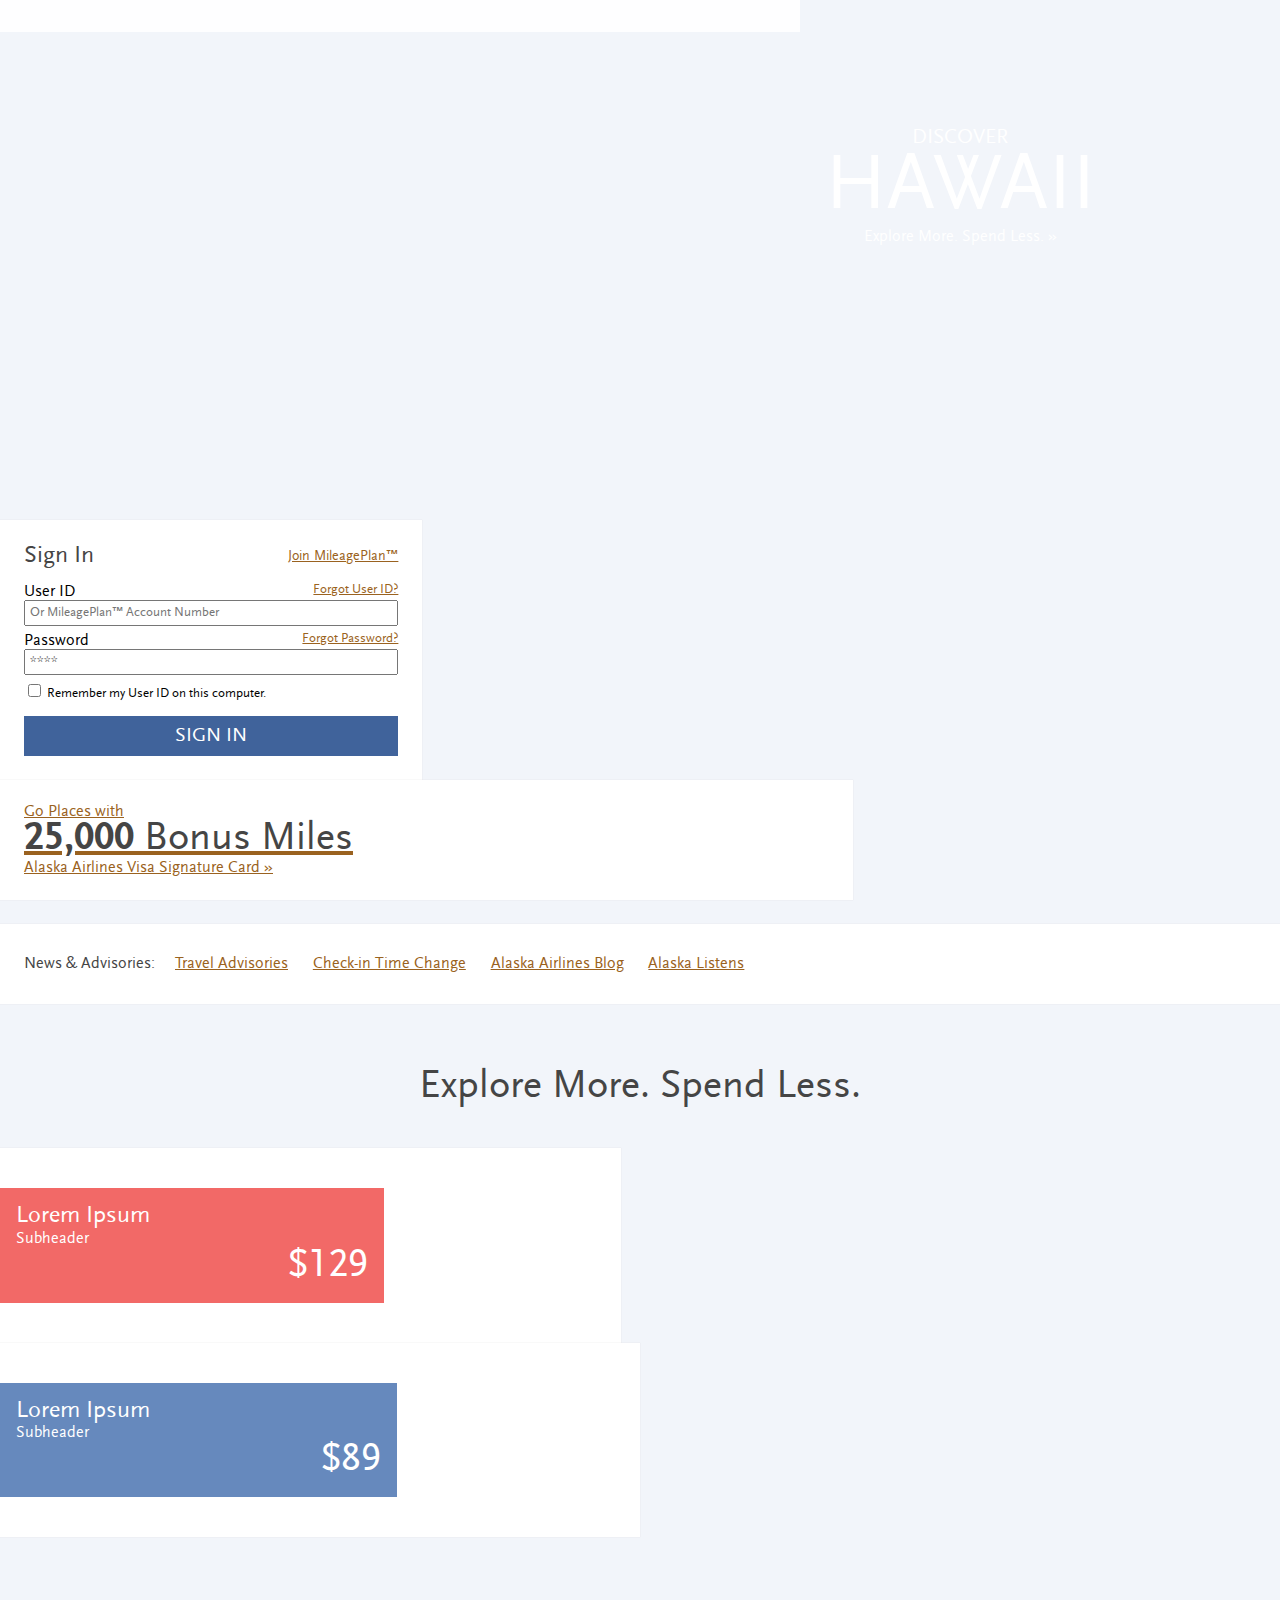
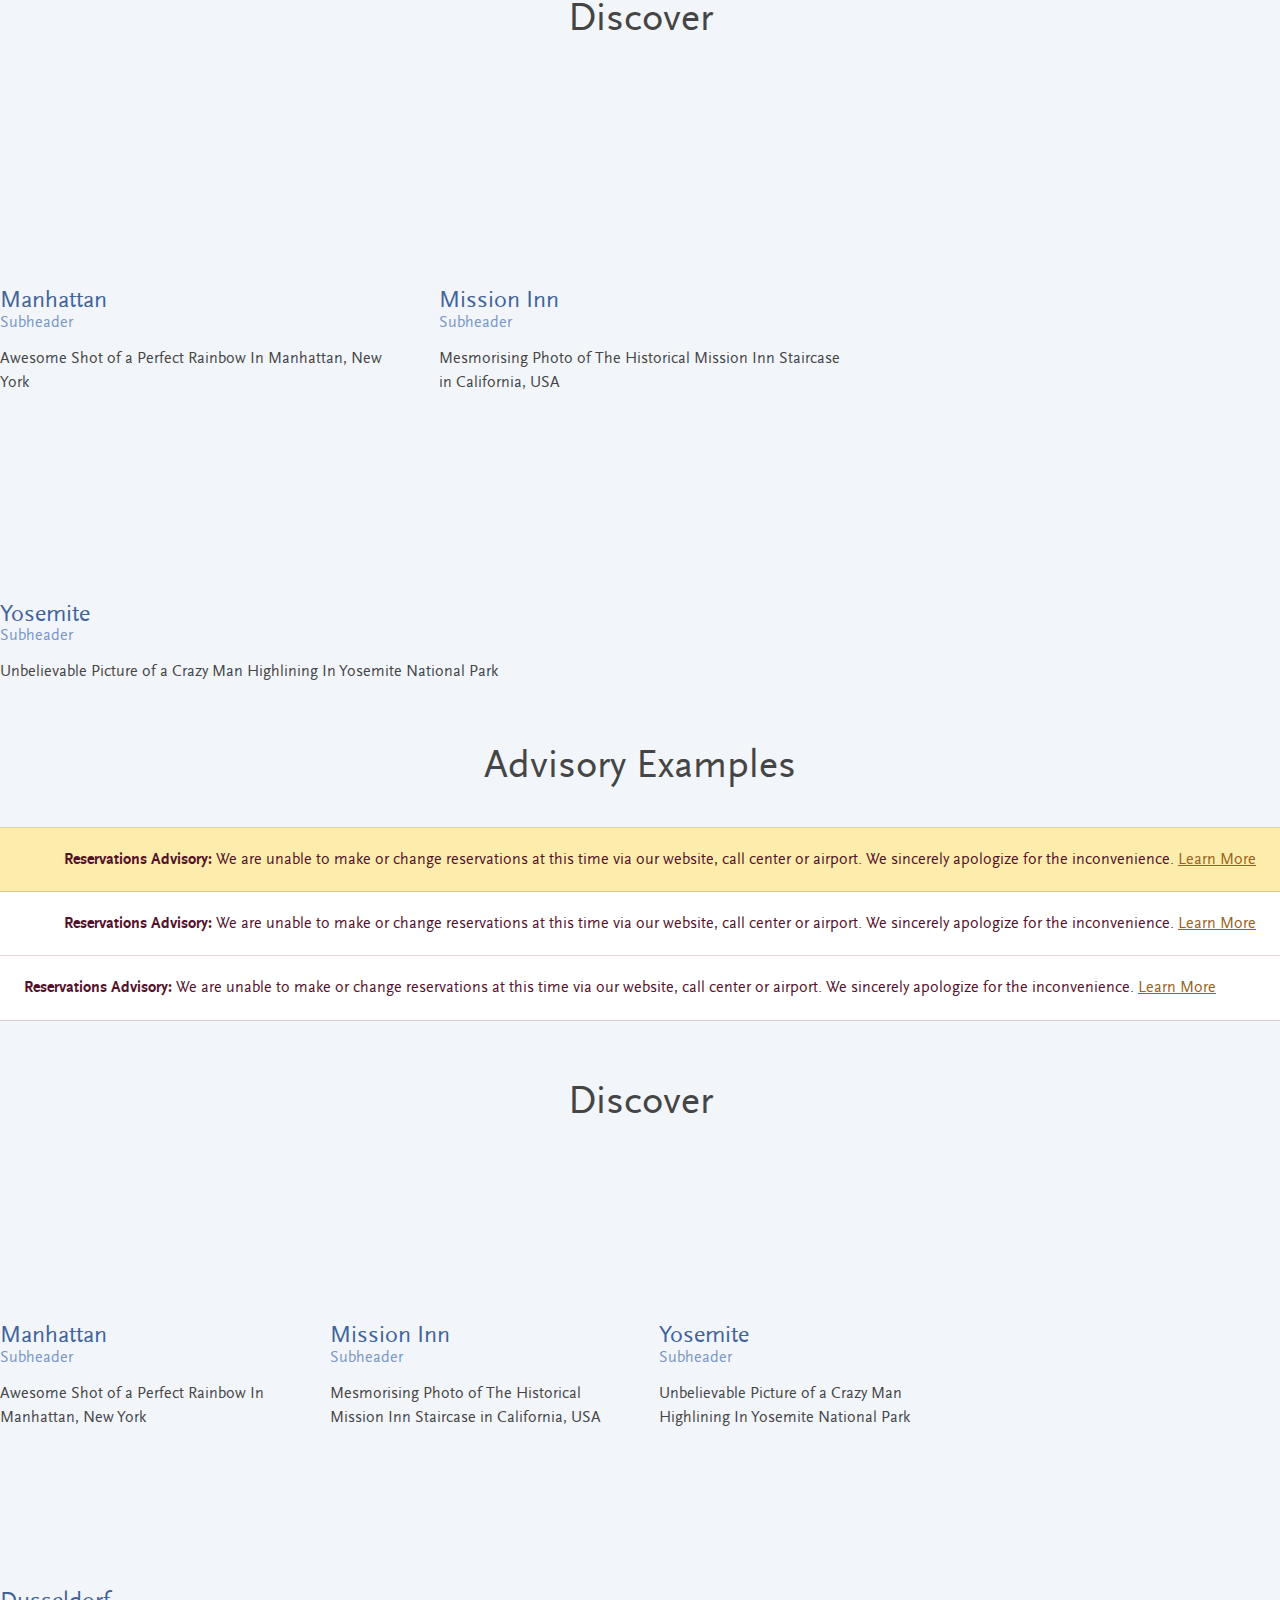
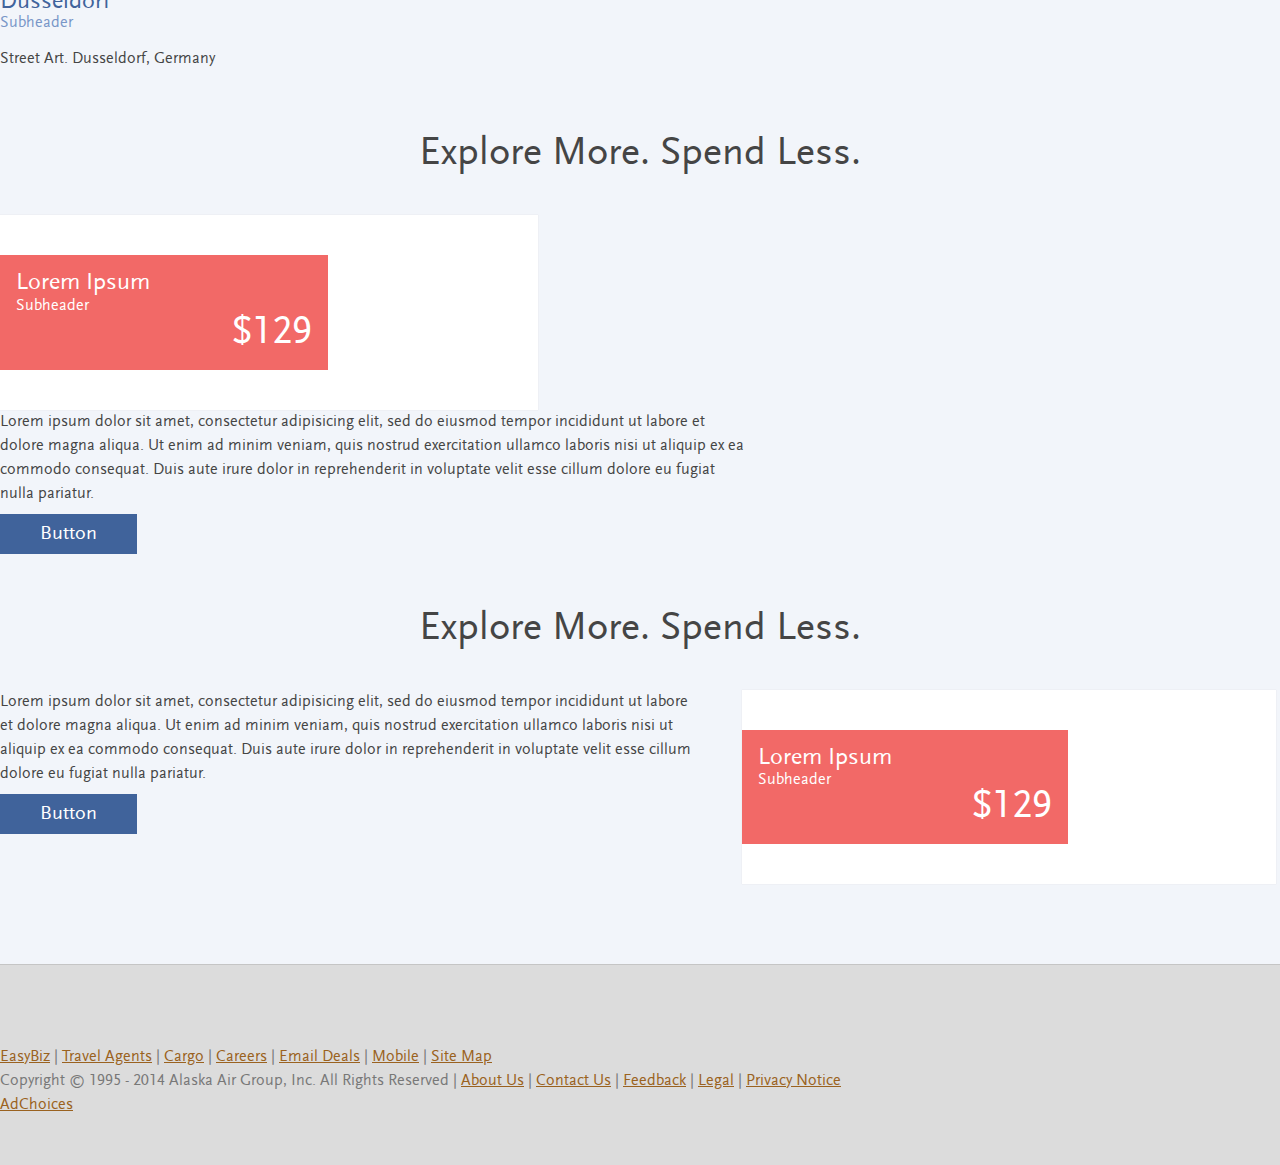
<file: test1.html>
<html lang="en">
<head>
</head>
<body>
<link rel="stylesheet" type="text/css" href="stylesheet.css">

<!--Wrap testing blockquote in "HP-TEST"-->
<div class="HP-TEST"> 
  
  <!-- Second Section-->
  <div class="row">
    <div class="grid grid-12-nomargin">
      <div class="module-hero">
        <div class="grid-60 module-bookingForm"> </div>
        <div class="grid-40 module-textareaWhite">
          <h6>Discover</h6>
          <h2>HAWAII</h2>
          <span>Explore More. Spend Less. &raquo;</span> </div>
      </div>
    </div>
  </div>
  
  <!-- Second Section-->
  <div class="row">
    <div class="grid grid-4">
      <div class="module-whiteContainer">
        <div class="module-MyAccountSignUp"> <a id="signUpLink" title="Sign Up" tabindex="8" href="https://www.alaskaair.com/www2/ssl/myalaskaair/myalaskaair.aspx?CurrentForm=UCMyAccountCreate&amp;lid=MyAccount:Sign Up">Join MileagePlan&trade;</a> </div>
        <h3>Sign In</h3>
        <div class="module-form">
          <form action="https://www.alaskaair.com/www2/ssl/myalaskaair/myalaskaair.aspx?CurrentForm=UCSignInStart" method="post">
            <div class="module-MyAccountUserID">
              <div id="divUserId">
                <label for="UserId" class="left">User ID</label>
                <a class="formhelp" id="forgotIdLink" title="Help Retrieving User ID" tabindex="5" href="https://www.alaskaair.com/myaccount/forgotcredentials/userid" onclick="if(s_gi){var s=s_gi('alaskacom');s.linkTrackVars='prop16';s.linkTrackEvents='None';s.prop16='MyAccount:Forgot User ID';s.tl(this,'o','MyAccount:Forgot User ID');s.prop16='';}as.authentication.forgotUserId(this.href);return false;" class="smallLink right">Forgot User ID?</a> </div>
              <div>
                <input class="module-myAccountInput" id="UserId" maxlength="50" autocorrect="off" tabindex="1" name="UserId" type="text" placeholder="Or MileagePlan&trade; Account Number" value="">
              </div>
            </div>
            <div class="module-MyAccountPassWord">
              <div id="divPassword">
                <label for="Password" class="left">Password</label>
                <a class="formhelp" id="forgotPasswordLink" title="Help Retrieving Password" tabindex="6" href="https://www.alaskaair.com/myaccount/forgotcredentials/password" onclick="if(s_gi){var s=s_gi('alaskacom');s.linkTrackVars='prop16';s.linkTrackEvents='None';s.prop16='MyAccount:Forgot Password';s.tl(this,'o','MyAccount:Forgot Password');s.prop16='';}as.authentication.forgotPassword(this.href);return false;" class="smallLink right">Forgot Password?</a> </div>
              <div>
                <input class="module-myAccountInput" id="Password" maxlength="50" tabindex="2" name="Password" type="password" autocomplete="off" placeholder="****" value="">
              </div>
            </div>
            <div class="module-MyAccountRememberMe">
              <input id="RememberMe" name="RememberMe" type="checkbox" tabindex="4" value="true">
              <label id="RememberMeLabel" for="RememberMe">Remember my User ID on this computer.</label>
              <div class="clear"></div>
            </div>
            <div class="btn-wrapper">
              <input id="myAccoutnSignInButton" class="btn btn-primary" tabindex="7" type="submit" value="SIGN IN">
            </div>
            <input id="signInClient" name="signInClient" type="hidden" value="signInWidget">
            <div class="clear"></div>
          </form>
        </div>
      </div>
    </div>
    <div class="grid grid-8-nomargin">
      <div id="miles" class="module-whiteContainer">
      <div id="milesText">
      <a href="#"><span>Go Places with</span>
      <h2><strong>25,000</strong> Bonus Miles</h2>
      <span>Alaska Airlines Visa Signature Card &raquo</span></a>
      </div>
      </div>
    </div>
  </div>
  <!-- Quick Links-->
  <div class="row">
  <div class="grid grid-moduleWrapper">
    <div class="grid grid-12">
      <div class="module-whiteContainer">
        <ul class="module-horizontalMenu">
          <li>
            <h4>News &amp; Advisories:</h4>
          </li>
          <li><a href="http://www.alaskaair.com/content/travel-info/before-your-trip/travel-tips/travel-advisories.aspx?_z=z?lid=home-page:news-advisories::travel-advisories">Travel Advisories</a></li>
          <li><a href="http://www.alaskaair.com/content/travel-info/at-the-airport/airport-boarding-times.aspx?lid=home-page:news-advisories::check-in-time">Check-in Time Change</a></li>
          <li><a href="http://blog.alaskaair.com/">Alaska Airlines Blog</a></li>
          <li><a href="http://www.alaskalistens.com/">Alaska Listens</a></li>
        </ul>
      </div>
    </div>
  </div>
  </div>
  <!-- Third Section-->
  <div class="row">
  <div class="grid grid-moduleWrapper">
    <h2 class="headlines headlines-centered">Explore More. Spend Less.</h2>
    <div class="grid grid-6">
      <div id="emsl1" class="module-whiteContainer">
        <div class="grid-leftinsidebox">
          <div class="module-emslSalmonContainer module-headlinesInBoxes">
            <h3>Lorem Ipsum</h3>
            <h4>Subheader</h4>
            <div class="grid-modulePrice"> <span class="module-price">$129</span> </div>
          </div>
        </div>
      </div>
    </div>
    <div class="grid grid-6-nomargin">
      <div id="emsl2" class="module-whiteContainer">
        <div class="grid-leftinsidebox">
          <div class="module-emslBlueContainer module-headlinesInBoxes">
            <h3>Lorem Ipsum</h3>
            <h4>Subheader</h4>
            <div class="grid-modulePrice"> <span class="module-price">$89</span> </div>
          </div>
        </div>
      </div>
    </div>
  </div>
  </div>
  <!-- Second Section-->
  <div class="row">
  <div class="grid grid-moduleWrapper">
    <h2 class="headlines headlines-centered">Discover</h2>
    <div class="grid grid-4x3">
      <div id="pic1" class="module-Picturecontainer"></div>
      <div class="module-headlines">
        <h3>Manhattan</h3>
        <h4>Subheader</h4>
      </div>
      <div class="module-content"> Awesome Shot of a Perfect Rainbow In Manhattan, New York</div>
    </div>
    <div class="grid grid-4x3">
      <div id="pic2" class="module-Picturecontainer"></div>
      <div class="module-headlines">
        <h3>Mission Inn</h3>
        <h4>Subheader</h4>
      </div>
      <div class="module-content"> Mesmorising Photo of The Historical Mission Inn Staircase in California, USA </div>
    </div>
    <div class="grid grid-4x3-nomargin">
      <div id="pic3" class="module-Picturecontainer"></div>
      <div class="module-headlines">
        <h3>Yosemite</h3>
        <h4>Subheader</h4>
      </div>
      <div class="module-content"> Unbelievable Picture of a Crazy Man Highlining In Yosemite National Park </div>
    </div>
  </div>
  </div>
  <div class="row">
  <h2 class="headlines headlines-centered">Advisory Examples</h2>
  <!-- Advisory w/bg-->
  <div class="grid grid-moduleWrapper">
    <div class="grid grid-12">
      <div class="module-advisorybgContainer"> <strong>Reservations Advisory:</strong> We are unable to make or change reservations at this time via our website, call center or airport. We sincerely apologize for the inconvenience. <a href="/content/travel-info/before-your-trip/travel-tips/travel-advisories.aspx">Learn More</a> </div>
    </div>
  </div>
  
  <!-- Advisory no-bg-->
  <div class="grid grid-moduleWrapper">
    <div class="grid grid-12">
      <div class="module-advisoryContainer"> <strong>Reservations Advisory:</strong> We are unable to make or change reservations at this time via our website, call center or airport. We sincerely apologize for the inconvenience. <a href="/content/travel-info/before-your-trip/travel-tips/travel-advisories.aspx">Learn More</a> </div>
    </div>
  </div>
  <!-- Advisory no-bg-no-icon-->
  <div class="grid grid-moduleWrapper">
    <div class="grid grid-12">
      <div class="module-advisoryTextContainer"> <strong>Reservations Advisory:</strong> We are unable to make or change reservations at this time via our website, call center or airport. We sincerely apologize for the inconvenience. <a href="/content/travel-info/before-your-trip/travel-tips/travel-advisories.aspx">Learn More</a> </div>
    </div>
  </div>
  </div>
    <!-- Second Section-->
  <div class="row">
  <div class="grid grid-moduleWrapper">
    <h2 class="headlines headlines-centered">Discover</h2>
    <div class="grid grid-3x4">
      <div id="pic1" class="module-Picturecontainer"></div>
      <div class="module-headlines">
        <h3>Manhattan</h3>
        <h4>Subheader</h4>
      </div>
      <div class="module-content"> Awesome Shot of a Perfect Rainbow In Manhattan, New York</div>
    </div>
    <div class="grid grid-3x4">
      <div id="pic2" class="module-Picturecontainer"></div>
      <div class="module-headlines">
        <h3>Mission Inn</h3>
        <h4>Subheader</h4>
      </div>
      <div class="module-content"> Mesmorising Photo of The Historical Mission Inn Staircase in California, USA </div>
    </div>
    <div class="grid grid-3x4">
      <div id="pic3" class="module-Picturecontainer"></div>
      <div class="module-headlines">
        <h3>Yosemite</h3>
        <h4>Subheader</h4>
      </div>
      <div class="module-content"> Unbelievable Picture of a Crazy Man Highlining In Yosemite National Park </div>
    </div>
    <div class="grid grid-3x4-nomargin">
      <div id="pic4" class="module-Picturecontainer"></div>
      <div class="module-headlines">
        <h3>Dusseldorf</h3>
        <h4>Subheader</h4>
      </div>
      <div class="module-content"> Street Art. Dusseldorf, Germany</div>
    </div>
  </div>
  </div>

  <!-- Image with Text on right-->
  <div class="row">
  <div class="grid grid-moduleWrapper">
    <h2 class="headlines headlines-centered">Explore More. Spend Less.</h2>
    <div class="grid grid-5">
      <div id="emsl2" class="module-whiteContainer">
        <div class="grid-leftinsidebox">
          <div class="module-emslSalmonContainer module-headlinesInBoxes">
            <h3>Lorem Ipsum</h3>
            <h4>Subheader</h4>
            <div class="grid-modulePrice"> <span class="module-price">$129</span> </div>
          </div>
        </div>
      </div>
    </div>

    <div class="grid grid-7-nomargin">
        <div class="module-content module-clearContainer">
        Lorem ipsum dolor sit amet, consectetur adipisicing elit, sed do eiusmod
        tempor incididunt ut labore et dolore magna aliqua. Ut enim ad minim veniam,
        quis nostrud exercitation ullamco laboris nisi ut aliquip ex ea commodo
        consequat. Duis aute irure dolor in reprehenderit in voluptate velit esse
        cillum dolore eu fugiat nulla pariatur.
        
          <div class="btn-wrapper"><a class="btn btn-primary" href="#">Button</a></div>
        
      </div>     
    </div>
  </div>
  </div>
  
    <!-- Image with Text on left-->
  <div class="row">
  <div class="grid grid-moduleWrapper">
    <h2 class="headlines headlines-centered">Explore More. Spend Less.</h2>
    <div class="grid grid-7">
        <div class="module-content module-clearContainer">
        Lorem ipsum dolor sit amet, consectetur adipisicing elit, sed do eiusmod
        tempor incididunt ut labore et dolore magna aliqua. Ut enim ad minim veniam,
        quis nostrud exercitation ullamco laboris nisi ut aliquip ex ea commodo
        consequat. Duis aute irure dolor in reprehenderit in voluptate velit esse
        cillum dolore eu fugiat nulla pariatur.
        <div class="row">
          <div class="btn-wrapper"><a class="btn btn-primary" href="#">Button</a></div>
        </div>
      </div>     
    </div>
    <div class="grid grid-5-nomargin">
      <div id="emsl2" class="module-whiteContainer">
        <div class="grid-leftinsidebox">
          <div class="module-emslSalmonContainer module-headlinesInBoxes">
            <h3>Lorem Ipsum</h3>
            <h4>Subheader</h4>
            <div class="grid-modulePrice"> <span class="module-price">$129</span> </div>
          </div>
        </div>
      </div>
    </div>
  </div>
  </div>


  
  <!--Closing div--> 
</div>
<div class="FOOTER-Test">
  <div class="footer">
    <div class="clear"></div>
    <div class="firstRow append-bottom-less"><a href="https://easybiz.alaskaair.com/ssl/signin/cosignin.aspx?CurrentForm=UCCoSignInStart&amp;lid=footer:easyBiz" class="first">EasyBiz</a> | <a href="https://www.alaskaair.com/travel-agent/logon?lid=footer:travelAgent" class="">Travel Agents</a> | <a href="http://www.alaskaair.com/content/cargo/cargo-home.aspx?lid=footer:cargo" class="">Cargo</a> | <a href="http://www.alaskaair.com/content/about-us/careers.aspx?lid=footer:careers" class="">Careers</a> | <a href="https://www.alaskaair.com/www2/ssl/myalaskaair/myalaskaair.aspx?CurrentForm=UCNewsletterSignupStart&amp;lid=footer:emailDeals" class="">Email Deals</a> | <a href="http://www.alaskaair.com/content/gifts-and-products/mobile/mobile-overview.aspx?lid=footer:Mobile" class="">Mobile</a> | <a href="http://www.alaskaair.com/content/site-map.aspx?lid=footer:siteMap" class="">Site Map</a></div>
    <div class="footer-line"><!-- --></div>
    <div class="clear"></div>
    <div class="append-bottom-less"><span class="first">Copyright © 1995 - 2014 Alaska Air Group, Inc. All Rights Reserved</span> | <a href="http://www.alaskaair.com/content/about-us.aspx?lid=footer:about" class="" target="">About Us</a> | <a href="http://www.alaskaair.com/content/about-us/contact-us/online-help.aspx?lid=footer:contactUs" class="" target="">Contact Us</a> | <a href="https://www.alaskaair.com/feedback?lid=footer:feedback" class="" target="_blank">Feedback</a> | <a href="http://www.alaskaair.com/content/legal/consumer-notices.aspx?lid=footer:legal" class="" target="">Legal</a> | <a href="http://www.alaskaair.com/content/legal/privacy-policy.aspx?lid=footer:privacyPolicy" class="privacy" target="">Privacy Notice</a></div>
    <div id="AdChoicesContainer" class="append-bottom-less AdChoicesContainer" style="display:block"><a class="AdChoices" id="_bapw-link" target="_blank" href="#">AdChoices</a></div>
  </div>
</div>
</body>
</html>
</file>
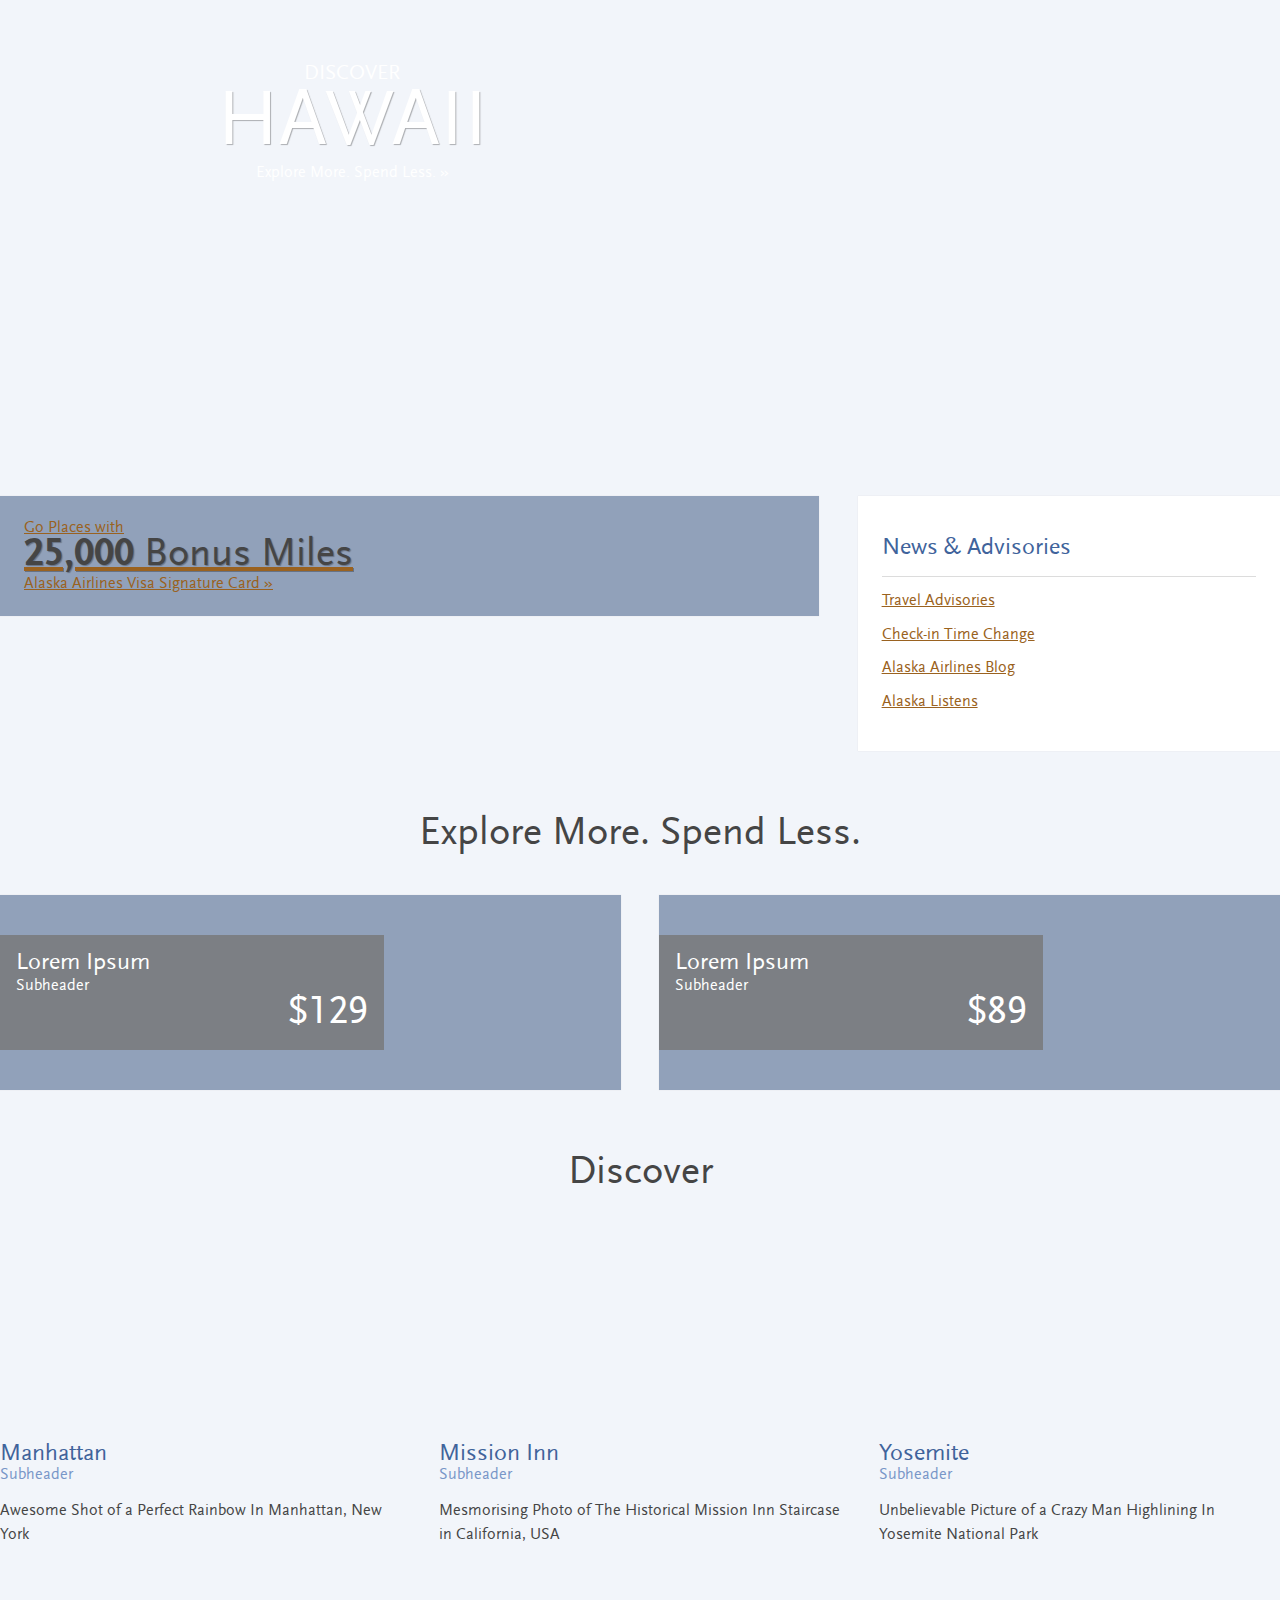
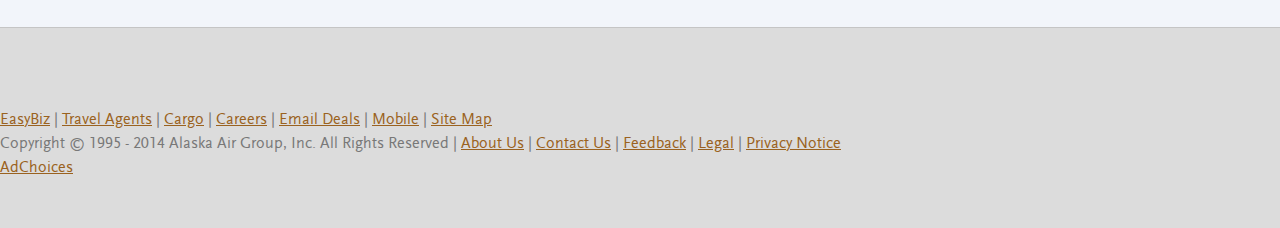
<file: test2.html>
<html lang="en">
<head>
<meta name="viewport" content="width=device-width, initial-size=1">
<link rel="stylesheet" type="text/css" href="stylesheet.css">
</head>
<body>

<!--Wrap testing blockquote in "HP-TEST"-->
<div class="HP-TEST"> 
  
  <!-- Second Section-->
  <div class="row module-hero">  
      <div class="grid grid-7">
      <div class="module-heroText">
      <h6>Discover</h6>
      <h2 class="emphasize">HAWAII</h2>
      <span class="linkText">Explore More. Spend Less. &raquo;</span>
      </div>
    </div>      
    <div class="grid grid-5-last panelGrid">
      <div class="module-bookingForm-right">
        <div class="module-whiteContainer" style="visibility:hidden">
          <div class="module-tealContainer"><a href="#">Book<span class="btn-circle">&gt;</span></a></div>
          <div class="module-tealContainer"><a href="#">Check In<span class="btn-circle">&gt;</span></a></div>
          <div class="module-tealContainer"><a href="#">See more<span class="btn-circle">&gt;</span></a></div>
          <div class="module-tealContainer"><a href="#">See more<span class="btn-circle">&gt;</span></a></div>
          <div class="module-tealContainer"><a href="#">See more<span class="btn-circle">&gt;</span></a></div>
        </div>
      </div>
    </div>

  </div>
  
  
  <!-- Second Section-->
  <div class="row">
    <div class="grid grid-8">
      <div id="miles" class="module-blueContainer">
        <div id="milesText"> <a href="#"><span>Go Places with</span>
          <h2 class="emphasize"><strong>25,000</strong> Bonus Miles</h2>
          <span>Alaska Airlines Visa Signature Card &raquo</span></a> </div>
      </div>
    </div>
    <div class="grid grid-4-last">
      <div class="module-whiteContainer">
        <div class="module-headlines">
          <h3>News & Advisories</h3>
          <hr>
        </div>
        <ul class="module-verticalMenu">
            <li><a href="http://www.alaskaair.com/content/travel-info/before-your-trip/travel-tips/travel-advisories.aspx?_z=z?lid=home-page:news-advisories::travel-advisories">Travel Advisories</a></li>
            <li><a href="http://www.alaskaair.com/content/travel-info/at-the-airport/airport-boarding-times.aspx?lid=home-page:news-advisories::check-in-time">Check-in Time Change</a></li>
            <li><a href="http://blog.alaskaair.com/">Alaska Airlines Blog</a></li>
            <li><a href="http://www.alaskalistens.com/">Alaska Listens</a></li>
        </ul>
      </div>
    </div>
  </div>
  <!-- Third Section-->
  <div class="row">
    <div class="grid grid-moduleWrapper">
      <h2 class="headlines headlines-centered">Explore More. Spend Less.</h2>
      <div class="grid grid-6">
        <div id="emsl1" class="module-blueContainer">
          <div class="grid-leftinsidebox">
            <div class="module-grayContainer module-headlinesInBoxes">
              <h3>Lorem Ipsum</h3>
              <h4>Subheader</h4>
              <div class="grid-modulePrice"> <span class="module-price">$129</span> </div>
            </div>
          </div>
        </div>
      </div>
      <div class="grid grid-6-last">
        <div id="emsl2" class="module-blueContainer">
          <div class="grid-leftinsidebox">
            <div class="module-grayContainer module-headlinesInBoxes">
              <h3>Lorem Ipsum</h3>
              <h4>Subheader</h4>
              <div class="grid-modulePrice"> <span class="module-price">$89</span> </div>
            </div>
          </div>
        </div>
      </div>
    </div>
  </div>

  <!-- Second Section-->
  <div class="row">
    <div class="grid grid-moduleWrapper">
      <h2 class="headlines headlines-centered">Discover</h2>
      <div class="grid grid-4x3">
        <div id="pic1" class="module-Picturecontainer"></div>
        <div class="module-headlines">
          <h3>Manhattan</h3>
          <h4>Subheader</h4>
        </div>
        <div class="module-content"> Awesome Shot of a Perfect Rainbow In Manhattan, New York</div>
      </div>
      <div class="grid grid-4x3">
        <div id="pic2" class="module-Picturecontainer"></div>
        <div class="module-headlines">
          <h3>Mission Inn</h3>
          <h4>Subheader</h4>
        </div>
        <div class="module-content"> Mesmorising Photo of The Historical Mission Inn Staircase in California, USA </div>
      </div>
      <div class="grid grid-4x3-last">
        <div id="pic3" class="module-Picturecontainer"></div>
        <div class="module-headlines">
          <h3>Yosemite</h3>
          <h4>Subheader</h4>
        </div>
        <div class="module-content"> Unbelievable Picture of a Crazy Man Highlining In Yosemite National Park </div>
      </div>
    </div>
  </div>
  
  <!--Closing div--> 
</div>
<div class="FOOTER-Test">
  <div class="footer">
    <div class="clear"></div>
    <div class="firstRow append-bottom-less"><a href="https://easybiz.alaskaair.com/ssl/signin/cosignin.aspx?CurrentForm=UCCoSignInStart&amp;lid=footer:easyBiz" class="first">EasyBiz</a> | <a href="https://www.alaskaair.com/travel-agent/logon?lid=footer:travelAgent" class="">Travel Agents</a> | <a href="http://www.alaskaair.com/content/cargo/cargo-home.aspx?lid=footer:cargo" class="">Cargo</a> | <a href="http://www.alaskaair.com/content/about-us/careers.aspx?lid=footer:careers" class="">Careers</a> | <a href="https://www.alaskaair.com/www2/ssl/myalaskaair/myalaskaair.aspx?CurrentForm=UCNewsletterSignupStart&amp;lid=footer:emailDeals" class="">Email Deals</a> | <a href="http://www.alaskaair.com/content/gifts-and-products/mobile/mobile-overview.aspx?lid=footer:Mobile" class="">Mobile</a> | <a href="http://www.alaskaair.com/content/site-map.aspx?lid=footer:siteMap" class="">Site Map</a></div>
    <div class="footer-line"><!-- --></div>
    <div class="clear"></div>
    <div class="append-bottom-less"><span class="first">Copyright &copy; 1995 - 2014 Alaska Air Group, Inc. All Rights Reserved</span> | <a href="http://www.alaskaair.com/content/about-us.aspx?lid=footer:about" class="" target="">About Us</a> | <a href="http://www.alaskaair.com/content/about-us/contact-us/online-help.aspx?lid=footer:contactUs" class="" target="">Contact Us</a> | <a href="https://www.alaskaair.com/feedback?lid=footer:feedback" class="" target="_blank">Feedback</a> | <a href="http://www.alaskaair.com/content/legal/consumer-notices.aspx?lid=footer:legal" class="" target="">Legal</a> | <a href="http://www.alaskaair.com/content/legal/privacy-policy.aspx?lid=footer:privacyPolicy" class="privacy" target="">Privacy Notice</a></div>
    <div id="AdChoicesContainer" class="append-bottom-less AdChoicesContainer" style="display:block"><a class="AdChoices" id="_bapw-link" target="_blank" href="#">AdChoices</a></div>
  </div>
</div>
</body>
</html>
</file>
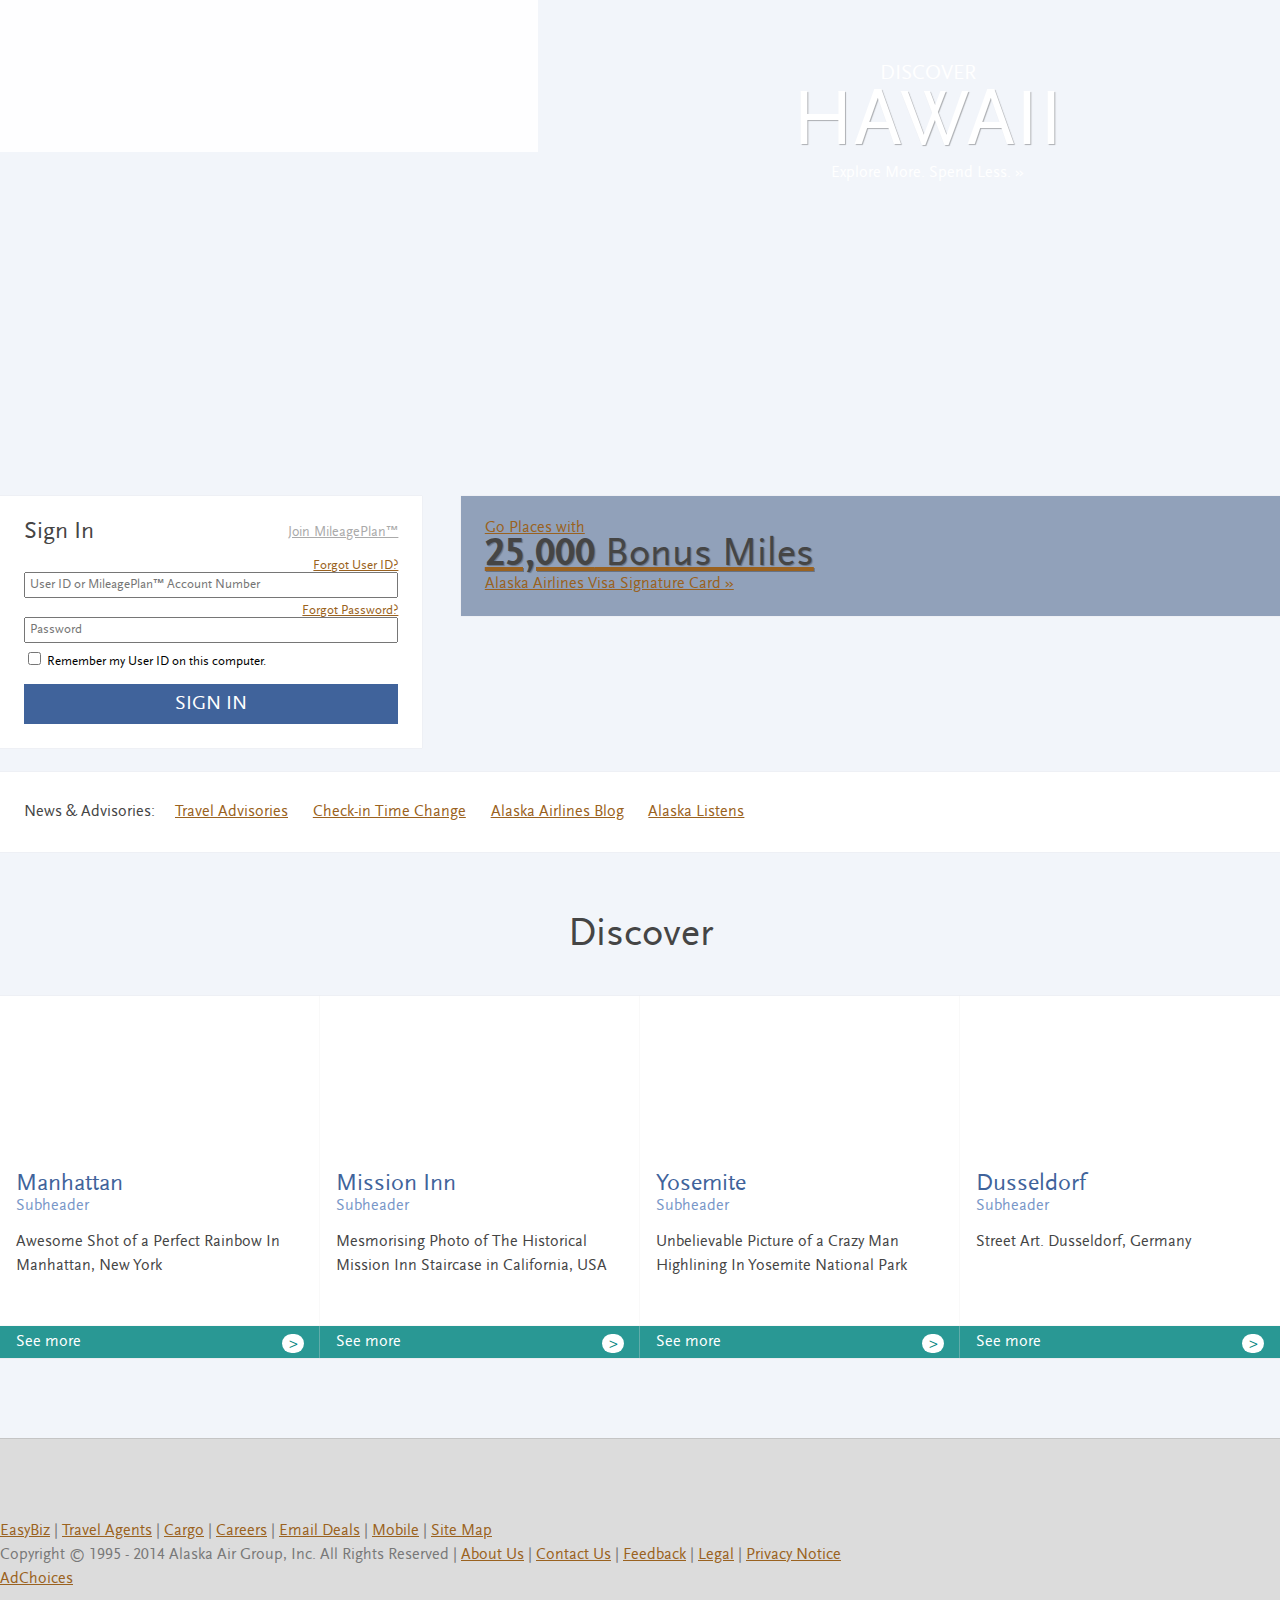
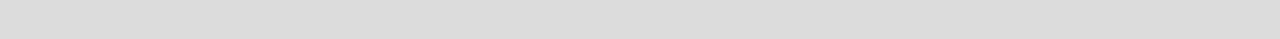
<file: test3.html>
<html lang="en">
<head>
<meta name="viewport" content="width=device-width, initial-size=1">
<link rel="stylesheet" type="text/css" href="stylesheet.css">
</head>
<body>

<!--Wrap testing blockquote in "HP-TEST"-->
<div class="HP-TEST"> 
  
  <!-- Second Section-->
  <div class="row module-hero">       
    <div class="grid grid-5 panelGrid">
      <div class="module-bookingForm">
        <div class="module-whiteContainer" style="visibility:hidden">
          <div class="module-tealContainer"><a href="#">Book<span class="btn-circle">&gt;</span></a></div>
          <div class="module-tealContainer"><a href="#">Check In<span class="btn-circle">&gt;</span></a></div>
          <div class="module-tealContainer"><a href="#">See more<span class="btn-circle">&gt;</span></a></div>
          <div class="module-tealContainer"><a href="#">See more<span class="btn-circle">&gt;</span></a></div>
          <div class="module-tealContainer"><a href="#">See more<span class="btn-circle">&gt;</span></a></div>
        </div>
      </div>
    </div>
    <div class="grid grid-7-last">
      <div class="module-heroText">
      <h6>Discover</h6>
      <h2 class="emphasize">HAWAII</h2>
      <span class="linkText">Explore More. Spend Less. &raquo;</span>
      </div>
    </div> 
  </div>
  
  <!-- Second Section-->
  <div class="row">
    <div class="grid grid-4">
      <div class="module-whiteContainer">
        <div class="module-MyAccountSignUp"> <a id="signUpLink" class="subdued" title="Sign Up" tabindex="8" href="https://www.alaskaair.com/www2/ssl/myalaskaair/myalaskaair.aspx?CurrentForm=UCMyAccountCreate&amp;lid=MyAccount:Sign Up">Join MileagePlan&trade;</a> </div>
        <h3>Sign In</h3>
        <div class="module-form">
          <form action="https://www.alaskaair.com/www2/ssl/myalaskaair/myalaskaair.aspx?CurrentForm=UCSignInStart" method="post">
            <div class="module-MyAccountUserID">
              <div id="divUserId"> 
                <!--<label for="UserId" class="left">User ID</label>--> 
                <a class="formhelp" id="forgotIdLink" title="Help Retrieving User ID" tabindex="5" href="https://www.alaskaair.com/myaccount/forgotcredentials/userid" onclick="if(s_gi){var s=s_gi('alaskacom');s.linkTrackVars='prop16';s.linkTrackEvents='None';s.prop16='MyAccount:Forgot User ID';s.tl(this,'o','MyAccount:Forgot User ID');s.prop16='';}as.authentication.forgotUserId(this.href);return false;" class="smallLink right">Forgot User ID?</a> </div>
              <div>
                <input class="module-myAccountInput" id="UserId" maxlength="50" autocorrect="off" tabindex="1" name="UserId" type="text" placeholder="User ID or MileagePlan&trade; Account Number" value="">
              </div>
            </div>
            <div class="module-MyAccountPassWord">
              <div id="divPassword"> 
                <!--<label for="Password" class="left">Password</label>--> 
                <a class="formhelp" id="forgotPasswordLink" title="Help Retrieving Password" tabindex="6" href="https://www.alaskaair.com/myaccount/forgotcredentials/password" onclick="if(s_gi){var s=s_gi('alaskacom');s.linkTrackVars='prop16';s.linkTrackEvents='None';s.prop16='MyAccount:Forgot Password';s.tl(this,'o','MyAccount:Forgot Password');s.prop16='';}as.authentication.forgotPassword(this.href);return false;" class="smallLink right">Forgot Password?</a> </div>
              <div>
                <input class="module-myAccountInput" id="Password" maxlength="50" tabindex="2" name="Password" type="password" autocomplete="off" placeholder="Password" value="">
              </div>
            </div>
            <div class="module-MyAccountRememberMe">
              <input id="RememberMe" name="RememberMe" type="checkbox" tabindex="4" value="true">
              <label id="RememberMeLabel" for="RememberMe">Remember my User ID on this computer.</label>
              <div class="clear"></div>
            </div>
            <div class="btn-wrapper">
              <input id="myAccoutnSignInButton" class="btn btn-primary" tabindex="7" type="submit" value="SIGN IN">
            </div>
            <input id="signInClient" name="signInClient" type="hidden" value="signInWidget">
            <div class="clear"></div>
          </form>
        </div>
      </div>
    </div>
    <div class="grid grid-8-last">
      <div id="miles" class="module-blueContainer">
        <div id="milesText"> <a href="#"><span>Go Places with</span>
          <h2 class="emphasize"><strong>25,000</strong> Bonus Miles</h2>
          <span>Alaska Airlines Visa Signature Card &raquo</span></a> </div>
      </div>
    </div>
  </div>
  <!-- Quick Links-->
  <div class="row">
    <div class="grid grid-moduleWrapper">
      <div class="grid grid-12">
        <div class="module-whiteContainer">
          <ul class="module-horizontalMenu">
            <li>
              <h4>News &amp; Advisories:</h4>
            </li>
            <li><a href="http://www.alaskaair.com/content/travel-info/before-your-trip/travel-tips/travel-advisories.aspx?_z=z?lid=home-page:news-advisories::travel-advisories">Travel Advisories</a></li>
            <li><a href="http://www.alaskaair.com/content/travel-info/at-the-airport/airport-boarding-times.aspx?lid=home-page:news-advisories::check-in-time">Check-in Time Change</a></li>
            <li><a href="http://blog.alaskaair.com/">Alaska Airlines Blog</a></li>
            <li><a href="http://www.alaskalistens.com/">Alaska Listens</a></li>
          </ul>
        </div>
      </div>
    </div>
  </div>

  <!-- Second Section-->
  <div class="row panelGrid">
    <div class="grid grid-moduleWrapper">
      <h2 class="headlines headlines-centered">Discover</h2>
      <div class="grid grid-3-noMargin">
      <div class="module-whiteContainer">
        <div id="pic1" class="module-Picturecontainer"></div>
        <div class="module-headlines">
          <h3>Manhattan</h3>
          <h4>Subheader</h4>
        </div>
        <div class="module-content"> Awesome Shot of a Perfect Rainbow In Manhattan, New York</div>
        <div class="module-tealContainer"><a href="#">See more<span class="btn-circle">></span></a></div>
      </div>      </div>
      <div class="grid grid-3-noMargin">
      <div class="module-whiteContainer">
        <div id="pic2" class="module-Picturecontainer"></div>
        <div class="module-headlines">
          <h3>Mission Inn</h3>
          <h4>Subheader</h4>
        </div>
        <div class="module-content"> Mesmorising Photo of The Historical Mission Inn Staircase in California, USA </div>
        <div class="module-tealContainer"><a href="#">See more<span class="btn-circle">></span></a></div>
      </div>      </div>
      <div class="grid grid-3-noMargin">
      <div class="module-whiteContainer">
        <div id="pic3" class="module-Picturecontainer"></div>
        <div class="module-headlines">
          <h3>Yosemite</h3>
          <h4>Subheader</h4>
        </div>
        <div class="module-content"> Unbelievable Picture of a Crazy Man Highlining In Yosemite National Park </div>
        <div class="module-tealContainer"><a href="#">See more<span class="btn-circle">></span></a></div>
      </div>      </div>
      <div class="grid grid-3-noMargin">
      <div class="module-whiteContainer">
        <div id="pic4" class="module-Picturecontainer"></div>
        <div class="module-headlines">
          <h3>Dusseldorf</h3>
          <h4>Subheader</h4>
        </div>
        <div class="module-content"> Street Art. Dusseldorf, Germany</div>
        <div class="module-tealContainer"><a href="#">See more<span class="btn-circle">></span></a></div>
      </div>      </div>
    </div>
  </div>

  
  <!--Closing div--> 
</div>
<div class="FOOTER-Test">
  <div class="footer">
    <div class="clear"></div>
    <div class="firstRow append-bottom-less"><a href="https://easybiz.alaskaair.com/ssl/signin/cosignin.aspx?CurrentForm=UCCoSignInStart&amp;lid=footer:easyBiz" class="first">EasyBiz</a> | <a href="https://www.alaskaair.com/travel-agent/logon?lid=footer:travelAgent" class="">Travel Agents</a> | <a href="http://www.alaskaair.com/content/cargo/cargo-home.aspx?lid=footer:cargo" class="">Cargo</a> | <a href="http://www.alaskaair.com/content/about-us/careers.aspx?lid=footer:careers" class="">Careers</a> | <a href="https://www.alaskaair.com/www2/ssl/myalaskaair/myalaskaair.aspx?CurrentForm=UCNewsletterSignupStart&amp;lid=footer:emailDeals" class="">Email Deals</a> | <a href="http://www.alaskaair.com/content/gifts-and-products/mobile/mobile-overview.aspx?lid=footer:Mobile" class="">Mobile</a> | <a href="http://www.alaskaair.com/content/site-map.aspx?lid=footer:siteMap" class="">Site Map</a></div>
    <div class="footer-line"><!-- --></div>
    <div class="clear"></div>
    <div class="append-bottom-less"><span class="first">Copyright © 1995 - 2014 Alaska Air Group, Inc. All Rights Reserved</span> | <a href="http://www.alaskaair.com/content/about-us.aspx?lid=footer:about" class="" target="">About Us</a> | <a href="http://www.alaskaair.com/content/about-us/contact-us/online-help.aspx?lid=footer:contactUs" class="" target="">Contact Us</a> | <a href="https://www.alaskaair.com/feedback?lid=footer:feedback" class="" target="_blank">Feedback</a> | <a href="http://www.alaskaair.com/content/legal/consumer-notices.aspx?lid=footer:legal" class="" target="">Legal</a> | <a href="http://www.alaskaair.com/content/legal/privacy-policy.aspx?lid=footer:privacyPolicy" class="privacy" target="">Privacy Notice</a></div>
    <div id="AdChoicesContainer" class="append-bottom-less AdChoicesContainer" style="display:block"><a class="AdChoices" id="_bapw-link" target="_blank" href="#">AdChoices</a></div>
  </div>
</div>
</body>
</html>
</file>
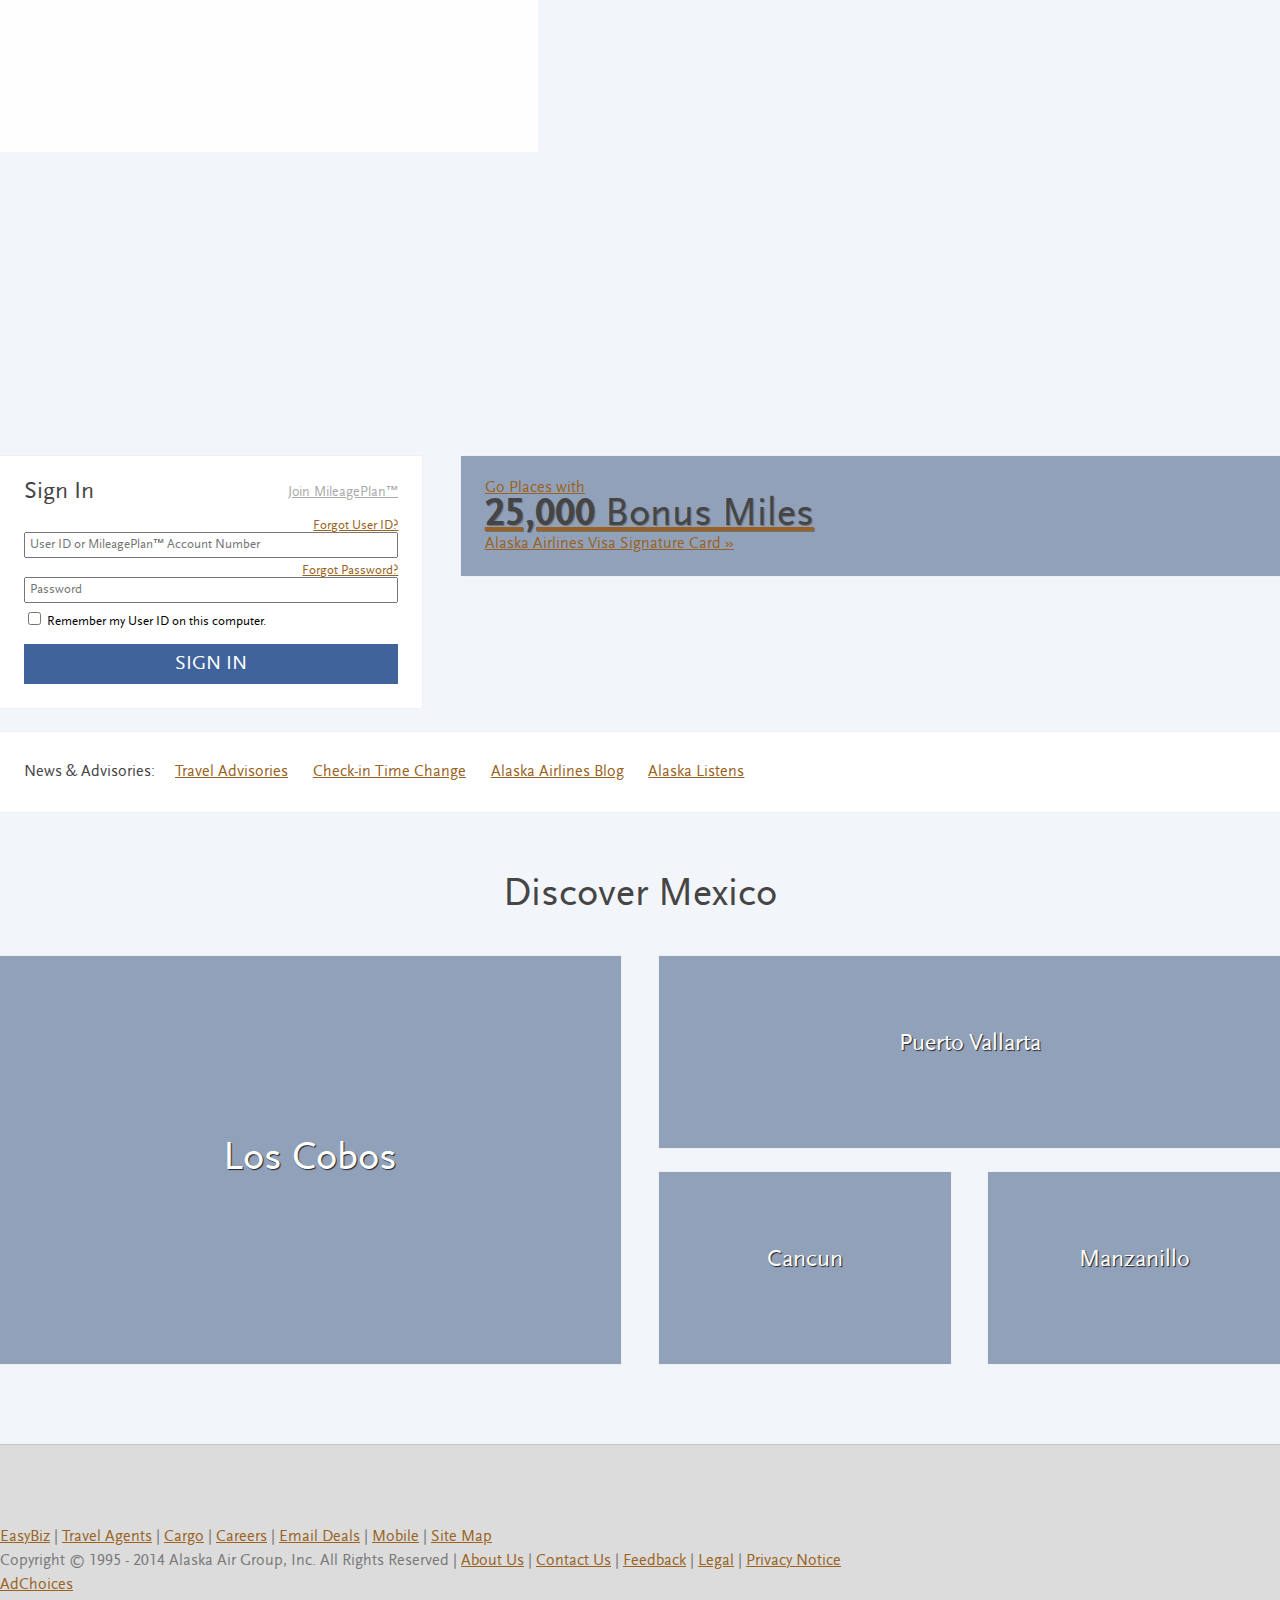
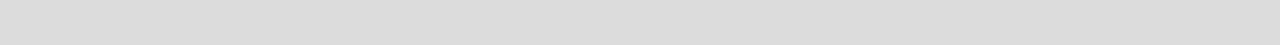
<file: test4.html>
<html lang="en">
<head>
<meta name="viewport" content="width=device-width, initial-size=1">
<link rel="stylesheet" type="text/css" href="stylesheet.css">
</head>
<body>

<!--Wrap testing blockquote in "HP-TEST"-->
<div class="HP-TEST"> 
  
  <!-- Second Section-->
  <div class="row module-hero-seattle">       
    <div class="grid grid-5 panelGrid">
      <div class="module-bookingForm">
        <div class="module-whiteContainer" style="visibility:hidden">
          <div class="module-tealContainer"><a href="#">Book<span class="btn-circle">&gt;</span></a></div>
          <div class="module-tealContainer"><a href="#">Check In<span class="btn-circle">&gt;</span></a></div>
          <div class="module-tealContainer"><a href="#">See more<span class="btn-circle">&gt;</span></a></div>
          <div class="module-tealContainer"><a href="#">See more<span class="btn-circle">&gt;</span></a></div>
          <div class="module-tealContainer"><a href="#">See more<span class="btn-circle">&gt;</span></a></div>
        </div>
      </div>
    </div>
    <div class="grid grid-7-last" style="visibility:hidden">
      <div class="module-heroText">
      <h6>Discover</h6>
      <h2 class="emphasize">HAWAII</h2>
      <span class="linkText">Explore More. Spend Less. &raquo;</span>
      </div>
    </div> 
  </div>
  
  <!-- Second Section-->
  <div class="row">
    <div class="grid grid-4">
      <div class="module-whiteContainer">
        <div class="module-MyAccountSignUp"> <a id="signUpLink" class="subdued" title="Sign Up" tabindex="8" href="https://www.alaskaair.com/www2/ssl/myalaskaair/myalaskaair.aspx?CurrentForm=UCMyAccountCreate&amp;lid=MyAccount:Sign Up">Join MileagePlan&trade;</a> </div>
        <h3>Sign In</h3>
        <div class="module-form">
          <form action="https://www.alaskaair.com/www2/ssl/myalaskaair/myalaskaair.aspx?CurrentForm=UCSignInStart" method="post">
            <div class="module-MyAccountUserID">
              <div id="divUserId"> 
                <!--<label for="UserId" class="left">User ID</label>--> 
                <a class="formhelp" id="forgotIdLink" title="Help Retrieving User ID" tabindex="5" href="https://www.alaskaair.com/myaccount/forgotcredentials/userid" onclick="if(s_gi){var s=s_gi('alaskacom');s.linkTrackVars='prop16';s.linkTrackEvents='None';s.prop16='MyAccount:Forgot User ID';s.tl(this,'o','MyAccount:Forgot User ID');s.prop16='';}as.authentication.forgotUserId(this.href);return false;" class="smallLink right">Forgot User ID?</a> </div>
              <div>
                <input class="module-myAccountInput" id="UserId" maxlength="50" autocorrect="off" tabindex="1" name="UserId" type="text" placeholder="User ID or MileagePlan&trade; Account Number" value="">
              </div>
            </div>
            <div class="module-MyAccountPassWord">
              <div id="divPassword"> 
                <!--<label for="Password" class="left">Password</label>--> 
                <a class="formhelp" id="forgotPasswordLink" title="Help Retrieving Password" tabindex="6" href="https://www.alaskaair.com/myaccount/forgotcredentials/password" onclick="if(s_gi){var s=s_gi('alaskacom');s.linkTrackVars='prop16';s.linkTrackEvents='None';s.prop16='MyAccount:Forgot Password';s.tl(this,'o','MyAccount:Forgot Password');s.prop16='';}as.authentication.forgotPassword(this.href);return false;" class="smallLink right">Forgot Password?</a> </div>
              <div>
                <input class="module-myAccountInput" id="Password" maxlength="50" tabindex="2" name="Password" type="password" autocomplete="off" placeholder="Password" value="">
              </div>
            </div>
            <div class="module-MyAccountRememberMe">
              <input id="RememberMe" name="RememberMe" type="checkbox" tabindex="4" value="true">
              <label id="RememberMeLabel" for="RememberMe">Remember my User ID on this computer.</label>
              <div class="clear"></div>
            </div>
            <div class="btn-wrapper">
              <input id="myAccoutnSignInButton" class="btn btn-primary" tabindex="7" type="submit" value="SIGN IN">
            </div>
            <input id="signInClient" name="signInClient" type="hidden" value="signInWidget">
            <div class="clear"></div>
          </form>
        </div>
      </div>
    </div>
    <div class="grid grid-8-last">
      <div id="miles" class="module-blueContainer">
        <div id="milesText"> <a href="#"><span>Go Places with</span>
          <h2 class="emphasize"><strong>25,000</strong> Bonus Miles</h2>
          <span>Alaska Airlines Visa Signature Card &raquo</span></a> </div>
      </div>
    </div>
  </div>
  <!-- Quick Links-->
  <div class="row">
    <div class="grid grid-moduleWrapper">
      <div class="grid grid-12">
        <div class="module-whiteContainer">
          <ul class="module-horizontalMenu">
            <li>
              <h4>News &amp; Advisories:</h4>
            </li>
            <li><a href="http://www.alaskaair.com/content/travel-info/before-your-trip/travel-tips/travel-advisories.aspx?_z=z?lid=home-page:news-advisories::travel-advisories">Travel Advisories</a></li>
            <li><a href="http://www.alaskaair.com/content/travel-info/at-the-airport/airport-boarding-times.aspx?lid=home-page:news-advisories::check-in-time">Check-in Time Change</a></li>
            <li><a href="http://blog.alaskaair.com/">Alaska Airlines Blog</a></li>
            <li><a href="http://www.alaskalistens.com/">Alaska Listens</a></li>
          </ul>
        </div>
      </div>
    </div>
  </div>

  <!-- Third Section-->
  <div class="row">
    <h2 class="headlines headlines-centered">Discover Mexico</h2>
    <div class="grid grid-6">
      <div id="emsl5" class="module-blueContainer">
        <div class="module-discover layout-discoverText"> <a href ="#">
          <h2 class="headlines-centered">Los Cobos</h2>
          </a> </div>
      </div>
    </div>
    <div class="grid grid-6-last"> 
      <!-- Third Section-->
      <div class="row">
        <div class="module-pictureWrapper">
          <div id="emsl6" class="module-blueContainer">
            <div class="module-discover-grid layout-discoverText"> <a href ="#">
              <h3 class="headlines-centered">Puerto Vallarta</h3>
              </a> </div>
          </div>
        </div>
        <div class="row">
          <div class="grid grid-6">
            <div id="emsl7" class="module-blueContainer">
              <div class="module-discover-grid layout-discoverText"> <a href ="#">
                <h3 class="headlines-centered">Cancun</h3>
                </a> </div>
            </div>
          </div>
          <div class="grid grid-6-last">
            <div id="emsl8" class="module-blueContainer">
              <div class="module-discover-grid layout-discoverText"> <a href ="#">
                <h3 class="headlines-centered">Manzanillo</h3>
                </a> </div>
            </div>
          </div>
        </div>
      </div>
    </div>
  </div>
  
  <!--Closing div--> 
</div>
<div class="FOOTER-Test">
  <div class="footer">
    <div class="clear"></div>
    <div class="firstRow append-bottom-less"><a href="https://easybiz.alaskaair.com/ssl/signin/cosignin.aspx?CurrentForm=UCCoSignInStart&amp;lid=footer:easyBiz" class="first">EasyBiz</a> | <a href="https://www.alaskaair.com/travel-agent/logon?lid=footer:travelAgent" class="">Travel Agents</a> | <a href="http://www.alaskaair.com/content/cargo/cargo-home.aspx?lid=footer:cargo" class="">Cargo</a> | <a href="http://www.alaskaair.com/content/about-us/careers.aspx?lid=footer:careers" class="">Careers</a> | <a href="https://www.alaskaair.com/www2/ssl/myalaskaair/myalaskaair.aspx?CurrentForm=UCNewsletterSignupStart&amp;lid=footer:emailDeals" class="">Email Deals</a> | <a href="http://www.alaskaair.com/content/gifts-and-products/mobile/mobile-overview.aspx?lid=footer:Mobile" class="">Mobile</a> | <a href="http://www.alaskaair.com/content/site-map.aspx?lid=footer:siteMap" class="">Site Map</a></div>
    <div class="footer-line"><!-- --></div>
    <div class="clear"></div>
    <div class="append-bottom-less"><span class="first">Copyright © 1995 - 2014 Alaska Air Group, Inc. All Rights Reserved</span> | <a href="http://www.alaskaair.com/content/about-us.aspx?lid=footer:about" class="" target="">About Us</a> | <a href="http://www.alaskaair.com/content/about-us/contact-us/online-help.aspx?lid=footer:contactUs" class="" target="">Contact Us</a> | <a href="https://www.alaskaair.com/feedback?lid=footer:feedback" class="" target="_blank">Feedback</a> | <a href="http://www.alaskaair.com/content/legal/consumer-notices.aspx?lid=footer:legal" class="" target="">Legal</a> | <a href="http://www.alaskaair.com/content/legal/privacy-policy.aspx?lid=footer:privacyPolicy" class="privacy" target="">Privacy Notice</a></div>
    <div id="AdChoicesContainer" class="append-bottom-less AdChoicesContainer" style="display:block"><a class="AdChoices" id="_bapw-link" target="_blank" href="#">AdChoices</a></div>
  </div>
</div>
</body>
</html>
</file>
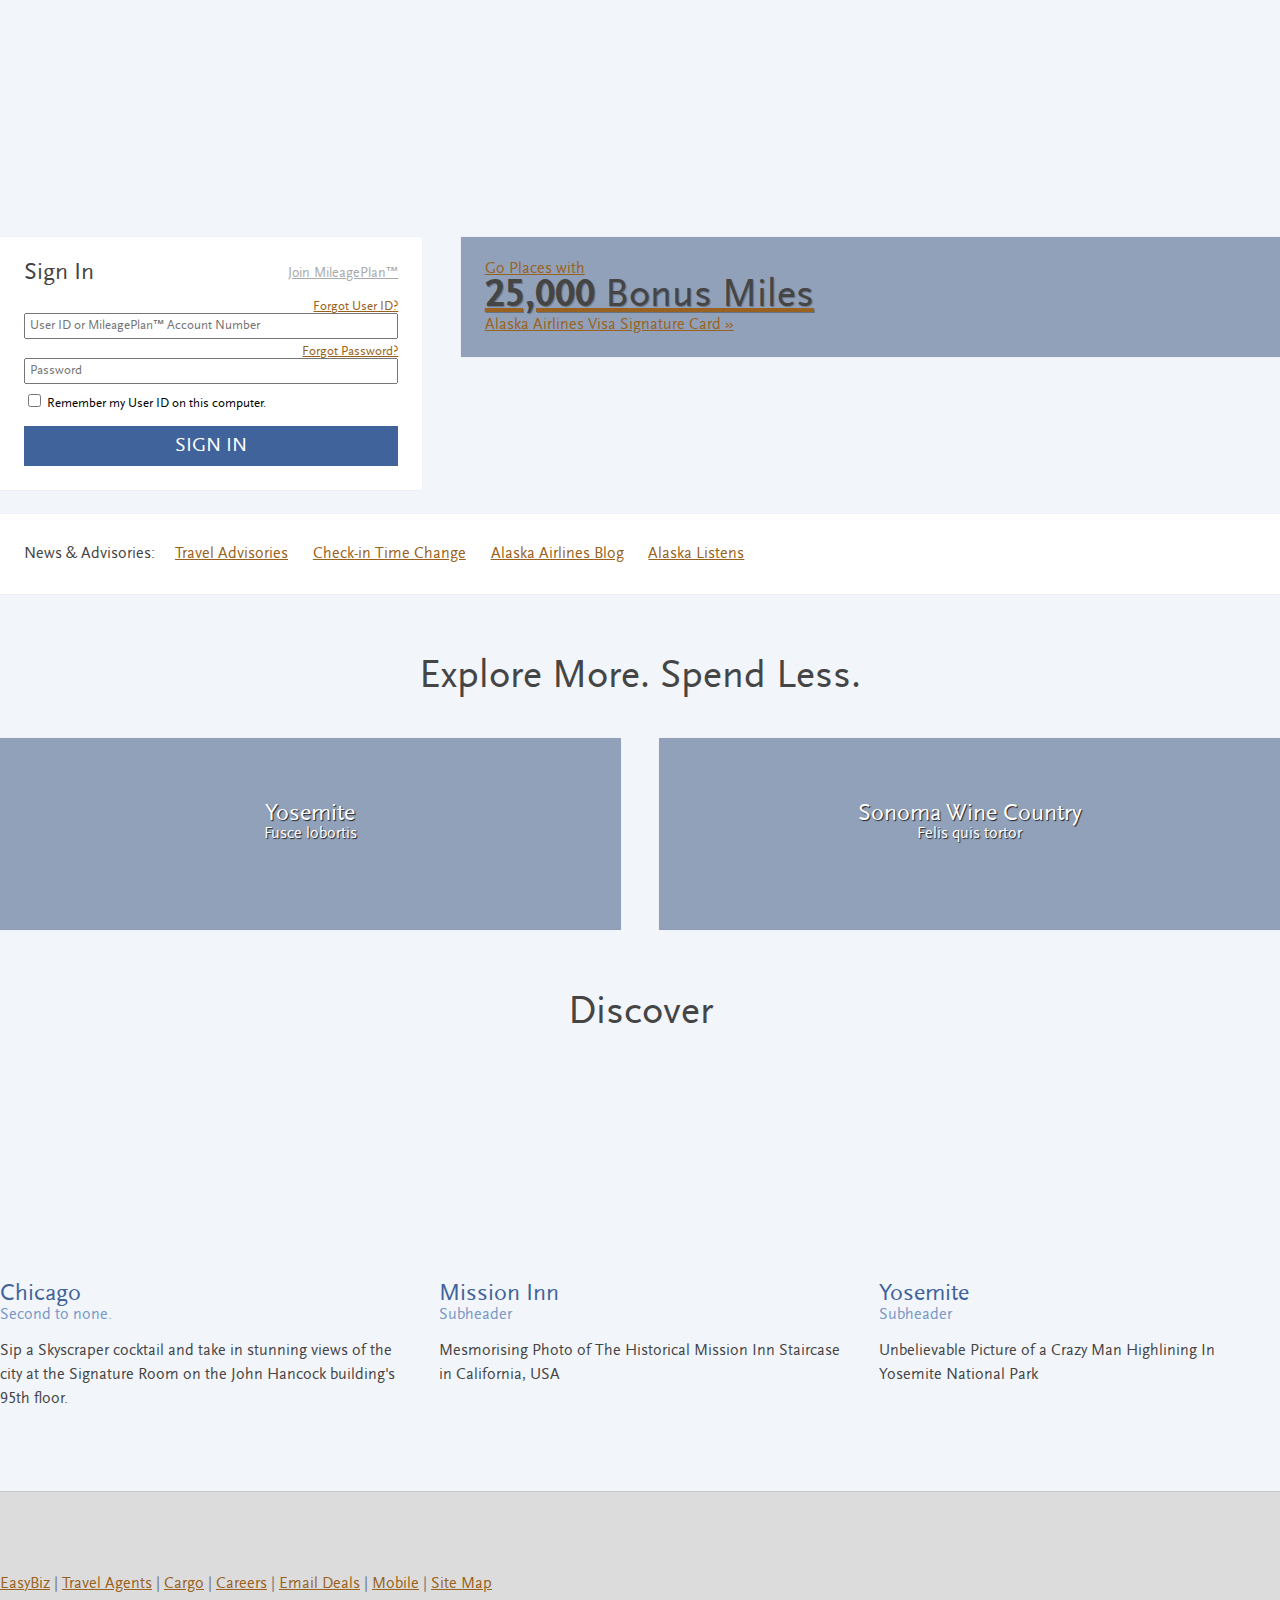
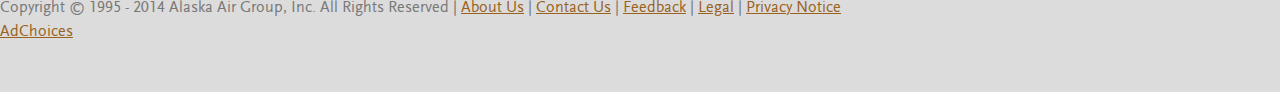
<file: test5.html>
<html lang="en">
<head>
<meta name="viewport" content="width=device-width, initial-size=1">
<link rel="stylesheet" type="text/css" href="stylesheet.css">
</head>
<body>

<!--Wrap testing blockquote in "HP-TEST"-->
<div class="HP-TEST"> 
  
  <!-- Second Section-->
  <div class="row module-hero-seattle-right">
  <div class="grid grid-7" style="visibility:hidden">
      <div class="module-heroText">
      <h6>Discover</h6>
      <h2 class="emphasize">HAWAII</h2>
      <span class="linkText">Explore More. Spend Less. &raquo;</span>
      </div>
    </div>        
    <div class="grid grid-5-last panelGrid">
      <div class="module-bookingForm-right">
        <div class="module-whiteContainer" style="visibility:hidden">
          <div class="module-tealContainer"><a href="#">Book<span class="btn-circle">&gt;</span></a></div>
          <div class="module-tealContainer"><a href="#">Check In<span class="btn-circle">&gt;</span></a></div>
          <div class="module-tealContainer"><a href="#">See more<span class="btn-circle">&gt;</span></a></div>
          <div class="module-tealContainer"><a href="#">See more<span class="btn-circle">&gt;</span></a></div>
          <div class="module-tealContainer"><a href="#">See more<span class="btn-circle">&gt;</span></a></div>
        </div>
      </div>
    </div>
  </div>
  
  <!-- Second Section-->
  <div class="row">
    <div class="grid grid-4">
      <div class="module-whiteContainer">
        <div class="module-MyAccountSignUp"> <a id="signUpLink" class="subdued" title="Sign Up" tabindex="8" href="https://www.alaskaair.com/www2/ssl/myalaskaair/myalaskaair.aspx?CurrentForm=UCMyAccountCreate&amp;lid=MyAccount:Sign Up">Join MileagePlan&trade;</a> </div>
        <h3>Sign In</h3>
        <div class="module-form">
          <form action="https://www.alaskaair.com/www2/ssl/myalaskaair/myalaskaair.aspx?CurrentForm=UCSignInStart" method="post">
            <div class="module-MyAccountUserID">
              <div id="divUserId"> 
                <!--<label for="UserId" class="left">User ID</label>--> 
                <a class="formhelp" id="forgotIdLink" title="Help Retrieving User ID" tabindex="5" href="https://www.alaskaair.com/myaccount/forgotcredentials/userid" onclick="if(s_gi){var s=s_gi('alaskacom');s.linkTrackVars='prop16';s.linkTrackEvents='None';s.prop16='MyAccount:Forgot User ID';s.tl(this,'o','MyAccount:Forgot User ID');s.prop16='';}as.authentication.forgotUserId(this.href);return false;" class="smallLink right">Forgot User ID?</a> </div>
              <div>
                <input class="module-myAccountInput" id="UserId" maxlength="50" autocorrect="off" tabindex="1" name="UserId" type="text" placeholder="User ID or MileagePlan&trade; Account Number" value="">
              </div>
            </div>
            <div class="module-MyAccountPassWord">
              <div id="divPassword"> 
                <!--<label for="Password" class="left">Password</label>--> 
                <a class="formhelp" id="forgotPasswordLink" title="Help Retrieving Password" tabindex="6" href="https://www.alaskaair.com/myaccount/forgotcredentials/password" onclick="if(s_gi){var s=s_gi('alaskacom');s.linkTrackVars='prop16';s.linkTrackEvents='None';s.prop16='MyAccount:Forgot Password';s.tl(this,'o','MyAccount:Forgot Password');s.prop16='';}as.authentication.forgotPassword(this.href);return false;" class="smallLink right">Forgot Password?</a> </div>
              <div>
                <input class="module-myAccountInput" id="Password" maxlength="50" tabindex="2" name="Password" type="password" autocomplete="off" placeholder="Password" value="">
              </div>
            </div>
            <div class="module-MyAccountRememberMe">
              <input id="RememberMe" name="RememberMe" type="checkbox" tabindex="4" value="true">
              <label id="RememberMeLabel" for="RememberMe">Remember my User ID on this computer.</label>
              <div class="clear"></div>
            </div>
            <div class="btn-wrapper">
              <input id="myAccoutnSignInButton" class="btn btn-primary" tabindex="7" type="submit" value="SIGN IN">
            </div>
            <input id="signInClient" name="signInClient" type="hidden" value="signInWidget">
            <div class="clear"></div>
          </form>
        </div>
      </div>
    </div>
    <div class="grid grid-8-last">
      <div id="miles" class="module-blueContainer">
        <div id="milesText"> <a href="#"><span>Go Places with</span>
          <h2 class="emphasize"><strong>25,000</strong> Bonus Miles</h2>
          <span>Alaska Airlines Visa Signature Card &raquo</span></a> </div>
      </div>
    </div>
  </div>
  <!-- Quick Links-->
  <div class="row">
    <div class="grid grid-moduleWrapper">
      <div class="grid grid-12">
        <div class="module-whiteContainer">
          <ul class="module-horizontalMenu">
            <li>
              <h4>News &amp; Advisories:</h4>
            </li>
            <li><a href="http://www.alaskaair.com/content/travel-info/before-your-trip/travel-tips/travel-advisories.aspx?_z=z?lid=home-page:news-advisories::travel-advisories">Travel Advisories</a></li>
            <li><a href="http://www.alaskaair.com/content/travel-info/at-the-airport/airport-boarding-times.aspx?lid=home-page:news-advisories::check-in-time">Check-in Time Change</a></li>
            <li><a href="http://blog.alaskaair.com/">Alaska Airlines Blog</a></li>
            <li><a href="http://www.alaskalistens.com/">Alaska Listens</a></li>
          </ul>
        </div>
      </div>
    </div>
  </div>

  <!-- Third Section-->
  <div class="row">
    <div class="grid grid-moduleWrapper">
      <h2 class="headlines headlines-centered">Explore More. Spend Less.</h2>
      <div class="grid grid-6">
        <div id="emsl3" class="module-blueContainer">
          <div class="module-discover layout-discoverText"> <a href ="#">
            <h3 class="headlines-centered">Yosemite</h3>
            <h4 class="headlines-centered">Fusce lobortis</h4>
            </a> </div>
        </div>
      </div>
      <div class="grid grid-6-last">
        <div id="emsl4" class="module-blueContainer">
          <div class="module-discover layout-discoverText"> <a href ="#">
            <h3 class="headlines-centered">Sonoma Wine Country</h3>
            <h4 class="headlines-centered">Felis quis tortor</h4>
            </a> </div>
        </div>
      </div>
    </div>
  </div>

  <!-- Second Section-->
  <div class="row">
    <div class="grid grid-moduleWrapper">
      <h2 class="headlines headlines-centered">Discover</h2>
      <div class="grid grid-4x3">
        <div id="pic1" class="module-Picturecontainer"></div>
        <div class="module-headlines">
          <h3>Chicago</h3>
          <h4>Second to none.</h4>
        </div>
        <div class="module-content"> Sip a Skyscraper cocktail and take in stunning views of the city at the Signature Room on the John Hancock building's 95th floor.</div>
      </div>
      <div class="grid grid-4x3">
        <div id="pic2" class="module-Picturecontainer"></div>
        <div class="module-headlines">
          <h3>Mission Inn</h3>
          <h4>Subheader</h4>
        </div>
        <div class="module-content"> Mesmorising Photo of The Historical Mission Inn Staircase in California, USA </div>
      </div>
      <div class="grid grid-4x3-last">
        <div id="pic3" class="module-Picturecontainer"></div>
        <div class="module-headlines">
          <h3>Yosemite</h3>
          <h4>Subheader</h4>
        </div>
        <div class="module-content"> Unbelievable Picture of a Crazy Man Highlining In Yosemite National Park </div>
      </div>
    </div>
  </div>
  
  <!--Closing div--> 
</div>
<div class="FOOTER-Test">
  <div class="footer">
    <div class="clear"></div>
    <div class="firstRow append-bottom-less"><a href="https://easybiz.alaskaair.com/ssl/signin/cosignin.aspx?CurrentForm=UCCoSignInStart&amp;lid=footer:easyBiz" class="first">EasyBiz</a> | <a href="https://www.alaskaair.com/travel-agent/logon?lid=footer:travelAgent" class="">Travel Agents</a> | <a href="http://www.alaskaair.com/content/cargo/cargo-home.aspx?lid=footer:cargo" class="">Cargo</a> | <a href="http://www.alaskaair.com/content/about-us/careers.aspx?lid=footer:careers" class="">Careers</a> | <a href="https://www.alaskaair.com/www2/ssl/myalaskaair/myalaskaair.aspx?CurrentForm=UCNewsletterSignupStart&amp;lid=footer:emailDeals" class="">Email Deals</a> | <a href="http://www.alaskaair.com/content/gifts-and-products/mobile/mobile-overview.aspx?lid=footer:Mobile" class="">Mobile</a> | <a href="http://www.alaskaair.com/content/site-map.aspx?lid=footer:siteMap" class="">Site Map</a></div>
    <div class="footer-line"><!-- --></div>
    <div class="clear"></div>
    <div class="append-bottom-less"><span class="first">Copyright © 1995 - 2014 Alaska Air Group, Inc. All Rights Reserved</span> | <a href="http://www.alaskaair.com/content/about-us.aspx?lid=footer:about" class="" target="">About Us</a> | <a href="http://www.alaskaair.com/content/about-us/contact-us/online-help.aspx?lid=footer:contactUs" class="" target="">Contact Us</a> | <a href="https://www.alaskaair.com/feedback?lid=footer:feedback" class="" target="_blank">Feedback</a> | <a href="http://www.alaskaair.com/content/legal/consumer-notices.aspx?lid=footer:legal" class="" target="">Legal</a> | <a href="http://www.alaskaair.com/content/legal/privacy-policy.aspx?lid=footer:privacyPolicy" class="privacy" target="">Privacy Notice</a></div>
    <div id="AdChoicesContainer" class="append-bottom-less AdChoicesContainer" style="display:block"><a class="AdChoices" id="_bapw-link" target="_blank" href="#">AdChoices</a></div>
  </div>
</div>
</body>
</html>
</file>
<file: stylesheet.css>
@font-face {
  font-family: 'ScalaSansSC';
  src: url("scalasanssccomp-bold-webfont-eot.eot");
  src: url("scalasanssccomp-bold-webfont-eot.eot?#iefix") format("embedded-opentype"), url("scalasanssccomp-bold-webfont-woff.woff") format("woff"), url("scalasanssccomp-bold-webfont-ttf.ttf") format("truetype"), url("scalasanssccomp-bold-webfont-svg.svg#scalasanssccomp-boldregular") format("svg");
  font-weight: bold;
  font-style: normal; }
@font-face {
  font-family: 'ScalaSans';
  src: url("scalasanscomp-bold-webfont-eot.eot");
  src: url("scalasanscomp-bold-webfont-eot.eot?#iefix") format("embedded-opentype"), url("scalasanscomp-bold-webfont-woff.woff") format("woff"), url("scalasanscomp-bold-webfont-ttf.ttf") format("truetype"), url("scalasanscomp-bold-webfont-svg.svg#scalasanscomp-boldregular") format("svg");
  font-weight: bold;
  font-style: normal; }
@font-face {
  font-family: 'ScalaSansSC';
  src: url("scalasanssccomp-webfont-eot.eot");
  src: url("scalasanssccomp-webfont-eot.eot?#iefix") format("embedded-opentype"), url("scalasanssccomp-webfont-woff.woff") format("woff"), url("scalasanssccomp-webfont-ttf.ttf") format("truetype"), url("scalasanssccomp-webfont-svg.svg#scalasanssccompregular") format("svg");
  font-weight: normal;
  font-style: normal; }
@font-face {
  font-family: 'ScalaSans';
  src: url("scalasanscomp-webfont-eot.eot");
  src: url("scalasanscomp-webfont-eot.eot?#iefix") format("embedded-opentype"), url("scalasanscomp-webfont-woff.woff") format("woff"), url("scalasanscomp-webfont-ttf.ttf") format("truetype"), url("scalasanscomp-webfont-svg.svg#scalasanscompregular") format("svg");
  font-weight: normal;
  font-style: normal; }
/*!
 *  Font Awesome 4.1.0 by @davegandy - http://fontawesome.io - @fontawesome
 *  License - http://fontawesome.io/license (Font: SIL OFL 1.1, CSS: MIT License)
 */
@font-face {
  font-family: 'FontAwesome';
  src: url("webfonts/fontawesome-webfont.eot?v=4.1.0");
  src: url("webfonts/fontawesome-webfont.eot?#iefix&v=4.1.0") format("embedded-opentype"), url("webfonts/fontawesome-webfont.woff?v=4.1.0") format("woff"), url("webfonts/fontawesome-webfont.ttf?v=4.1.0") format("truetype"), url("webfonts/fontawesome-webfont.svg?v=4.1.0#fontawesomeregular") format("svg");
  font-weight: normal;
  font-style: normal; }
.fa {
  display: inline-block;
  font-family: FontAwesome;
  font-style: normal;
  font-weight: normal;
  line-height: 1;
  -webkit-font-smoothing: antialiased;
  -moz-osx-font-smoothing: grayscale; }

.fa-lg {
  font-size: 1.33333333em;
  line-height: .75em;
  vertical-align: -15%; }

.fa-2x {
  font-size: 2em; }

.fa-3x {
  font-size: 3em; }

.fa-4x {
  font-size: 4em; }

.fa-5x {
  font-size: 5em; }

.fa-fw {
  width: 1.28571429em;
  text-align: center; }

.fa-ul {
  padding-left: 0;
  margin-left: 2.14285714em;
  list-style-type: none; }

.fa-ul > li {
  position: relative; }

.fa-li {
  position: absolute;
  left: -2.14285714em;
  width: 2.14285714em;
  top: .14285714em;
  text-align: center; }

.fa-li.fa-lg {
  left: -1.85714286em; }

.fa-border {
  padding: .2em .25em .15em;
  border: solid .08em #eee;
  border-radius: .1em; }

.pull-right {
  float: right; }

.pull-left {
  float: left; }

.fa.pull-left {
  margin-right: .3em; }

.fa.pull-right {
  margin-left: .3em; }

.fa-spin {
  -webkit-animation: spin 2s infinite linear;
  -moz-animation: spin 2s infinite linear;
  -o-animation: spin 2s infinite linear;
  animation: spin 2s infinite linear; }

@-moz-keyframes spin {
  0% {
    -moz-transform: rotate(0deg); }

  100% {
    -moz-transform: rotate(359deg); } }
@-webkit-keyframes spin {
  0% {
    -webkit-transform: rotate(0deg); }

  100% {
    -webkit-transform: rotate(359deg); } }
@-o-keyframes spin {
  0% {
    -o-transform: rotate(0deg); }

  100% {
    -o-transform: rotate(359deg); } }
@keyframes spin {
  0% {
    -webkit-transform: rotate(0deg);
    transform: rotate(0deg); }

  100% {
    -webkit-transform: rotate(359deg);
    transform: rotate(359deg); } }
.fa-rotate-90 {
  filter: progid:DXImageTransform.Microsoft.BasicImage(rotation=1);
  -webkit-transform: rotate(90deg);
  -moz-transform: rotate(90deg);
  -ms-transform: rotate(90deg);
  -o-transform: rotate(90deg);
  transform: rotate(90deg); }

.fa-rotate-180 {
  filter: progid:DXImageTransform.Microsoft.BasicImage(rotation=2);
  -webkit-transform: rotate(180deg);
  -moz-transform: rotate(180deg);
  -ms-transform: rotate(180deg);
  -o-transform: rotate(180deg);
  transform: rotate(180deg); }

.fa-rotate-270 {
  filter: progid:DXImageTransform.Microsoft.BasicImage(rotation=3);
  -webkit-transform: rotate(270deg);
  -moz-transform: rotate(270deg);
  -ms-transform: rotate(270deg);
  -o-transform: rotate(270deg);
  transform: rotate(270deg); }

.fa-flip-horizontal {
  filter: progid:DXImageTransform.Microsoft.BasicImage(rotation=0, mirror=1);
  -webkit-transform: scale(-1, 1);
  -moz-transform: scale(-1, 1);
  -ms-transform: scale(-1, 1);
  -o-transform: scale(-1, 1);
  transform: scale(-1, 1); }

.fa-flip-vertical {
  filter: progid:DXImageTransform.Microsoft.BasicImage(rotation=2, mirror=1);
  -webkit-transform: scale(1, -1);
  -moz-transform: scale(1, -1);
  -ms-transform: scale(1, -1);
  -o-transform: scale(1, -1);
  transform: scale(1, -1); }

.fa-stack {
  position: relative;
  display: inline-block;
  width: 2em;
  height: 2em;
  line-height: 2em;
  vertical-align: middle; }

.fa-stack-1x, .fa-stack-2x {
  position: absolute;
  left: 0;
  width: 100%;
  text-align: center; }

.fa-stack-1x {
  line-height: inherit; }

.fa-stack-2x {
  font-size: 2em; }

.fa-inverse {
  color: #fff; }

.fa-glass:before {
  content: "\f000"; }

.fa-music:before {
  content: "\f001"; }

.fa-search:before {
  content: "\f002"; }

.fa-envelope-o:before {
  content: "\f003"; }

.fa-heart:before {
  content: "\f004"; }

.fa-star:before {
  content: "\f005"; }

.fa-star-o:before {
  content: "\f006"; }

.fa-user:before {
  content: "\f007"; }

.fa-film:before {
  content: "\f008"; }

.fa-th-large:before {
  content: "\f009"; }

.fa-th:before {
  content: "\f00a"; }

.fa-th-list:before {
  content: "\f00b"; }

.fa-check:before {
  content: "\f00c"; }

.fa-times:before {
  content: "\f00d"; }

.fa-search-plus:before {
  content: "\f00e"; }

.fa-search-minus:before {
  content: "\f010"; }

.fa-power-off:before {
  content: "\f011"; }

.fa-signal:before {
  content: "\f012"; }

.fa-gear:before, .fa-cog:before {
  content: "\f013"; }

.fa-trash-o:before {
  content: "\f014"; }

.fa-home:before {
  content: "\f015"; }

.fa-file-o:before {
  content: "\f016"; }

.fa-clock-o:before {
  content: "\f017"; }

.fa-road:before {
  content: "\f018"; }

.fa-download:before {
  content: "\f019"; }

.fa-arrow-circle-o-down:before {
  content: "\f01a"; }

.fa-arrow-circle-o-up:before {
  content: "\f01b"; }

.fa-inbox:before {
  content: "\f01c"; }

.fa-play-circle-o:before {
  content: "\f01d"; }

.fa-rotate-right:before, .fa-repeat:before {
  content: "\f01e"; }

.fa-refresh:before {
  content: "\f021"; }

.fa-list-alt:before {
  content: "\f022"; }

.fa-lock:before {
  content: "\f023"; }

.fa-flag:before {
  content: "\f024"; }

.fa-headphones:before {
  content: "\f025"; }

.fa-volume-off:before {
  content: "\f026"; }

.fa-volume-down:before {
  content: "\f027"; }

.fa-volume-up:before {
  content: "\f028"; }

.fa-qrcode:before {
  content: "\f029"; }

.fa-barcode:before {
  content: "\f02a"; }

.fa-tag:before {
  content: "\f02b"; }

.fa-tags:before {
  content: "\f02c"; }

.fa-book:before {
  content: "\f02d"; }

.fa-bookmark:before {
  content: "\f02e"; }

.fa-print:before {
  content: "\f02f"; }

.fa-camera:before {
  content: "\f030"; }

.fa-font:before {
  content: "\f031"; }

.fa-bold:before {
  content: "\f032"; }

.fa-italic:before {
  content: "\f033"; }

.fa-text-height:before {
  content: "\f034"; }

.fa-text-width:before {
  content: "\f035"; }

.fa-align-left:before {
  content: "\f036"; }

.fa-align-center:before {
  content: "\f037"; }

.fa-align-right:before {
  content: "\f038"; }

.fa-align-justify:before {
  content: "\f039"; }

.fa-list:before {
  content: "\f03a"; }

.fa-dedent:before, .fa-outdent:before {
  content: "\f03b"; }

.fa-indent:before {
  content: "\f03c"; }

.fa-video-camera:before {
  content: "\f03d"; }

.fa-photo:before, .fa-image:before, .fa-picture-o:before {
  content: "\f03e"; }

.fa-pencil:before {
  content: "\f040"; }

.fa-map-marker:before {
  content: "\f041"; }

.fa-adjust:before {
  content: "\f042"; }

.fa-tint:before {
  content: "\f043"; }

.fa-edit:before, .fa-pencil-square-o:before {
  content: "\f044"; }

.fa-share-square-o:before {
  content: "\f045"; }

.fa-check-square-o:before {
  content: "\f046"; }

.fa-arrows:before {
  content: "\f047"; }

.fa-step-backward:before {
  content: "\f048"; }

.fa-fast-backward:before {
  content: "\f049"; }

.fa-backward:before {
  content: "\f04a"; }

.fa-play:before {
  content: "\f04b"; }

.fa-pause:before {
  content: "\f04c"; }

.fa-stop:before {
  content: "\f04d"; }

.fa-forward:before {
  content: "\f04e"; }

.fa-fast-forward:before {
  content: "\f050"; }

.fa-step-forward:before {
  content: "\f051"; }

.fa-eject:before {
  content: "\f052"; }

.fa-chevron-left:before {
  content: "\f053"; }

.fa-chevron-right:before {
  content: "\f054"; }

.fa-plus-circle:before {
  content: "\f055"; }

.fa-minus-circle:before {
  content: "\f056"; }

.fa-times-circle:before {
  content: "\f057"; }

.fa-check-circle:before {
  content: "\f058"; }

.fa-question-circle:before {
  content: "\f059"; }

.fa-info-circle:before {
  content: "\f05a"; }

.fa-crosshairs:before {
  content: "\f05b"; }

.fa-times-circle-o:before {
  content: "\f05c"; }

.fa-check-circle-o:before {
  content: "\f05d"; }

.fa-ban:before {
  content: "\f05e"; }

.fa-arrow-left:before {
  content: "\f060"; }

.fa-arrow-right:before {
  content: "\f061"; }

.fa-arrow-up:before {
  content: "\f062"; }

.fa-arrow-down:before {
  content: "\f063"; }

.fa-mail-forward:before, .fa-share:before {
  content: "\f064"; }

.fa-expand:before {
  content: "\f065"; }

.fa-compress:before {
  content: "\f066"; }

.fa-plus:before {
  content: "\f067"; }

.fa-minus:before {
  content: "\f068"; }

.fa-asterisk:before {
  content: "\f069"; }

.fa-exclamation-circle:before {
  content: "\f06a"; }

.fa-gift:before {
  content: "\f06b"; }

.fa-leaf:before {
  content: "\f06c"; }

.fa-fire:before {
  content: "\f06d"; }

.fa-eye:before {
  content: "\f06e"; }

.fa-eye-slash:before {
  content: "\f070"; }

.fa-warning:before, .fa-exclamation-triangle:before {
  content: "\f071"; }

.fa-plane:before {
  content: "\f072"; }

.fa-calendar:before {
  content: "\f073"; }

.fa-random:before {
  content: "\f074"; }

.fa-comment:before {
  content: "\f075"; }

.fa-magnet:before {
  content: "\f076"; }

.fa-chevron-up:before {
  content: "\f077"; }

.fa-chevron-down:before {
  content: "\f078"; }

.fa-retweet:before {
  content: "\f079"; }

.fa-shopping-cart:before {
  content: "\f07a"; }

.fa-folder:before {
  content: "\f07b"; }

.fa-folder-open:before {
  content: "\f07c"; }

.fa-arrows-v:before {
  content: "\f07d"; }

.fa-arrows-h:before {
  content: "\f07e"; }

.fa-bar-chart-o:before {
  content: "\f080"; }

.fa-twitter-square:before {
  content: "\f081"; }

.fa-facebook-square:before {
  content: "\f082"; }

.fa-camera-retro:before {
  content: "\f083"; }

.fa-key:before {
  content: "\f084"; }

.fa-gears:before, .fa-cogs:before {
  content: "\f085"; }

.fa-comments:before {
  content: "\f086"; }

.fa-thumbs-o-up:before {
  content: "\f087"; }

.fa-thumbs-o-down:before {
  content: "\f088"; }

.fa-star-half:before {
  content: "\f089"; }

.fa-heart-o:before {
  content: "\f08a"; }

.fa-sign-out:before {
  content: "\f08b"; }

.fa-linkedin-square:before {
  content: "\f08c"; }

.fa-thumb-tack:before {
  content: "\f08d"; }

.fa-external-link:before {
  content: "\f08e"; }

.fa-sign-in:before {
  content: "\f090"; }

.fa-trophy:before {
  content: "\f091"; }

.fa-github-square:before {
  content: "\f092"; }

.fa-upload:before {
  content: "\f093"; }

.fa-lemon-o:before {
  content: "\f094"; }

.fa-phone:before {
  content: "\f095"; }

.fa-square-o:before {
  content: "\f096"; }

.fa-bookmark-o:before {
  content: "\f097"; }

.fa-phone-square:before {
  content: "\f098"; }

.fa-twitter:before {
  content: "\f099"; }

.fa-facebook:before {
  content: "\f09a"; }

.fa-github:before {
  content: "\f09b"; }

.fa-unlock:before {
  content: "\f09c"; }

.fa-credit-card:before {
  content: "\f09d"; }

.fa-rss:before {
  content: "\f09e"; }

.fa-hdd-o:before {
  content: "\f0a0"; }

.fa-bullhorn:before {
  content: "\f0a1"; }

.fa-bell:before {
  content: "\f0f3"; }

.fa-certificate:before {
  content: "\f0a3"; }

.fa-hand-o-right:before {
  content: "\f0a4"; }

.fa-hand-o-left:before {
  content: "\f0a5"; }

.fa-hand-o-up:before {
  content: "\f0a6"; }

.fa-hand-o-down:before {
  content: "\f0a7"; }

.fa-arrow-circle-left:before {
  content: "\f0a8"; }

.fa-arrow-circle-right:before {
  content: "\f0a9"; }

.fa-arrow-circle-up:before {
  content: "\f0aa"; }

.fa-arrow-circle-down:before {
  content: "\f0ab"; }

.fa-globe:before {
  content: "\f0ac"; }

.fa-wrench:before {
  content: "\f0ad"; }

.fa-tasks:before {
  content: "\f0ae"; }

.fa-filter:before {
  content: "\f0b0"; }

.fa-briefcase:before {
  content: "\f0b1"; }

.fa-arrows-alt:before {
  content: "\f0b2"; }

.fa-group:before, .fa-users:before {
  content: "\f0c0"; }

.fa-chain:before, .fa-link:before {
  content: "\f0c1"; }

.fa-cloud:before {
  content: "\f0c2"; }

.fa-flask:before {
  content: "\f0c3"; }

.fa-cut:before, .fa-scissors:before {
  content: "\f0c4"; }

.fa-copy:before, .fa-files-o:before {
  content: "\f0c5"; }

.fa-paperclip:before {
  content: "\f0c6"; }

.fa-save:before, .fa-floppy-o:before {
  content: "\f0c7"; }

.fa-square:before {
  content: "\f0c8"; }

.fa-navicon:before, .fa-reorder:before, .fa-bars:before {
  content: "\f0c9"; }

.fa-list-ul:before {
  content: "\f0ca"; }

.fa-list-ol:before {
  content: "\f0cb"; }

.fa-strikethrough:before {
  content: "\f0cc"; }

.fa-underline:before {
  content: "\f0cd"; }

.fa-table:before {
  content: "\f0ce"; }

.fa-magic:before {
  content: "\f0d0"; }

.fa-truck:before {
  content: "\f0d1"; }

.fa-pinterest:before {
  content: "\f0d2"; }

.fa-pinterest-square:before {
  content: "\f0d3"; }

.fa-google-plus-square:before {
  content: "\f0d4"; }

.fa-google-plus:before {
  content: "\f0d5"; }

.fa-money:before {
  content: "\f0d6"; }

.fa-caret-down:before {
  content: "\f0d7"; }

.fa-caret-up:before {
  content: "\f0d8"; }

.fa-caret-left:before {
  content: "\f0d9"; }

.fa-caret-right:before {
  content: "\f0da"; }

.fa-columns:before {
  content: "\f0db"; }

.fa-unsorted:before, .fa-sort:before {
  content: "\f0dc"; }

.fa-sort-down:before, .fa-sort-desc:before {
  content: "\f0dd"; }

.fa-sort-up:before, .fa-sort-asc:before {
  content: "\f0de"; }

.fa-envelope:before {
  content: "\f0e0"; }

.fa-linkedin:before {
  content: "\f0e1"; }

.fa-rotate-left:before, .fa-undo:before {
  content: "\f0e2"; }

.fa-legal:before, .fa-gavel:before {
  content: "\f0e3"; }

.fa-dashboard:before, .fa-tachometer:before {
  content: "\f0e4"; }

.fa-comment-o:before {
  content: "\f0e5"; }

.fa-comments-o:before {
  content: "\f0e6"; }

.fa-flash:before, .fa-bolt:before {
  content: "\f0e7"; }

.fa-sitemap:before {
  content: "\f0e8"; }

.fa-umbrella:before {
  content: "\f0e9"; }

.fa-paste:before, .fa-clipboard:before {
  content: "\f0ea"; }

.fa-lightbulb-o:before {
  content: "\f0eb"; }

.fa-exchange:before {
  content: "\f0ec"; }

.fa-cloud-download:before {
  content: "\f0ed"; }

.fa-cloud-upload:before {
  content: "\f0ee"; }

.fa-user-md:before {
  content: "\f0f0"; }

.fa-stethoscope:before {
  content: "\f0f1"; }

.fa-suitcase:before {
  content: "\f0f2"; }

.fa-bell-o:before {
  content: "\f0a2"; }

.fa-coffee:before {
  content: "\f0f4"; }

.fa-cutlery:before {
  content: "\f0f5"; }

.fa-file-text-o:before {
  content: "\f0f6"; }

.fa-building-o:before {
  content: "\f0f7"; }

.fa-hospital-o:before {
  content: "\f0f8"; }

.fa-ambulance:before {
  content: "\f0f9"; }

.fa-medkit:before {
  content: "\f0fa"; }

.fa-fighter-jet:before {
  content: "\f0fb"; }

.fa-beer:before {
  content: "\f0fc"; }

.fa-h-square:before {
  content: "\f0fd"; }

.fa-plus-square:before {
  content: "\f0fe"; }

.fa-angle-double-left:before {
  content: "\f100"; }

.fa-angle-double-right:before {
  content: "\f101"; }

.fa-angle-double-up:before {
  content: "\f102"; }

.fa-angle-double-down:before {
  content: "\f103"; }

.fa-angle-left:before {
  content: "\f104"; }

.fa-angle-right:before {
  content: "\f105"; }

.fa-angle-up:before {
  content: "\f106"; }

.fa-angle-down:before {
  content: "\f107"; }

.fa-desktop:before {
  content: "\f108"; }

.fa-laptop:before {
  content: "\f109"; }

.fa-tablet:before {
  content: "\f10a"; }

.fa-mobile-phone:before, .fa-mobile:before {
  content: "\f10b"; }

.fa-circle-o:before {
  content: "\f10c"; }

.fa-quote-left:before {
  content: "\f10d"; }

.fa-quote-right:before {
  content: "\f10e"; }

.fa-spinner:before {
  content: "\f110"; }

.fa-circle:before {
  content: "\f111"; }

.fa-mail-reply:before, .fa-reply:before {
  content: "\f112"; }

.fa-github-alt:before {
  content: "\f113"; }

.fa-folder-o:before {
  content: "\f114"; }

.fa-folder-open-o:before {
  content: "\f115"; }

.fa-smile-o:before {
  content: "\f118"; }

.fa-frown-o:before {
  content: "\f119"; }

.fa-meh-o:before {
  content: "\f11a"; }

.fa-gamepad:before {
  content: "\f11b"; }

.fa-keyboard-o:before {
  content: "\f11c"; }

.fa-flag-o:before {
  content: "\f11d"; }

.fa-flag-checkered:before {
  content: "\f11e"; }

.fa-terminal:before {
  content: "\f120"; }

.fa-code:before {
  content: "\f121"; }

.fa-mail-reply-all:before, .fa-reply-all:before {
  content: "\f122"; }

.fa-star-half-empty:before, .fa-star-half-full:before, .fa-star-half-o:before {
  content: "\f123"; }

.fa-location-arrow:before {
  content: "\f124"; }

.fa-crop:before {
  content: "\f125"; }

.fa-code-fork:before {
  content: "\f126"; }

.fa-unlink:before, .fa-chain-broken:before {
  content: "\f127"; }

.fa-question:before {
  content: "\f128"; }

.fa-info:before {
  content: "\f129"; }

.fa-exclamation:before {
  content: "\f12a"; }

.fa-superscript:before {
  content: "\f12b"; }

.fa-subscript:before {
  content: "\f12c"; }

.fa-eraser:before {
  content: "\f12d"; }

.fa-puzzle-piece:before {
  content: "\f12e"; }

.fa-microphone:before {
  content: "\f130"; }

.fa-microphone-slash:before {
  content: "\f131"; }

.fa-shield:before {
  content: "\f132"; }

.fa-calendar-o:before {
  content: "\f133"; }

.fa-fire-extinguisher:before {
  content: "\f134"; }

.fa-rocket:before {
  content: "\f135"; }

.fa-maxcdn:before {
  content: "\f136"; }

.fa-chevron-circle-left:before {
  content: "\f137"; }

.fa-chevron-circle-right:before {
  content: "\f138"; }

.fa-chevron-circle-up:before {
  content: "\f139"; }

.fa-chevron-circle-down:before {
  content: "\f13a"; }

.fa-html5:before {
  content: "\f13b"; }

.fa-css3:before {
  content: "\f13c"; }

.fa-anchor:before {
  content: "\f13d"; }

.fa-unlock-alt:before {
  content: "\f13e"; }

.fa-bullseye:before {
  content: "\f140"; }

.fa-ellipsis-h:before {
  content: "\f141"; }

.fa-ellipsis-v:before {
  content: "\f142"; }

.fa-rss-square:before {
  content: "\f143"; }

.fa-play-circle:before {
  content: "\f144"; }

.fa-ticket:before {
  content: "\f145"; }

.fa-minus-square:before {
  content: "\f146"; }

.fa-minus-square-o:before {
  content: "\f147"; }

.fa-level-up:before {
  content: "\f148"; }

.fa-level-down:before {
  content: "\f149"; }

.fa-check-square:before {
  content: "\f14a"; }

.fa-pencil-square:before {
  content: "\f14b"; }

.fa-external-link-square:before {
  content: "\f14c"; }

.fa-share-square:before {
  content: "\f14d"; }

.fa-compass:before {
  content: "\f14e"; }

.fa-toggle-down:before, .fa-caret-square-o-down:before {
  content: "\f150"; }

.fa-toggle-up:before, .fa-caret-square-o-up:before {
  content: "\f151"; }

.fa-toggle-right:before, .fa-caret-square-o-right:before {
  content: "\f152"; }

.fa-euro:before, .fa-eur:before {
  content: "\f153"; }

.fa-gbp:before {
  content: "\f154"; }

.fa-dollar:before, .fa-usd:before {
  content: "\f155"; }

.fa-rupee:before, .fa-inr:before {
  content: "\f156"; }

.fa-cny:before, .fa-rmb:before, .fa-yen:before, .fa-jpy:before {
  content: "\f157"; }

.fa-ruble:before, .fa-rouble:before, .fa-rub:before {
  content: "\f158"; }

.fa-won:before, .fa-krw:before {
  content: "\f159"; }

.fa-bitcoin:before, .fa-btc:before {
  content: "\f15a"; }

.fa-file:before {
  content: "\f15b"; }

.fa-file-text:before {
  content: "\f15c"; }

.fa-sort-alpha-asc:before {
  content: "\f15d"; }

.fa-sort-alpha-desc:before {
  content: "\f15e"; }

.fa-sort-amount-asc:before {
  content: "\f160"; }

.fa-sort-amount-desc:before {
  content: "\f161"; }

.fa-sort-numeric-asc:before {
  content: "\f162"; }

.fa-sort-numeric-desc:before {
  content: "\f163"; }

.fa-thumbs-up:before {
  content: "\f164"; }

.fa-thumbs-down:before {
  content: "\f165"; }

.fa-youtube-square:before {
  content: "\f166"; }

.fa-youtube:before {
  content: "\f167"; }

.fa-xing:before {
  content: "\f168"; }

.fa-xing-square:before {
  content: "\f169"; }

.fa-youtube-play:before {
  content: "\f16a"; }

.fa-dropbox:before {
  content: "\f16b"; }

.fa-stack-overflow:before {
  content: "\f16c"; }

.fa-instagram:before {
  content: "\f16d"; }

.fa-flickr:before {
  content: "\f16e"; }

.fa-adn:before {
  content: "\f170"; }

.fa-bitbucket:before {
  content: "\f171"; }

.fa-bitbucket-square:before {
  content: "\f172"; }

.fa-tumblr:before {
  content: "\f173"; }

.fa-tumblr-square:before {
  content: "\f174"; }

.fa-long-arrow-down:before {
  content: "\f175"; }

.fa-long-arrow-up:before {
  content: "\f176"; }

.fa-long-arrow-left:before {
  content: "\f177"; }

.fa-long-arrow-right:before {
  content: "\f178"; }

.fa-apple:before {
  content: "\f179"; }

.fa-windows:before {
  content: "\f17a"; }

.fa-android:before {
  content: "\f17b"; }

.fa-linux:before {
  content: "\f17c"; }

.fa-dribbble:before {
  content: "\f17d"; }

.fa-skype:before {
  content: "\f17e"; }

.fa-foursquare:before {
  content: "\f180"; }

.fa-trello:before {
  content: "\f181"; }

.fa-female:before {
  content: "\f182"; }

.fa-male:before {
  content: "\f183"; }

.fa-gittip:before {
  content: "\f184"; }

.fa-sun-o:before {
  content: "\f185"; }

.fa-moon-o:before {
  content: "\f186"; }

.fa-archive:before {
  content: "\f187"; }

.fa-bug:before {
  content: "\f188"; }

.fa-vk:before {
  content: "\f189"; }

.fa-weibo:before {
  content: "\f18a"; }

.fa-renren:before {
  content: "\f18b"; }

.fa-pagelines:before {
  content: "\f18c"; }

.fa-stack-exchange:before {
  content: "\f18d"; }

.fa-arrow-circle-o-right:before {
  content: "\f18e"; }

.fa-arrow-circle-o-left:before {
  content: "\f190"; }

.fa-toggle-left:before, .fa-caret-square-o-left:before {
  content: "\f191"; }

.fa-dot-circle-o:before {
  content: "\f192"; }

.fa-wheelchair:before {
  content: "\f193"; }

.fa-vimeo-square:before {
  content: "\f194"; }

.fa-turkish-lira:before, .fa-try:before {
  content: "\f195"; }

.fa-plus-square-o:before {
  content: "\f196"; }

.fa-space-shuttle:before {
  content: "\f197"; }

.fa-slack:before {
  content: "\f198"; }

.fa-envelope-square:before {
  content: "\f199"; }

.fa-wordpress:before {
  content: "\f19a"; }

.fa-openid:before {
  content: "\f19b"; }

.fa-institution:before, .fa-bank:before, .fa-university:before {
  content: "\f19c"; }

.fa-mortar-board:before, .fa-graduation-cap:before {
  content: "\f19d"; }

.fa-yahoo:before {
  content: "\f19e"; }

.fa-google:before {
  content: "\f1a0"; }

.fa-reddit:before {
  content: "\f1a1"; }

.fa-reddit-square:before {
  content: "\f1a2"; }

.fa-stumbleupon-circle:before {
  content: "\f1a3"; }

.fa-stumbleupon:before {
  content: "\f1a4"; }

.fa-delicious:before {
  content: "\f1a5"; }

.fa-digg:before {
  content: "\f1a6"; }

.fa-pied-piper-square:before, .fa-pied-piper:before {
  content: "\f1a7"; }

.fa-pied-piper-alt:before {
  content: "\f1a8"; }

.fa-drupal:before {
  content: "\f1a9"; }

.fa-joomla:before {
  content: "\f1aa"; }

.fa-language:before {
  content: "\f1ab"; }

.fa-fax:before {
  content: "\f1ac"; }

.fa-building:before {
  content: "\f1ad"; }

.fa-child:before {
  content: "\f1ae"; }

.fa-paw:before {
  content: "\f1b0"; }

.fa-spoon:before {
  content: "\f1b1"; }

.fa-cube:before {
  content: "\f1b2"; }

.fa-cubes:before {
  content: "\f1b3"; }

.fa-behance:before {
  content: "\f1b4"; }

.fa-behance-square:before {
  content: "\f1b5"; }

.fa-steam:before {
  content: "\f1b6"; }

.fa-steam-square:before {
  content: "\f1b7"; }

.fa-recycle:before {
  content: "\f1b8"; }

.fa-automobile:before, .fa-car:before {
  content: "\f1b9"; }

.fa-cab:before, .fa-taxi:before {
  content: "\f1ba"; }

.fa-tree:before {
  content: "\f1bb"; }

.fa-spotify:before {
  content: "\f1bc"; }

.fa-deviantart:before {
  content: "\f1bd"; }

.fa-soundcloud:before {
  content: "\f1be"; }

.fa-database:before {
  content: "\f1c0"; }

.fa-file-pdf-o:before {
  content: "\f1c1"; }

.fa-file-word-o:before {
  content: "\f1c2"; }

.fa-file-excel-o:before {
  content: "\f1c3"; }

.fa-file-powerpoint-o:before {
  content: "\f1c4"; }

.fa-file-photo-o:before, .fa-file-picture-o:before, .fa-file-image-o:before {
  content: "\f1c5"; }

.fa-file-zip-o:before, .fa-file-archive-o:before {
  content: "\f1c6"; }

.fa-file-sound-o:before, .fa-file-audio-o:before {
  content: "\f1c7"; }

.fa-file-movie-o:before, .fa-file-video-o:before {
  content: "\f1c8"; }

.fa-file-code-o:before {
  content: "\f1c9"; }

.fa-vine:before {
  content: "\f1ca"; }

.fa-codepen:before {
  content: "\f1cb"; }

.fa-jsfiddle:before {
  content: "\f1cc"; }

.fa-life-bouy:before, .fa-life-saver:before, .fa-support:before, .fa-life-ring:before {
  content: "\f1cd"; }

.fa-circle-o-notch:before {
  content: "\f1ce"; }

.fa-ra:before, .fa-rebel:before {
  content: "\f1d0"; }

.fa-ge:before, .fa-empire:before {
  content: "\f1d1"; }

.fa-git-square:before {
  content: "\f1d2"; }

.fa-git:before {
  content: "\f1d3"; }

.fa-hacker-news:before {
  content: "\f1d4"; }

.fa-tencent-weibo:before {
  content: "\f1d5"; }

.fa-qq:before {
  content: "\f1d6"; }

.fa-wechat:before, .fa-weixin:before {
  content: "\f1d7"; }

.fa-send:before, .fa-paper-plane:before {
  content: "\f1d8"; }

.fa-send-o:before, .fa-paper-plane-o:before {
  content: "\f1d9"; }

.fa-history:before {
  content: "\f1da"; }

.fa-circle-thin:before {
  content: "\f1db"; }

.fa-header:before {
  content: "\f1dc"; }

.fa-paragraph:before {
  content: "\f1dd"; }

.fa-sliders:before {
  content: "\f1de"; }

.fa-share-alt:before {
  content: "\f1e0"; }

.fa-share-alt-square:before {
  content: "\f1e1"; }

.fa-bomb:before {
  content: "\f1e2"; }

/* asicons */
@font-face {
  font-family: "asicons";
  src: url("https://fontastic.s3.amazonaws.com/tUrLZaJKE2Y9qso8kdx4yQ/fonts/1406835961.eot");
  src: url("https://fontastic.s3.amazonaws.com/tUrLZaJKE2Y9qso8kdx4yQ/fonts/1406835961.eot?#iefix") format("embedded-opentype"), url("https://fontastic.s3.amazonaws.com/tUrLZaJKE2Y9qso8kdx4yQ/fonts/1406835961.woff") format("woff"), url("https://fontastic.s3.amazonaws.com/tUrLZaJKE2Y9qso8kdx4yQ/fonts/1406835961.ttf") format("truetype"), url("https://fontastic.s3.amazonaws.com/tUrLZaJKE2Y9qso8kdx4yQ/fonts/1406835961.svg#1406835961") format("svg");
  font-weight: normal;
  font-style: normal; }
[data-icon]:before {
  font-family: "asicons" !important;
  content: attr(data-icon);
  font-style: normal !important;
  font-weight: normal !important;
  font-variant: normal !important;
  text-transform: none !important;
  speak: none;
  line-height: 1;
  -webkit-font-smoothing: antialiased;
  -moz-osx-font-smoothing: grayscale; }

[class^="icon-"]:before,
[class*=" icon-"]:before {
  font-family: "asicons" !important;
  font-style: normal !important;
  font-weight: normal !important;
  font-variant: normal !important;
  text-transform: none !important;
  speak: none;
  line-height: 1;
  -webkit-font-smoothing: antialiased;
  -moz-osx-font-smoothing: grayscale; }

.icon-bicycle:before {
  content: "a"; }

.icon-50lb:before {
  content: "b"; }

.icon-60m:before {
  content: "c"; }

.icon-airport:before {
  content: "d"; }

.icon-alerts:before {
  content: "e"; }

.icon-award-chart:before {
  content: "f"; }

.icon-before-trip:before {
  content: "g"; }

.icon-all-partners:before {
  content: "h"; }

.icon-flyandbuy:before {
  content: "i"; }

.icon-first-class:before {
  content: "j"; }

.icon-doneate-miles:before {
  content: "l"; }

.icon-company-store:before {
  content: "m"; }

.icon-our-aircraft:before {
  content: "n"; }

.icon-schedules:before {
  content: "o"; }

.icon-shop-share:before {
  content: "k"; }

.icon-traveler-profile:before {
  content: "p"; }

.icon-trip-protection:before {
  content: "q"; }

.icon-group-travel:before {
  content: "r"; }

.icon-help-desk:before {
  content: "s"; }

.icon-map-pin:before {
  content: "t"; }

.icon-member-benefits:before {
  content: "u"; }

.icon-bike:before {
  content: "v"; }

.icon-buy-share:before {
  content: "w"; }

.icon-mileage-plan:before {
  content: "x"; }

.icon-mobile:before {
  content: "y"; }

.icon-cargo:before {
  content: "z"; }

.icon-carry-on:before {
  content: "A"; }

.icon-my-account:before {
  content: "B"; }

.icon-my-site:before {
  content: "C"; }

.icon-checked-bags:before {
  content: "D"; }

.icon-checked-bags-25:before {
  content: "E"; }

.icon-bullet-train:before {
  content: "F"; }

.icon-bus-terminal-two:before {
  content: "G"; }

.icon-ship:before {
  content: "H"; }

.icon-star-two:before {
  content: "K"; }

.icon-star-half:before {
  content: "L"; }

.icon-star-half-1:before {
  content: "M"; }

.icon-star:before {
  content: "N"; }

.icon-torso-female:before {
  content: "I"; }

.icon-torso:before {
  content: "J"; }

.icon-user:before {
  content: "P"; }

.icon-user-add:before {
  content: "Q"; }

.icon-users:before {
  content: "R"; }

.icon-zoo:before {
  content: "S"; }

.icon-waste-basket:before {
  content: "T"; }

.icon-warehouse:before {
  content: "U"; }

.icon-triangle-stroked:before {
  content: "V"; }

.icon-water:before {
  content: "W"; }

.icon-town-hall:before {
  content: "X"; }

.icon-toilets:before {
  content: "Y"; }

.icon-theatre:before {
  content: "Z"; }

.icon-tennis:before {
  content: "0"; }

.icon-telephone:before {
  content: "1"; }

.icon-swimming:before {
  content: "2"; }

.icon-star-1:before {
  content: "3"; }

.icon-square-stroked:before {
  content: "4"; }

.icon-rail:before {
  content: "5"; }

.icon-religious-jewish:before {
  content: "6"; }

.icon-rail-above:before {
  content: "7"; }

.icon-rail-underground:before {
  content: "8"; }

.icon-roadblock:before {
  content: "!"; }

.icon-restaurant:before {
  content: "9"; }

.icon-school:before {
  content: "\""; }

.icon-shop:before {
  content: "#"; }

.icon-skiing:before {
  content: "$"; }

.icon-soccer:before {
  content: "%"; }

.icon-slaughterhouse:before {
  content: "&"; }

.icon-prison:before {
  content: "'"; }

.icon-police:before {
  content: "("; }

.icon-pitch:before {
  content: ")"; }

.icon-parking-garage:before {
  content: "*"; }

.icon-fire-station:before {
  content: "+"; }

.icon-fuel:before {
  content: ","; }

.icon-golf:before {
  content: "-"; }

.icon-disability:before {
  content: "."; }

.icon-bicycle-1:before {
  content: "/"; }

.icon-facebook:before {
  content: ":"; }

.icon-facebook-square:before {
  content: ";"; }

.icon-linkedin-square:before {
  content: "<"; }

.icon-linkedin:before {
  content: "="; }

.icon-like:before {
  content: ">"; }

.icon-quote-right:before {
  content: "?"; }

.icon-quote-left:before {
  content: "@"; }

.icon-rss-two:before {
  content: "["; }

.icon-rss:before {
  content: "]"; }

.icon-youtube:before {
  content: "^"; }

.icon-youtube-play:before {
  content: "_"; }

.icon-youtube-square:before {
  content: "`"; }

.icon-user-1:before {
  content: "{"; }

.icon-twitter:before {
  content: "|"; }

.icon-twitter-square:before {
  content: "}"; }

.icon-unlock:before {
  content: "~"; }

.icon-ticket:before {
  content: "\\"; }

.icon-talk-chat-2:before {
  content: "\e000"; }

.icon-road:before {
  content: "\e001"; }

.icon-right:before {
  content: "\e002"; }

.icon-retweet:before {
  content: "\e003"; }

.icon-remove:before {
  content: "\e004"; }

.icon-refresh:before {
  content: "\e005"; }

.icon-repeat-redo:before {
  content: "\e006"; }

.icon-reply-all:before {
  content: "\e007"; }

.icon-reply-mail:before {
  content: "\e008"; }

.icon-save-disk:before {
  content: "\e009"; }

.icon-search-find:before {
  content: "\e00a"; }

.icon-shield:before {
  content: "\e00c"; }

.icon-share-square:before {
  content: "\e00d"; }

.icon-share-square-1:before {
  content: "\e00e"; }

.icon-screen-desktop:before {
  content: "\e00f"; }

.icon-science-laboratory:before {
  content: "\e010"; }

.icon-smiley-frown:before {
  content: "\e011"; }

.icon-smiley-meh:before {
  content: "\e012"; }

.icon-sort-alpha:before {
  content: "\e013"; }

.icon-sort-alpha-two:before {
  content: "\e014"; }

.icon-sort-amount:before {
  content: "\e015"; }

.icon-sort-amount-two:before {
  content: "\e016"; }

.icon-sort-numeric:before {
  content: "\e017"; }

.icon-sort-numeric-two:before {
  content: "\e018"; }

.icon-spinner:before {
  content: "\e019"; }

.icon-square:before {
  content: "\e01a"; }

.icon-square-line:before {
  content: "\e01b"; }

.icon-tablet:before {
  content: "\e01d"; }

.icon-table:before {
  content: "\e01e"; }

.icon-sun:before {
  content: "\e01f"; }

.icon-stop:before {
  content: "\e020"; }

.icon-step-backward:before {
  content: "\e021"; }

.icon-step-forward:before {
  content: "\e022"; }

.icon-tachometer:before {
  content: "\e023"; }

.icon-tag:before {
  content: "\e024"; }

.icon-tag-2:before {
  content: "\e025"; }

.icon-tags:before {
  content: "\e026"; }

.icon-talk-chat:before {
  content: "\e027"; }

.icon-thumbnails:before {
  content: "\e028"; }

.icon-thumbnails-large:before {
  content: "\e029"; }

.icon-unlike:before {
  content: "\e02a"; }

.icon-undo:before {
  content: "\e02b"; }

.icon-umbrella:before {
  content: "\e02c"; }

.icon-tumblr-square:before {
  content: "\e02d"; }

.icon-tumblr:before {
  content: "\e02e"; }

.icon-truck:before {
  content: "\e02f"; }

.icon-trello:before {
  content: "\e030"; }

.icon-trash-bin:before {
  content: "\e031"; }

.icon-tint:before {
  content: "\e032"; }

.icon-unlock-2:before {
  content: "\e033"; }

.icon-upload:before {
  content: "\e034"; }

.icon-video-camera:before {
  content: "\e035"; }

.icon-volume-down:before {
  content: "\e036"; }

.icon-volume-down-1:before {
  content: "\e037"; }

.icon-volume-up:before {
  content: "\e038"; }

.icon-weibo:before {
  content: "\e039"; }

.icon-window-list:before {
  content: "\e03a"; }

.icon-windows:before {
  content: "\e03b"; }

.icon-zoom-out:before {
  content: "\e03c"; }

.icon-zoom-in:before {
  content: "\e03d"; }

.icon-wrench:before {
  content: "\e03e"; }

.icon-smile:before {
  content: "\e03f"; }

.icon-skype:before {
  content: "\e040"; }

.icon-sitemap:before {
  content: "\e041"; }

.icon-signal:before {
  content: "\e042"; }

.icon-rocket:before {
  content: "\e043"; }

.icon-resize-down:before {
  content: "\e044"; }

.icon-resize-expand:before {
  content: "\e045"; }

.icon-power-off:before {
  content: "\e046"; }

.icon-renren:before {
  content: "\e047"; }

.icon-present-gift:before {
  content: "\e048"; }

.icon-prize-award:before {
  content: "\e049"; }

.icon-ptint:before {
  content: "\e04a"; }

.icon-puzzle:before {
  content: "\e04b"; }

.icon-question:before {
  content: "\e04c"; }

.icon-question-1:before {
  content: "\e04d"; }

.icon-random:before {
  content: "\e04e"; }

.icon-plus-circle:before {
  content: "\e04f"; }

.icon-plus:before {
  content: "\e050"; }

.icon-play-circle:before {
  content: "\e051"; }

.icon-play:before {
  content: "\e052"; }

.icon-plane-airport:before {
  content: "\e053"; }

.icon-pinterest-square:before {
  content: "\e054"; }

.icon-pinterest:before {
  content: "\e055"; }

.icon-pin-map-2:before {
  content: "\e056"; }

.icon-pin-map:before {
  content: "\e057"; }

.icon-photo:before {
  content: "\e058"; }

.icon-phone-mobile:before {
  content: "\e059"; }

.icon-pencil-square:before {
  content: "\e05a"; }

.icon-pencil:before {
  content: "\e05b"; }

.icon-plus-square:before {
  content: "\e05c"; }

.icon-paper-clip:before {
  content: "\e05d"; }

.icon-pause:before {
  content: "\e05e"; }

.icon-outdent:before {
  content: "\e05f"; }

.icon-music-note:before {
  content: "\e060"; }

.icon-moon-sleep:before {
  content: "\e061"; }

.icon-money-banknote:before {
  content: "\e062"; }

.icon-minus-square:before {
  content: "\e063"; }

.icon-minus-square-1:before {
  content: "\e064"; }

.icon-minus-line:before {
  content: "\e065"; }

.icon-minus-circle:before {
  content: "\e066"; }

.icon-minus:before {
  content: "\e067"; }

.icon-mic-no:before {
  content: "\e068"; }

.icon-list-2:before {
  content: "\e069"; }

.icon-list-bullet:before {
  content: "\e06a"; }

.icon-list-number:before {
  content: "\e06b"; }

.icon-location-arrow:before {
  content: "\e06c"; }

.icon-lock:before {
  content: "\e06d"; }

.icon-log-in:before {
  content: "\e06e"; }

.icon-log-out:before {
  content: "\e06f"; }

.icon-magic-wand:before {
  content: "\e070"; }

.icon-magnet:before {
  content: "\e071"; }

.icon-mail-forward:before {
  content: "\e072"; }

.icon-male:before {
  content: "\e073"; }

.icon-mic:before {
  content: "\e074"; }

.icon-list:before {
  content: "\e075"; }

.icon-link-broken:before {
  content: "\e076"; }

.icon-link:before {
  content: "\e077"; }

.icon-like-filled:before {
  content: "\e078"; }

.icon-lightbulb:before {
  content: "\e079"; }

.icon-letter-mail:before {
  content: "\e07a"; }

.icon-information:before {
  content: "\e07b"; }

.icon-information-circle:before {
  content: "\e07c"; }

.icon-instagram:before {
  content: "\e07d"; }

.icon-keyboard:before {
  content: "\e07e"; }

.icon-italic:before {
  content: "\e07f"; }

.icon-laptop:before {
  content: "\e080"; }

.icon-left:before {
  content: "\e081"; }

.icon-left-circle:before {
  content: "\e082"; }

.icon-legal:before {
  content: "\e083"; }

.icon-hospital-square-two:before {
  content: "\e084"; }

.icon-hospital-square:before {
  content: "\e085"; }

.icon-home:before {
  content: "\e086"; }

.icon-heart-empty:before {
  content: "\e087"; }

.icon-heart:before {
  content: "\e088"; }

.icon-headphone:before {
  content: "\e089"; }

.icon-hand-up:before {
  content: "\e08a"; }

.icon-hand-right:before {
  content: "\e08b"; }

.icon-hand-down:before {
  content: "\e08c"; }

.icon-group:before {
  content: "\e08d"; }

.icon-google-plus:before {
  content: "\e08e"; }

.icon-google-plus-1:before {
  content: "\e08f"; }

.icon-globe-world:before {
  content: "\e090"; }

.icon-glass:before {
  content: "\e091"; }

.icon-gittip:before {
  content: "\e092"; }

.icon-gears-setting:before {
  content: "\e093"; }

.icon-gamepad:before {
  content: "\e094"; }

.icon-foursquare:before {
  content: "\e095"; }

.icon-forward:before {
  content: "\e096"; }

.icon-font:before {
  content: "\e097"; }

.icon-folder-open:before {
  content: "\e098"; }

.icon-files:before {
  content: "\e099"; }

.icon-fire:before {
  content: "\e09a"; }

.icon-flag:before {
  content: "\e09b"; }

.icon-flag-1:before {
  content: "\e09c"; }

.icon-flash:before {
  content: "\e09d"; }

.icon-exclamation-circle:before {
  content: "\e09e"; }

.icon-exclamation-triangle:before {
  content: "\e09f"; }

.icon-fighter-jet:before {
  content: "\e0a0"; }

.icon-folder3:before {
  content: "\e0a1"; }

.icon-folder2:before {
  content: "\e0a2"; }

.icon-folder:before {
  content: "\e0a3"; }

.icon-flickr:before {
  content: "\e0a4"; }

.icon-flag-goal:before {
  content: "\e0a5"; }

.icon-building:before {
  content: "\e0a6"; }

.icon-check-mark-circle:before {
  content: "\e0a7"; }

.icon-close-delete:before {
  content: "\e0a8"; }

.icon-cloud:before {
  content: "\e0a9"; }

.icon-check-mark-circle-two:before {
  content: "\e0aa"; }

.icon-check-square:before {
  content: "\e0ab"; }

.icon-cloud-download:before {
  content: "\e0ac"; }

.icon-cloud-upload:before {
  content: "\e0ad"; }

.icon-chevron-down:before {
  content: "\e0ae"; }

.icon-chevron-down-circle:before {
  content: "\e0af"; }

.icon-chevron-left:before {
  content: "\e0b0"; }

.icon-chevron-right:before {
  content: "\e0b1"; }

.icon-cog-gear:before {
  content: "\e0b2"; }

.icon-columns:before {
  content: "\e0b3"; }

.icon-chevron-up:before {
  content: "\e0b4"; }

.icon-chevron-up-circle:before {
  content: "\e0b5"; }

.icon-circle:before {
  content: "\e0b6"; }

.icon-circle-line:before {
  content: "\e0b7"; }

.icon-clipboard:before {
  content: "\e0b8"; }

.icon-clock:before {
  content: "\e0b9"; }

.icon-crosshair-aim:before {
  content: "\e0ba"; }

.icon-crop:before {
  content: "\e0bb"; }

.icon-contrast:before {
  content: "\e0bc"; }

.icon-compass:before {
  content: "\e0bd"; }

.icon-download:before {
  content: "\e0be"; }

.icon-dollar:before {
  content: "\e0bf"; }

.icon-document:before {
  content: "\e0c0"; }

.icon-cup:before {
  content: "\e0c1"; }

.icon-eye:before {
  content: "\e0c2"; }

.icon-camera-retro:before {
  content: "\e0c3"; }

.icon-camera:before {
  content: "\e0c4"; }

.icon-female:before {
  content: "\e0c5"; }

.icon-dropbox:before {
  content: "\e0c6"; }

.icon-dribble:before {
  content: "\e0c7"; }

.icon-exclamation:before {
  content: "\e0c8"; }

.icon-dislike:before {
  content: "\e0c9"; }

.icon-delete-circle:before {
  content: "\e0ca"; }

.icon-denied-block:before {
  content: "\e0cb"; }

.icon-cutlery:before {
  content: "\e0cc"; }

.icon-cursor-move:before {
  content: "\e0cd"; }

.icon-cursor-move-two:before {
  content: "\e0ce"; }

.icon-ellipsis-2:before {
  content: "\e0d0"; }

.icon-ellipsis:before {
  content: "\e0d1"; }

.icon-fast-forward:before {
  content: "\e0d2"; }

.icon-fast-backward:before {
  content: "\e0d3"; }

.icon-calendar:before {
  content: "\e0d4"; }

.icon-call-phone:before {
  content: "\e0d5"; }

.icon-call-phone-square:before {
  content: "\e0d6"; }

.icon-caret-up-down:before {
  content: "\e0d7"; }

.icon-caret-left:before {
  content: "\e0d8"; }

.icon-caret-right:before {
  content: "\e0d9"; }

.icon-caret-square-right:before {
  content: "\e0da"; }

.icon-caret-square-down:before {
  content: "\e0db"; }

.icon-caret-square-up:before {
  content: "\e0dc"; }

.icon-caret-up:before {
  content: "\e0dd"; }

.icon-caret-up-two:before {
  content: "\e0de"; }

.icon-certificate:before {
  content: "\e0df"; }

.icon-chat-bubble:before {
  content: "\e0e0"; }

.icon-chat-bubble-two:before {
  content: "\e0e1"; }

.icon-check-mark:before {
  content: "\e0e2"; }

.icon-check-mark-2:before {
  content: "\e0e3"; }

.icon-briefcase-case:before {
  content: "\e0e4"; }

.icon-caret-down-two:before {
  content: "\e0e5"; }

.icon-caret-down:before {
  content: "\e0e6"; }

.icon-calendar-1:before {
  content: "\e0e7"; }

.icon-bullseye:before {
  content: "\e0e8"; }

.icon-bullhorn:before {
  content: "\e0e9"; }

.icon-briefcase-case-two:before {
  content: "\e0ea"; }

.icon-android:before {
  content: "\e0eb"; }

.icon-apple:before {
  content: "\e0ec"; }

.icon-box-inbox:before {
  content: "\e0ed"; }

.icon-bookmark:before {
  content: "\e0ee"; }

.icon-book:before {
  content: "\e0ef"; }

.icon-bitbucket-square:before {
  content: "\e0f0"; }

.icon-bitbucket:before {
  content: "\e0f1"; }

.icon-bell-two:before {
  content: "\e0f2"; }

.icon-bell:before {
  content: "\e0f3"; }

.icon-beer:before {
  content: "\e0f4"; }

.icon-bar-chart:before {
  content: "\e0f5"; }

.icon-arrow-circle-up-line:before {
  content: "\e0f6"; }

.icon-arrow-down:before {
  content: "\e0f7"; }

.icon-arrow-down-1:before {
  content: "\e0f8"; }

.icon-arrow-horizontal:before {
  content: "\e0f9"; }

.icon-arrow-left:before {
  content: "\e0fa"; }

.icon-arrow-left-1:before {
  content: "\e0fb"; }

.icon-arrow-right:before {
  content: "\e0fc"; }

.icon-arrow-right-1:before {
  content: "\e0fd"; }

.icon-arrow-up:before {
  content: "\e0fe"; }

.icon-arrow-up-1:before {
  content: "\e0ff"; }

.icon-arrow-vertical:before {
  content: "\e100"; }

.icon-asterisk:before {
  content: "\e101"; }

.icon-backward:before {
  content: "\e102"; }

.icon-arrow-circle-up:before {
  content: "\e103"; }

.icon-arrow-circle-right-line:before {
  content: "\e104"; }

.icon-arrow-circle-right:before {
  content: "\e105"; }

.icon-arrow-circle-left:before {
  content: "\e106"; }

.icon-arrow-circle-down-line:before {
  content: "\e107"; }

.icon-arrow-circle-down:before {
  content: "\e108"; }

.icon-archive:before {
  content: "\e109"; }

.icon-angle-up:before {
  content: "\e10a"; }

.icon-angle-right:before {
  content: "\e10b"; }

.icon-angle-left:before {
  content: "\e10c"; }

.icon-angle-down:before {
  content: "\e10d"; }

.icon-angle-double-up:before {
  content: "\e10e"; }

.icon-align-center:before {
  content: "\e10f"; }

.icon-align-justify:before {
  content: "\e110"; }

.icon-align-justify-1:before {
  content: "\e111"; }

.icon-align-left:before {
  content: "\e112"; }

.icon-align-right:before {
  content: "\e113"; }

.icon-anchor:before {
  content: "\e114"; }

.icon-angle-double-down:before {
  content: "\e115"; }

.icon-angle-double-left:before {
  content: "\e116"; }

.icon-angle-double-right:before {
  content: "\e117"; }

.icon-email-envelope:before {
  content: "\e118"; }

.icon-eject:before {
  content: "\e119"; }

.icon-external-link-sqaure:before {
  content: "\e11a"; }

.icon-external-link:before {
  content: "\e11b"; }

.icon-file:before {
  content: "\e11c"; }

.icon-file-document:before {
  content: "\e11d"; }

.icon-file-text:before {
  content: "\e11e"; }

.icon-fire-extinguisher:before {
  content: "\e11f"; }

.icon-paypal:before {
  content: "\e120"; }

.icon-skype-1:before {
  content: "\e121"; }

.icon-water-1:before {
  content: "\e122"; }

.icon-cloud-1:before {
  content: "\e123"; }

.icon-cloud-2:before {
  content: "\e124"; }

.icon-cloudapp:before {
  content: "\e125"; }

.icon-flight:before {
  content: "\e126"; }

.icon-credit-card:before {
  content: "\e127"; }

.icon-shopping-cart-1:before {
  content: "\e128"; }

.icon-web:before {
  content: "O"; }

.icon-picasa:before {
  content: "\e00b"; }

.icon-wordpress-alt:before {
  content: "\e129"; }

.icon-wordpress:before {
  content: "\e12a"; }

.icon-zynga:before {
  content: "\e12b"; }

.icon-wind-rain:before {
  content: "\e12c"; }

.icon-snow-2:before {
  content: "\e12d"; }

.icon-rain-black-2:before {
  content: "\e12e"; }

.icon-wind-cloud:before {
  content: "\e12f"; }

.icon-wind-rain-black:before {
  content: "\e130"; }

.icon-rain-2:before {
  content: "\e131"; }

.icon-fog-sunrise:before {
  content: "\e132"; }

.icon-fog:before {
  content: "\e133"; }

.icon-hail-black:before {
  content: "\e134"; }

.icon-cloud-2-1:before {
  content: "\e135"; }

.icon-celcius:before {
  content: "\e136"; }

.icon-wind:before {
  content: "\e137"; }

.icon-wind-black:before {
  content: "\e138"; }

.icon-rain-black-1:before {
  content: "\e139"; }

.icon-cloud-1-1:before {
  content: "\e13a"; }

.icon-hail:before {
  content: "\e13b"; }

.icon-farenheit:before {
  content: "\e13c"; }

.icon-fog-sun:before {
  content: "\e13d"; }

.icon-fog-moon:before {
  content: "\e13e"; }

.icon-fog-cloud:before {
  content: "\e13f"; }

.icon-compass-1:before {
  content: "\e140"; }

.icon-cloud-sun:before {
  content: "\e141"; }

.icon-cloud-sun-black:before {
  content: "\e142"; }

.icon-cloud-moon:before {
  content: "\e143"; }

.icon-cloud-moon-black:before {
  content: "\e144"; }

.icon-cloud-black-2:before {
  content: "\e145"; }

.icon-cloud-black-1:before {
  content: "\e146"; }

.icon-lightning-1:before {
  content: "\e147"; }

.icon-lightning-2:before {
  content: "\e148"; }

.icon-lightning-4:before {
  content: "\e14a"; }

.icon-lightning-black-1:before {
  content: "\e14b"; }

.icon-lightning-black-2:before {
  content: "\e14c"; }

.icon-moon:before {
  content: "\e14d"; }

.icon-moon-black:before {
  content: "\e14e"; }

.icon-n-a:before {
  content: "\e14f"; }

.icon-rain-1:before {
  content: "\e150"; }

.icon-thermometer:before {
  content: "\e151"; }

.icon-sunrise:before {
  content: "\e152"; }

.icon-sun-1:before {
  content: "\e153"; }

.icon-sun-half:before {
  content: "\e154"; }

.icon-sun-black:before {
  content: "\e155"; }

.icon-snow-1:before {
  content: "\e156"; }

.icon-snow-black-2:before {
  content: "\e157"; }

.icon-snow-black-1:before {
  content: "\e158"; }

.icon-snow-4:before {
  content: "\e159"; }

.icon-snow-3:before {
  content: "\e15a"; }

.icon-quotes-circled:before {
  content: "\e15b"; }

.icon-dashboard:before {
  content: "\e15c"; }

.icon-zap:before {
  content: "\e15d"; }

.icon-mark-map:before {
  content: "\e15e"; }

.icon-car-front:before {
  content: ":"; }

.icon-car-side:before {
  content: ";"; }

.icon-android:before {
  content: "<"; }

.icon-apple:before {
  content: "="; }

.icon-arrow-circle-up:before {
  content: ">"; }

.icon-arrow-circle-right-line:before {
  content: "?"; }

.icon-arrow-circle-right:before {
  content: "@"; }

.icon-arrow-circle-left:before {
  content: "["; }

.icon-arrow-circle-down-line:before {
  content: "]"; }

.icon-arrow-circle-down:before {
  content: "^"; }

.icon-archive:before {
  content: "_"; }

.icon-angle-up:before {
  content: "`"; }

.icon-angle-right:before {
  content: "{"; }

.icon-angle-left:before {
  content: "|"; }

.icon-angle-down:before {
  content: "}"; }

.icon-angle-double-up:before {
  content: "~"; }

.icon-align-center:before {
  content: "\\"; }

.icon-align-justify:before {
  content: "\e000"; }

.icon-align-justify-1:before {
  content: "\e001"; }

.icon-align-left:before {
  content: "\e002"; }

.icon-align-right:before {
  content: "\e003"; }

.icon-anchor:before {
  content: "\e004"; }

.icon-angle-double-down:before {
  content: "\e005"; }

.icon-angle-double-left:before {
  content: "\e006"; }

.icon-angle-double-right:before {
  content: "\e007"; }

.icon-backward:before {
  content: "\e008"; }

.icon-asterisk:before {
  content: "\e009"; }

.icon-arrow-vertical:before {
  content: "\e00a"; }

.icon-arrow-up:before {
  content: "\e00b"; }

.icon-arrow-up-1:before {
  content: "\e00c"; }

.icon-arrow-right:before {
  content: "\e00d"; }

.icon-arrow-right-1:before {
  content: "\e00e"; }

.icon-arrow-left:before {
  content: "\e00f"; }

.icon-arrow-left-1:before {
  content: "\e010"; }

.icon-arrow-horizontal:before {
  content: "\e011"; }

.icon-arrow-down:before {
  content: "\e012"; }

.icon-arrow-down-1:before {
  content: "\e013"; }

.icon-arrow-circle-up-line:before {
  content: "\e014"; }

.icon-bar-chart:before {
  content: "\e015"; }

.icon-barcode:before {
  content: "\e016"; }

.icon-beer:before {
  content: "\e017"; }

.icon-bell:before {
  content: "\e018"; }

.icon-bell-two:before {
  content: "\e019"; }

.icon-bitbucket:before {
  content: "\e01a"; }

.icon-bitbucket-square:before {
  content: "\e01b"; }

.icon-bitcoin:before {
  content: "\e01c"; }

.icon-bitcoin:before {
  content: "\e01c"; }

.icon-bold:before {
  content: "\e01d"; }

.icon-book:before {
  content: "\e01e"; }

.icon-bookmark:before {
  content: "\e01f"; }

.icon-box-inbox:before {
  content: "\e020"; }

.icon-briefcase-case:before {
  content: "\e021"; }

.icon-caret-down-two:before {
  content: "\e022"; }

.icon-caret-down:before {
  content: "\e023"; }

.icon-camera-retro:before {
  content: "\e024"; }

.icon-camera:before {
  content: "\e025"; }

.icon-call-phone-square:before {
  content: "\e026"; }

.icon-call-phone:before {
  content: "\e027"; }

.icon-calendar:before {
  content: "\e028"; }

.icon-calendar-1:before {
  content: "\e029"; }

.icon-bullseye:before {
  content: "\e02a"; }

.icon-bullhorn:before {
  content: "\e02b"; }

.icon-building:before {
  content: "\e02c"; }

.icon-bug:before {
  content: "\e02d"; }

.icon-briefcase-case-two:before {
  content: "\e02e"; }

.icon-caret-left:before {
  content: "\e02f"; }

.icon-caret-right:before {
  content: "\e030"; }

.icon-caret-square-down:before {
  content: "\e031"; }

.icon-caret-square-right:before {
  content: "\e032"; }

.icon-caret-square-up:before {
  content: "\e033"; }

.icon-caret-up:before {
  content: "\e034"; }

.icon-caret-up-down:before {
  content: "\e035"; }

.icon-caret-up-two:before {
  content: "\e036"; }

.icon-certificate:before {
  content: "\e037"; }

.icon-chat-bubble:before {
  content: "\e038"; }

.icon-chat-bubble-two:before {
  content: "\e039"; }

.icon-check-mark:before {
  content: "\e03a"; }

.icon-check-mark-2:before {
  content: "\e03b"; }

.icon-clock:before {
  content: "\e03c"; }

.icon-clipboard:before {
  content: "\e03d"; }

.icon-circle-line:before {
  content: "\e03e"; }

.icon-circle:before {
  content: "\e03f"; }

.icon-chevron-up-circle:before {
  content: "\e040"; }

.icon-chevron-up:before {
  content: "\e041"; }

.icon-chevron-right:before {
  content: "\e042"; }

.icon-chevron-left:before {
  content: "\e043"; }

.icon-chevron-down-circle:before {
  content: "\e044"; }

.icon-chevron-down:before {
  content: "\e045"; }

.icon-check-square:before {
  content: "\e046"; }

.icon-check-mark-circle-two:before {
  content: "\e047"; }

.icon-check-mark-circle:before {
  content: "\e048"; }

.icon-close-delete:before {
  content: "\e049"; }

.icon-cloud:before {
  content: "\e04a"; }

.icon-cloud-download:before {
  content: "\e04b"; }

.icon-cloud-upload:before {
  content: "\e04c"; }

.icon-code:before {
  content: "\e04d"; }

.icon-code-fork:before {
  content: "\e04e"; }

.icon-cog-gear:before {
  content: "\e04f"; }

.icon-columns:before {
  content: "\e050"; }

.icon-compass:before {
  content: "\e051"; }

.icon-contrast:before {
  content: "\e052"; }

.icon-crop:before {
  content: "\e053"; }

.icon-crosshair-aim:before {
  content: "\e054"; }

.icon-download:before {
  content: "\e055"; }

.icon-exclamation-triangle:before {
  content: "\e056"; }

.icon-exclamation-circle:before {
  content: "\e057"; }

.icon-dollar:before {
  content: "\e058"; }

.icon-document:before {
  content: "\e059"; }

.icon-exclamation:before {
  content: "\e05a"; }

.icon-exchange:before {
  content: "\e05b"; }

.icon-doctor:before {
  content: "\e05c"; }

.icon-dislike:before {
  content: "\e05d"; }

.icon-euro:before {
  content: "\e05e"; }

.icon-email-envelope:before {
  content: "\e05f"; }

.icon-denied-block:before {
  content: "\e060"; }

.icon-delete-circle:before {
  content: "\e061"; }

.icon-ellipsis-2:before {
  content: "\e062"; }

.icon-ellipsis:before {
  content: "\e063"; }

.icon-cutlery:before {
  content: "\e064"; }

.icon-cut-scissor:before {
  content: "\e065"; }

.icon-eject:before {
  content: "\e066"; }

.icon-edit-write:before {
  content: "\e067"; }

.icon-cursor-move-two:before {
  content: "\e068"; }

.icon-cursor-move:before {
  content: "\e069"; }

.icon-earser:before {
  content: "\e06a"; }

.icon-dropbox:before {
  content: "\e06b"; }

.icon-cup:before {
  content: "\e06c"; }

.icon-css3:before {
  content: "\e06d"; }

.icon-dribble:before {
  content: "\e06e"; }

.icon-external-link:before {
  content: "\e06f"; }

.icon-external-link-sqaure:before {
  content: "\e070"; }

.icon-files:before {
  content: "\e071"; }

.icon-filmstrip:before {
  content: "\e072"; }

.icon-folder-open:before {
  content: "\e073"; }

.icon-font:before {
  content: "\e074"; }

.icon-fontawesome-webfont:before {
  content: "\e075"; }

.icon-filter:before {
  content: "\e076"; }

.icon-eye:before {
  content: "\e077"; }

.icon-eye-slash-close:before {
  content: "\e078"; }

.icon-fire:before {
  content: "\e079"; }

.icon-forward:before {
  content: "\e07a"; }

.icon-foursquare:before {
  content: "\e07b"; }

.icon-fire-extinguisher:before {
  content: "\e07c"; }

.icon-facebook:before {
  content: "\e07d"; }

.icon-facebook-square:before {
  content: "\e07e"; }

.icon-flag:before {
  content: "\e07f"; }

.icon-gamepad:before {
  content: "\e080"; }

.icon-gears-setting:before {
  content: "\e081"; }

.icon-flag-1:before {
  content: "\e082"; }

.icon-fast-backward:before {
  content: "\e083"; }

.icon-fast-forward:before {
  content: "\e084"; }

.icon-flag-goal:before {
  content: "\e085"; }

.icon-github:before {
  content: "\e086"; }

.icon-github-square:before {
  content: "\e087"; }

.icon-flash:before {
  content: "\e088"; }

.icon-female:before {
  content: "\e089"; }

.icon-fighter-jet:before {
  content: "\e08a"; }

.icon-flickr:before {
  content: "\e08b"; }

.icon-gittip:before {
  content: "\e08c"; }

.icon-globe-world:before {
  content: "\e08d"; }

.icon-folder:before {
  content: "\e08e"; }

.icon-file:before {
  content: "\e08f"; }

.icon-file-document:before {
  content: "\e090"; }

.icon-folder2:before {
  content: "\e091"; }

.icon-glass:before {
  content: "\e092"; }

.icon-google-plus:before {
  content: "\e093"; }

.icon-folder3:before {
  content: "\e094"; }

.icon-file-text:before {
  content: "\e095"; }

.icon-hospital-square-two:before {
  content: "\e096"; }

.icon-legal:before {
  content: "\e097"; }

.icon-list:before {
  content: "\e098"; }

.icon-mic:before {
  content: "\e099"; }

.icon-pencil:before {
  content: "\e09a"; }

.icon-plus-square:before {
  content: "\e09b"; }

.icon-refresh:before {
  content: "\e09c"; }

.icon-random:before {
  content: "\e09d"; }

.icon-plus-circle:before {
  content: "\e09e"; }

.icon-pause:before {
  content: "\e09f"; }

.icon-maxcdn:before {
  content: "\e0a0"; }

.icon-linux:before {
  content: "\e0a1"; }

.icon-left-circle:before {
  content: "\e0a2"; }

.icon-hospital-square:before {
  content: "\e0a3"; }

.icon-hospital:before {
  content: "\e0a4"; }

.icon-left:before {
  content: "\e0a5"; }

.icon-linkedin-square:before {
  content: "\e0a6"; }

.icon-male:before {
  content: "\e0a7"; }

.icon-paper-clip:before {
  content: "\e0a8"; }

.icon-plus:before {
  content: "\e0a9"; }

.icon-quote-right:before {
  content: "\e0aa"; }

.icon-rocket:before {
  content: "\e0ab"; }

.icon-quote-left:before {
  content: "\e0ac"; }

.icon-play-circle:before {
  content: "\e0ad"; }

.icon-outdent:before {
  content: "\e0ae"; }

.icon-mail-forward:before {
  content: "\e0af"; }

.icon-linkedin:before {
  content: "\e0b0"; }

.icon-leaf:before {
  content: "\e0b1"; }

.icon-home:before {
  content: "\e0b2"; }

.icon-heart-empty:before {
  content: "\e0b3"; }

.icon-laptop:before {
  content: "\e0b4"; }

.icon-link-broken:before {
  content: "\e0b5"; }

.icon-magnet:before {
  content: "\e0b6"; }

.icon-music-note:before {
  content: "\e0b7"; }

.icon-play:before {
  content: "\e0b8"; }

.icon-question:before {
  content: "\e0b9"; }

.icon-question-1:before {
  content: "\e0ba"; }

.icon-plane-airport:before {
  content: "\e0bb"; }

.icon-moon-sleep:before {
  content: "\e0bc"; }

.icon-magic-wand:before {
  content: "\e0bd"; }

.icon-link:before {
  content: "\e0be"; }

.icon-keyboard:before {
  content: "\e0bf"; }

.icon-heart:before {
  content: "\e0c0"; }

.icon-headphone:before {
  content: "\e0c1"; }

.icon-key:before {
  content: "\e0c2"; }

.icon-like-filled:before {
  content: "\e0c3"; }

.icon-log-out:before {
  content: "\e0c4"; }

.icon-money-banknote:before {
  content: "\e0c5"; }

.icon-minus-square:before {
  content: "\e0c6"; }

.icon-log-in:before {
  content: "\e0c7"; }

.icon-like:before {
  content: "\e0c8"; }

.icon-italic:before {
  content: "\e0c9"; }

.icon-harddrive:before {
  content: "\e0ca"; }

.icon-hand-up:before {
  content: "\e0cb"; }

.icon-instagram:before {
  content: "\e0cc"; }

.icon-lightbulb:before {
  content: "\e0cd"; }

.icon-lock:before {
  content: "\e0ce"; }

.icon-location-arrow:before {
  content: "\e0cf"; }

.icon-level-up:before {
  content: "\e0d0"; }

.icon-information-circle:before {
  content: "\e0d1"; }

.icon-hand-right:before {
  content: "\e0d2"; }

.icon-hand-down:before {
  content: "\e0d3"; }

.icon-group:before {
  content: "\e0d4"; }

.icon-google-plus-1:before {
  content: "\e0d5"; }

.icon-html5:before {
  content: "\e0d6"; }

.icon-indent:before {
  content: "\e0d7"; }

.icon-information:before {
  content: "\e0d8"; }

.icon-level-down:before {
  content: "\e0d9"; }

.icon-letter-mail:before {
  content: "\e0da"; }

.icon-lemon:before {
  content: "\e0db"; }

.icon-list-2:before {
  content: "\e0dc"; }

.icon-list-bullet:before {
  content: "\e0dd"; }

.icon-list-number:before {
  content: "\e0cf"; }

.icon-minus-circle:before {
  content: "\e0de"; }

.icon-mic-no:before {
  content: "\e0df"; }

.icon-minus-line:before {
  content: "\e0e0"; }

.icon-minus-square-1:before {
  content: "\e0e1"; }

.icon-location-arrow:before {
  content: "\e0e2"; }

.icon-minus:before {
  content: "\e0e3"; }

.icon-pencil-square:before {
  content: "\e0e4"; }

.icon-phone-mobile:before {
  content: "\e0e5"; }

.icon-photo:before {
  content: "\e0e6"; }

.icon-pin-map:before {
  content: "\e0e7"; }

.icon-pin-map-2:before {
  content: "\e0e8"; }

.icon-pinterest:before {
  content: "\e0e9"; }

.icon-pinterest-square:before {
  content: "\e0ea"; }

.icon-qrcode:before {
  content: "\e0eb"; }

.icon-puzzle:before {
  content: "\e0ec"; }

.icon-ptint:before {
  content: "\e0ed"; }

.icon-prize-award:before {
  content: "\e0ee"; }

.icon-power-off:before {
  content: "\e0ef"; }

.icon-pound:before {
  content: "\e0f0"; }

.icon-present-gift:before {
  content: "\e0f1"; }

.icon-remove:before {
  content: "\e0f2"; }

.icon-rupee:before {
  content: "\e0f3"; }

.icon-smiley-frown:before {
  content: "\e0f4"; }

.icon-smiley-meh:before {
  content: "\e0f5"; }

.icon-save-disk:before {
  content: "\e0f6"; }

.icon-renren:before {
  content: "\e0f7"; }

.icon-repeat-redo:before {
  content: "\e0f8"; }

.icon-science-laboratory:before {
  content: "\e0f9"; }

.icon-sort-alpha:before {
  content: "\e0fa"; }

.icon-sort-alpha-two:before {
  content: "\e0fb"; }

.icon-screen-desktop:before {
  content: "\e0fc"; }

.icon-reply-all:before {
  content: "\e0fd"; }

.icon-reply-mail:before {
  content: "\e0fe"; }

.icon-resize-down:before {
  content: "\e0ff"; }

.icon-resize-expand:before {
  content: "\e100"; }

.icon-retweet:before {
  content: "\e101"; }

.icon-right:before {
  content: "\e102"; }

.icon-road:before {
  content: "\e103"; }

.icon-rss:before {
  content: "\e104"; }

.icon-rss-two:before {
  content: "\e105"; }

.icon-smile:before {
  content: "\e106"; }

.icon-skype:before {
  content: "\e107"; }

.icon-sitemap:before {
  content: "\e108"; }

.icon-shopping-cart:before {
  content: "\e109"; }

.icon-shield:before {
  content: "\e10a"; }

.icon-share-square:before {
  content: "\e10b"; }

.icon-share-square-1:before {
  content: "\e10c"; }

.icon-search-find:before {
  content: "\e10d"; }

.icon-zoom-out:before {
  content: "\e10e"; }

.icon-zoom-in:before {
  content: "\e10f"; }

.icon-yuan:before {
  content: "\e110"; }

.icon-youtube-square:before {
  content: "\e111"; }

.icon-youtube:before {
  content: "\e112"; }

.icon-youtube-play:before {
  content: "\e113"; }

.icon-yen:before {
  content: "\e114"; }

.icon-xing-square:before {
  content: "\e115"; }

.icon-xing:before {
  content: "\e116"; }

.icon-unlock-2:before {
  content: "\e117"; }

.icon-upload:before {
  content: "\e118"; }

.icon-user-1:before {
  content: "\e119"; }

.icon-video-camera:before {
  content: "\e11a"; }

.icon-vk:before {
  content: "\e11b"; }

.icon-volume-down:before {
  content: "\e11c"; }

.icon-volume-down-1:before {
  content: "\e11d"; }

.icon-volume-up:before {
  content: "\e11e"; }

.icon-weibo:before {
  content: "\e11f"; }

.icon-window-list:before {
  content: "\e120"; }

.icon-windows:before {
  content: "\e121"; }

.icon-won:before {
  content: "\e122"; }

.icon-wrench:before {
  content: "\e123"; }

.icon-unlock:before {
  content: "\e124"; }

.icon-unlike:before {
  content: "\e125"; }

.icon-undo:before {
  content: "\e126"; }

.icon-umbrella:before {
  content: "\e127"; }

.icon-underline:before {
  content: "\e128"; }

.icon-twitter-square:before {
  content: "\e129"; }

.icon-twitter:before {
  content: "\e12a"; }

.icon-tumblr-square:before {
  content: "\e12b"; }

.icon-tumblr:before {
  content: "\e12c"; }

.icon-truck:before {
  content: "\e12d"; }

.icon-trello:before {
  content: "\e12e"; }

.icon-trash-bin:before {
  content: "\e12f"; }

.icon-tint:before {
  content: "\e130"; }

.icon-tachometer:before {
  content: "\e131"; }

.icon-tag:before {
  content: "\e132"; }

.icon-tag-2:before {
  content: "\e133"; }

.icon-tags:before {
  content: "\e134"; }

.icon-talk-chat:before {
  content: "\e135"; }

.icon-step-forward:before {
  content: "\e136"; }

.icon-step-backward:before {
  content: "\e137"; }

.icon-sort-amount:before {
  content: "\e138"; }

.icon-sort-amount-two:before {
  content: "\e139"; }

.icon-stethoscope:before {
  content: "\e13a"; }

.icon-talk-chat-2:before {
  content: "\e13b"; }

.icon-tasks:before {
  content: "\e13c"; }

.icon-stop:before {
  content: "\e13d"; }

.icon-sort-numeric:before {
  content: "\e13e"; }

.icon-sort-numeric-two:before {
  content: "\e13f"; }

.icon-strikethrough:before {
  content: "\e140"; }

.icon-terminal:before {
  content: "\e141"; }

.icon-text-height:before {
  content: "\e142"; }

.icon-subscript:before {
  content: "\e143"; }

.icon-spinner:before {
  content: "\e144"; }

.icon-square:before {
  content: "\e145"; }

.icon-square-line:before {
  content: "\e146"; }

.icon-stackoverflow:before {
  content: "\e147"; }

.icon-table:before {
  content: "\e148"; }

.icon-tablet:before {
  content: "\e149"; }

.icon-ticket:before {
  content: "\e14a"; }

.icon-thumbnails:before {
  content: "\e14a"; }

.icon-thumbnails-large:before {
  content: "\e14b"; }

.icon-ticket:before {
  content: "\e14c"; }

.icon-text-width:before {
  content: "\e14d"; }

.icon-sun:before {
  content: "\e14e"; }

.icon-superscript:before {
  content: "\e14f"; }

.icon-adjust:before {
  content: "\e150"; }

.icon-air:before {
  content: "\e151"; }

.icon-address:before {
  content: "\e152"; }

.icon-signal:before {
  content: "\e153"; }

[class^="icon-"], [class*=" icon-"] {
  height: 16px;
  width: 16px;
  display: inline-block;
  fill: currentColor; }

/*RESET
See how much of this we can remove
div, span, applet, object, iframe, h1, h2, h3, h4, h5, h6, p, blockquote, pre, a, abbr, acronym, address, big, cite, code, del,dfn, em, img, ins, kbd, q, s, samp, small, strike, strong, sub, sup, tt, var, b, u, i, center, dl, dt, dd, ol, ul, li, fieldset, form, label, legend, table, caption, tbody, tfoot, thead, tr, th, td, article, aside, canvas, details, embed, figure, figcaption, footer, header, hgroup, menu, nav, output, ruby, section, summary, time, mark, audio, video {
margin: 0;
padding: 0;
border: 0;
font-size: 100%;
font: inherit;
vertical-align: baseline;
}
*/
/* HTML5 display-role reset for older browsers */
article, aside, details, figcaption, figure, footer, header, hgroup, menu, nav, section {
  display: block; }

ol, ul {
  list-style: none;
  margin: 0;
  padding: 0; }

blockquote:before, blockquote:after, q:before, q:after {
  content: '';
  content: none; }

table {
  border-collapse: collapse;
  border-spacing: 0; }

form {
  margin: 0; }

p {
  line-height: 1.5em;
  margin: .75em 0; }

a img {
  border: 0px; }

/* Variables Used */
/* Main Colors Used  #3498db */
/* Grayscale Colors Used */
/* AS.com Colors Used */
body {
  background-color: #f2f5fa;
  margin: 0 auto;
  font-family: ScalaSans, Helvetica, sans-serif;
  font-size: 16px;
  padding: 0;
  border: 0; }

a {
  color: #9a6220; }

a:hover {
  color: #4770a2; }

.subdued {
  color: #aaaaaa; }

@media all and (max-width: 66em) {
  .footer {
    padding: 0 1em; } }
/* makes all image links have a glow effect when tabbing through the screen */
a.imagelinks:focus {
  box-shadow: 0px 0px 5px #aaaaaa; }

input {
  font-family: ScalaSans, Helvetica, sans-serif; }

button {
  font-family: ScalaSans, Helvetica, sans-serif;
  text-transform: uppercase; }

fieldset {
  border: none;
  padding: 0px; }

blockquote {
  border-right: 1px solid gainsboro;
  border-left: 0.5em solid #f26664;
  padding: 1em;
  margin: 1em;
  display: inline-block;
  color: #787878;
  max-width: 80%; }

.content {
  margin: 0 auto;
  border: 0;
  vertical-align: baseline;
  max-width: 66em;
  color: #00245a; }

@media all and (min-width: 75em) {
  .content {
    font-size: 1em;
    width: 100%;
    min-width: 66em; } }
@media all and (max-width: 66em) {
  .content {
    padding: 0 1em; } }
hr {
  border: none;
  border-bottom: 1px solid gainsboro;
  margin: 1em 0 0 0; }

.sup {
  font-size: 0.6em;
  vertical-align: top;
  position: relative;
  top: -3px; }

table {
  border: 1px solid #eaeaea;
  margin: 1em 0 1em;
  width: 100%; }

caption {
  text-align: left;
  line-height: 1.5em;
  font-size: 1em; }

th {
  text-align: left;
  padding: .75em;
  color: #454545; }

td {
  padding: .75em; }

tr:nth-child(even) {
  background: #eaeaea; }

tr:nth-child(odd) {
  background: white; }

/*html5*/
meter {
  -webkit-appearance: none; }

meter::-webkit-meter-bar {
  background: #FFF;
  border: 1px solid #CCC; }

meter::-webkit-meter-optimum-value {
  background: #87C7DE;
  background: -moz-linear-gradient(top, #008480 0%, #008480 100%);
  background: -webkit-gradient(linear, left top, left bottom, color-stop(0%, #008480), color-stop(100%, #008480));
  background: -webkit-linear-gradient(top, teal 0%, #008480 100%);
  background: -o-linear-gradient(top, #008480 0%, #008480 100%);
  background: -ms-linear-gradient(top, #008480 0%, teal 100%);
  background: linear-gradient(to bottom, #008480 0%, #008480 100%);
  filter: progid:DXImageTransform.Microsoft.gradient(startColorstr='$teal', endColorstr='$teal',GradientType=0); }

/*grid*/
/* Row CSS from http://foundation.zurb.com/ */
.row {
  width: 100%;
  margin-left: auto;
  margin-right: auto;
  margin-top: 0;
  margin-bottom: 1.5em;
  padding: 0; }

.row:before, .row:after {
  content: " ";
  display: table; }

.row:after {
  clear: both; }

.row.collapse > .grid,
.row.collapse > .grid {
  padding-left: 0;
  padding-right: 0; }

.row.collapse .row {
  margin-left: 0;
  margin-right: 0; }

.row .row {
  width: auto;
  /*margin-left: -0.9375em;
  margin-right: -0.9375em;*/
  margin-top: 0;
  margin-bottom: 0;
  max-width: none;
  padding: 0; }

.row .row:before, .row .row:after {
  content: " ";
  display: table; }

.row .row:after {
  clear: both; }

.row .row.collapse {
  width: auto;
  margin: 0;
  max-width: none; }

.row .row.collapse:before, .row .row.collapse:after {
  content: " ";
  display: table; }

.row .row.collapse:after {
  clear: both; }

@media all and (max-width: 48em) {
  .row {
    margin-bottom: 0em; } }
.row.row-noBottomMargin {
  margin: 0 auto; }

header .row {
  margin: 0 auto; }

@media all and (max-width: 48em) {
  .row.row-noBottomMargin .grid {
    margin-bottom: 0em; } }
/*.row.nav {margin: 0 auto;max-width: 100%;} */
.grid {
  padding: 0;
  width: 100%;
  -moz-box-sizing: border-box;
  box-sizing: border-box;
  vertical-align: top;
  float: left; }

@media all and (max-width: 48em) {
  body .grid {
    display: block;
    width: 100%;
    margin-bottom: 1.5em; } }
.grid-container {
  min-height: 5em; }

/* Base 12 Grid System 5em=80px 60em=960px

I'd like to figure out why I need to use this many decimals to make all the em's add up to 60em
grid 1, 2, 10, 11, 12 don't have margin-right since grid 1 and 2 are to small to use unless they are a bit larger.

*/
.grid-margin, .grid-3, .grid-3-last, .grid-3x4, .grid-3x4-last, .grid-4, .grid-4-last, .grid-5, .grid-5-last, .grid-6, .grid-6-last, .grid-7, .grid-7-last, .grid-8, .grid-8-last, .grid-9, .grid-9-last {
  margin-right: 3%; }

.grid-1, .grid-1-last {
  width: 8.3333%; }

.grid-2, .grid-2-last {
  width: 16.6667%; }

.grid-3, .grid-3-last {
  width: 24.5%; }

.grid-3x4, .grid-3x4-last {
  width: 22.75%; }

.grid-4, .grid-4-last {
  width: 33%; }

.grid-4x3, .grid-4x3-last {
  margin-right: 3%;
  width: 31.334%; }

.grid-5, .grid-5-last {
  width: 42%; }

.grid-6, .grid-6-last {
  width: 48.5%; }

.grid-6 .grid-6, .grid-6-last .grid-6, .grid-6 .grid-6-last, .grid-6-last .grid-6-last {
  width: 47%;
  margin-right: 6%; }

.grid-7, .grid-7-last {
  width: 55%; }

.grid-8, .grid-8-last {
  width: 64%; }

.grid-9, .grid-9-last {
  width: 72.5%; }

.grid-10, .grid-10-last {
  width: 83.3333%; }

.grid-11, .grid-11-last {
  width: 91.66667%; }

.grid-12 {
  width: 100%; }

/* Base 12 Grid System 5em=80px 60em=960px

I'd like to figure out why I need to use this many decimals to make all the em's add up to 60em
grid 1, 2, 10, 11, 12 don't have margin-right since grid 1 and 2 are to small to use unless they are a bit larger.

*/
.grid-1-noMargin {
  width: 8.3333%; }

.grid-2-noMargin {
  width: 16.6667%; }

.grid-3-noMargin {
  width: 25%; }

.grid-4-noMargin {
  width: 33.3333%; }

.grid-5-noMargin {
  width: 41.6667%; }

.grid-6-noMargin {
  width: 50%; }

.grid-7-noMargin {
  width: 58.3333%; }

.grid-8-noMargin {
  width: 66.6667%; }

.grid-9-noMargin {
  width: 72.5%; }

.grid-10-noMargin {
  width: 83.3333%; }

.grid-11-noMargin {
  width: 91.66667%; }

.grid-12-noMargin {
  width: 100%; }

/* Base 12 Grid System 5em=80px 60em=960px*/
.grid-last, .grid-1-last, .grid-2-last, .grid-3-last, .grid-3x4-last, .grid-4-last, .grid-4x3-last, .grid-5-last, .grid-6-last, .grid-6 .grid-6-last, .grid-6-last .grid-6-last, .grid-7-last, .grid-8-last, .grid-9-last, .grid-10-last, .grid-11-last {
  margin-right: 0%;
  margin-left: 0%; }

.grid-6 .grid-6-last, .grid-6-last .grid-6-last, .grid-6-last .grid-6-last {
  width: 47%; }

.grid-12-last {
  width: 100%; }

/* Layout */
.grid-40 {
  width: 40%;
  padding: 0 1em; }

.grid-50 {
  width: 50%;
  padding: 0 1em; }

.grid-60 {
  width: 60%;
  padding: 0 1em; }

.grid-67 {
  width: 67%;
  padding: 0 1em; }

.grid-leftinsidebox {
  width: 67%;
  min-height: 5em;
  margin-left: -1.5em; }

/* @media all and (max-width:980px) {
	.grid-leftinsidebox {
		margin-left: 0em;
		max-width: 24em;
	}
}
*/
.grid-modulePrice {
  width: 100%;
  text-align: right; }

.layout-discoverText {
  margin: 2.5em auto;
  min-height: 4em; }

.logoHeader {
  background-color: white; }

.logoHeader .grid {
  margin-bottom: 0; }

.nav a {
  text-decoration: none;
  font-family: ScalaSans, Helvetica, sans-serif; }

/* --------------------------------- */
@media all and (max-width: 74.9999em) {
  .nav-logoNav {
    padding: 0 1em; } }
.nav-logoNav {
  margin: 1em 0; }

@media all and (max-width: 48em) {
  .nav-logoNav a img {
    margin: 0 auto;
    display: block; } }
/* --------------------------------- */
.nav-mainPersonaNav ul {
  float: right;
  padding: .82em 0; }

.nav-mainPersonaNav ul li {
  text-align: right;
  padding: 1em 0em 1em 1em;
  color: #454545; }

.nav-mainPersonaNav a {
  color: #777777; }

.nav-mainPersonaNav ul li {
  display: inline-block; }

@media all and (max-width: 48em) {
  nav.nav.nav-mainPersonaNav {
    display: none; } }
.nav-mainPersonaNav svg {
  height: 1em;
  width: auto;
  vertical-align: text-top; }

/* --------------------------------- */
.navHeader {
  width: auto;
  background-color: #00245a;
  border-bottom: 8px solid #008480; }

.nav-mainNav ul {
  margin: 0 auto;
  padding-left: 0px;
  max-width: 66em; }

.nav-mainNav ul li {
  display: inline-block; }

.nav-mainNav ul li a {
  display: block;
  padding: .75em;
  color: white;
  font-size: 1.3em;
  min-width: 1em; }

@media all and (max-width: 48em) {
  .nav-mainNav ul li a {
    padding: .75em .5em; } }
.nav-mainNav ul li input {
  margin: 0.75em;
  border-radius: 5px;
  padding: 5px;
  border: 0;
  box-shadow: 1px 1px 5px rgba(0, 0, 0, 0.1); }

.nav-mainNav ul li a:hover {
  background-color: #008480; }

.nav-mainNav .nav-desktop {
  display: none; }

@media all and (min-width: 48em) {
  .nav-mainNav .nav-desktop {
    display: inline-block; } }
@media all and (max-width: 48em) {
  .nav-mainNav .nav-search {
    display: none; } }
@media all and (max-width: 48em) {
  .nav-mainNav .nav-searchIcon {
    display: inline-block; }

  .nav-mainNav .nav-searchIcon a span {
    visibility: hidden; }

  .nav-mainNav .nav-searchIcon a:hover {
    background-color: inherit; } }
@media all and (max-width: 48em) {
  .nav-mainNav .nav-hamburger {
    display: inline-block; }

  .nav-mainNav .nav-hamburger a span {
    visibility: hidden; }

  .nav-mainNav .nav-hamburger a:hover {
    background-color: inherit; } }
@media all and (min-width: 48em) {
  .nav-mainNav .nav-hamburger {
    display: none; }

  .nav-mainNav .nav-searchIcon {
    display: none; }

  .nav-mainNav li.nav-search {
    position: relative;
    top: -3px; } }
@media all and (max-width: 60em) {
  .nav-mainNav ul li input {
    margin: .75em 0; } }
@media all and (max-width: 74.9999em) {
  .nav-mainNav ul {
    padding-left: 2em; }

  .nav-mainNav ul li {
    margin-right: 0em; } }
/*MODULE*/
.module, .module-advisorybgContainer, .module-advisoryContainer, .module-advisoryTextContainer, .module-whiteContainer, .module-blueContainer {
  min-height: 1em;
  padding: 1.5em;
  width: auto; }

.module-content {
  line-height: 1.5em;
  color: #454545; }

/* Personalization Card when signed in*/
.module-personalCard {
  line-height: 1.5em;
  color: #454545;
  min-height: 15.5em; }

.module-personalCard h3 {
  margin-bottom: .5em; }

.module-personalCard h3 a svg, .module-personalCard h3 a use {
  color: #454545;
  float: right; }

.module-advisorybgContainer, .module-advisoryContainer, .module-advisoryTextContainer {
  width: auto;
  background: #fcedac url(http://www.alaskaair.com/content/~/media/Images/onSite/icons/advisory) 1.5em center no-repeat;
  display: block;
  box-shadow: 0 0 1px #54112b;
  padding-left: 4em;
  min-height: 1em;
  color: #54112b; }

.module-advisoryContainer, .module-advisoryTextContainer {
  background-color: white; }

.module-advisoryTextContainer {
  background-image: none;
  padding-left: 1.5em; }

.module-whiteContainer {
  background-color: white;
  display: block;
  box-shadow: 0 0 1px gainsboro; }

.module-blueContainer {
  background-color: rgba(0, 36, 90, 0.4);
  display: block;
  box-shadow: 0 0 1px gainsboro; }

.module-blueContainer:hover {
  background-color: rgba(0, 36, 90, 0.6); }

.module-tealContainer {
  width: auto;
  background-color: rgba(0, 132, 128, 0.84);
  display: block;
  box-shadow: 0 0 1px gainsboro; }

/* Grid with 3 or 4 destination*/
.panelGrid .module-content {
  min-height: 5em; }

.panelGrid .module-whiteContainer {
  padding: 0;
  margin: 0; }

.panelGrid .module-Picturecontainer {
  min-height: 10em; }

.panelGrid .module-tealContainer a {
  color: white;
  text-decoration: none;
  padding: .5em 1em;
  display: block; }

.panelGrid .module-tealContainer a:hover {
  background-color: #006b67; }

.panelGrid .module-tealContainer a span {
  color: #008480; }

.panelGrid .grid.grid-3-noMargin .module-content {
  padding: 0 1em 1em; }

.panelGrid .grid.grid-3-noMargin .module-headlines {
  padding: 0em 1em 0em; }

.panelGrid .grid.grid-4-noMargin .module-headlines {
  padding: 0em 1em 0em; }

.panelGrid .grid.grid-4-noMargin .module-content {
  padding: 0 1em 1em; }

/* Hawaii Hero*/
.module-hero {
  min-height: 30em;
  background-image: url(http://www.brandonshields.com/alaska-airlines/asgridframework/images/hawaii.jpg);
  background-size: 102%;
  background-repeat: no-repeat;
  background-position: 50% 42%;
  margin: 0 0 1em 0; }

@media all and (max-width: 48em) {
  .module-hero {
    background-size: inherit;
    background-position: center; } }
@media all and (min-width: 70em) {
  .module-hero.content {
    max-width: 100%;
    margin: 0 auto; } }
/* This will adjust the booking form on small screens*/
@media all and (max-width: 48em) {
  .module-hero .grid.grid-5, .module-hero .grid.grid-5-last {
    position: relative;
    bottom: -171px; }

  .module-hero .grid.grid-7-last {
    position: relative;
    top: -365px; } }
.module-heroText {
  padding: 2em 1em 1em;
  font-size: 2em;
  color: white;
  text-align: center; }

@media all and (max-width: 48em) {
  .module-heroText {
    font-size: 1.75em;
    padding: .5em 1em 1em;
    color: white;
    text-align: center; } }
.module-heroText h2, .module-heroText h3, .module-heroText h6 {
  color: white; }

/* Seattle Hero*/
.module-hero-seattle {
  min-height: 27em;
  background-image: url(http://www.brandonshields.com/alaska-airlines/asgridframework/images/974x457_bg_sea-notype);
  background-size: 100%;
  background-repeat: no-repeat; }

.module-heroText-seattle {
  padding: 2em 1em 1em;
  font-size: 2em;
  color: white;
  text-align: center;
  visibility: hidden; }

.module-heroText h2, .module-heroText h3, .module-heroText h6 {
  color: white; }

/* Booking form*/
.module-bookingForm {
  background-color: rgba(255, 255, 255, 0.9);
  padding: 1em; }

.module-bookingForm li {
  display: inline-block; }

.module-bookingForm .module-tealContainer a {
  color: white;
  text-decoration: none;
  padding: .25em 1em;
  display: block; }

.module-bookingForm .module-tealContainer a:hover {
  background-color: #006b67; }

.module-bookingForm .module-tealContainer a span {
  color: #008480; }

.module-heroText .linkText {
  font-size: .5em; }

.module-clearContainer {
  min-height: 1em;
  padding: 0;
  line-height: 1.5em;
  width: auto; }

.module-darkaccentContainer {
  width: auto;
  display: block;
  background-color: #aaaaaa; }

.module-emslSalmonContainer {
  width: auto;
  display: block;
  background-color: rgba(240, 79, 76, 0.85); }

.module-emslBlueContainer {
  width: auto;
  display: block;
  background-color: rgba(64, 108, 173, 0.8); }

.module-grayContainer {
  width: auto;
  display: block;
  background-color: rgba(119, 119, 119, 0.8); }

/* MODULE Horizontal Menu
http://css-tricks.com/keep-margins-out-of-link-lists/ 
*/
.module-horizontalMenu li {
  display: inline-block;
  margin-right: 1em;
  line-height: 2em; }

.module-horizontalMenu li a {
  padding: 0 .3em 0 0;
  display: block; }

/*How do we want to do the sign in widget.*/
@media all and (max-width: 40em) {
  .module-horizontalMenu li {
    display: block;
    line-height: 2.5em;
    border-bottom: 1px solid rgba(170, 170, 170, 0.5); } }
@media all and (max-width: 40em) {
  .module-horizontalMenu li h4 {
    line-height: 2.5em; } }
/*MODULE Vertical Menu*/
.module-verticalMenu li {
  line-height: 1.1em; }

.module-verticalMenu li a {
  margin-bottom: 1em;
  display: block; }

/*MODULE Headlines*/
.module-headlines {
  margin: 1em 0;
  font-weight: normal; }

.module-headlines * {
  font-weight: normal; }

.module-headlines h3 {
  color: #40639b; }

.module-headlines h4 {
  margin: .1em 0;
  color: #7997c8; }

/*MODULE Discover Module*/
.module-discover {
  font-weight: normal; }

.module-discover * {
  font-weight: normal; }

.module-discover a {
  text-decoration: none; }

.module-discover h2 {
  margin: 0em;
  line-height: 1em;
  color: white;
  text-shadow: 1px 1px 1px rgba(0, 0, 0, 0.8); }

.module-discover h3 {
  margin: 0em;
  line-height: 1em;
  /*centers the text vertically*/
  color: white;
  text-shadow: 1px 1px 1px rgba(0, 0, 0, 0.8); }

.module-discover h4 {
  margin: 0em;
  line-height: 1em;
  color: white;
  text-shadow: 1px 1px 1px rgba(0, 0, 0, 0.8); }

/*MODULE Discover Grid Module*/
.module-discover-grid {
  font-weight: normal; }

.module-discover-grid * {
  font-weight: normal; }

.module-discover-grid a {
  text-decoration: none; }

.module-discover-grid h2 {
  margin: 0em;
  line-height: 1em;
  color: white;
  text-shadow: 1px 1px 1px rgba(0, 0, 0, 0.8); }

.module-discover-grid h3 {
  margin: 0em;
  line-height: 2em;
  /*centers the text vertically*/
  color: white;
  text-shadow: 1px 1px 1px rgba(0, 0, 0, 0.8); }

.module-discover-grid h4 {
  margin: 0em;
  line-height: 1em;
  color: white;
  text-shadow: 1px 1px 1px rgba(0, 0, 0, 0.8); }

/*MODULE emsl boxes*/
.module-headlinesInBoxes {
  padding: 1em; }

.module-headlinesInBoxes {
  margin: 1em 0;
  font-weight: normal; }

.module-headlinesInBoxes * {
  font-weight: normal; }

.module-headlinesInBoxes h1 {
  color: white; }

.module-headlinesInBoxes h2 {
  color: white; }

.module-headlinesInBoxes h3 {
  color: white;
  margin: 0 0 .1em 0; }

.module-headlinesInBoxes h4 {
  color: white; }

.module-headlinesInBoxes h5 {
  color: white; }

.module-headlinesInBoxes h6 {
  color: white;
  text-transform: none;
  font-style: italic;
  font-size: .7em; }

/*MODULE sign in form*/
.module-form {
  margin: 1em 0 0 0;
  font-weight: normal; }

.module-form h4 {
  margin: .1em 0;
  color: #7997c8; }

.module-Picturecontainer {
  min-height: 12em; }

/*Used to give the pciture grid consistant buffer between images*/
.module-pictureWrapper {
  margin-bottom: 1.5em; }

.module-price {
  font-size: 2.5em;
  color: white;
  font-weight: normal; }

.module-price sup {
  font-size: .5em; }

.module-textareaWhite span {
  font-size: .5em; }

a.imageLinks {
  display: block;
  text-decoration: none; }

/*BUTTONS*/
.btn {
  border-radius: 0px;
  background-color: #40639b;
  color: white;
  width: 100%;
  border: 0px solid;
  padding: .5em 2em;
  font-size: 1.25em;
  text-decoration: none; }

span.btn {
  line-height: 2em; }

.btn-wrapper {
  clear: both;
  margin: 1em 0 0; }

.btn a {
  color: white; }

.btn a:hover {
  color: white; }

.btn svg {
  vertical-align: -.1em; }

.btn-primary, .btn-default {
  background-color: #40639b; }

.btn-primary:hover, .btn-default:hover {
  background-color: #4e76b6;
  cursor: pointer;
  color: white; }

.btn-secondary {
  background-color: #40639b; }

.btn-secondary:hover {
  background-color: #4e76b6;
  cursor: pointer;
  color: white; }

.btn-teal {
  background-color: #008480; }

.btn-teal:hover, a:hover .btn-teal {
  background-color: #00ada8;
  cursor: pointer;
  color: white; }

.btn-circle {
  background-color: white;
  border-radius: 60px;
  padding: .1em .4em;
  float: right; }

/*HEADLINES*/
/* .headlines class is applied to all h tags*/
.headlines, h1, h2, h3, h4, h5, h6 {
  margin: 0;
  padding: 0;
  line-height: 1em;
  color: #454545;
  font-weight: normal; }

.headlines i, h1 i, h2 i, h3 i, h4 i, h5 i, h6 i {
  float: right;
  color: rgba(0, 0, 0, 0.29); }

.emphasize {
  text-shadow: 1px 1px 1px rgba(0, 0, 0, 0.29); }

.headlines-centered {
  text-align: center;
  margin: 1em auto; }

h1 {
  font-size: 3.5em; }

h2 {
  font-size: 2.5em; }

h3 {
  font-size: 1.5em; }

h3.price {
  float: right;
  font-size: 1.5em;
  font-weight: normal; }

h4 {
  font-size: 1em; }

h5 {
  font-size: .8em;
  font-weight: normal;
  text-transform: uppercase; }

h6 {
  font-size: .67em;
  font-weight: normal;
  text-transform: uppercase; }

h1 svg {
  height: .9em !important;
  width: auto !important; }

h2 svg {
  height: .9em !important;
  width: auto !important; }

h3 svg {
  height: .9em !important;
  width: auto !important; }

h4 svg {
  height: .9em !important;
  width: auto !important; }

.textBox {
  padding: 1em .5em 1em 0;
  line-height: 2em; }

/* FOOTER */
/* --------------------------------- */
.navFooter {
  font-size: 1em;
  max-width: 66em;
  margin: 0 auto; }

@media all and (max-width: 48em) {
  .navFooter {
    padding: 0 2em; } }
@media all and (max-width: 66em) {
  .navFooter {
    max-width: 92%; } }
.navFooter h6 {
  font-size: 1em;
  padding-bottom: .5em;
  border-bottom: 1px solid #c5c5c5;
  letter-spacing: 1px; }

@media all and (max-width: 48em) {
  .navFooter h6 {
    padding-top: 2em; } }
.navFooter li {
  line-height: 2em;
  border-bottom: 1px solid #c5c5c5; }

@media all and (max-width: 48em) {
  .navFooter {
    padding: 0 2em; }

  .navFooter h6 {
    padding-top: 2em; } }
@media all and (max-width: 48em) {
  .navFooter .grid-6, .navFooter .grid-6-last {
    width: 100%; } }
/* --------------------------------- */
.footer {
  color: #00245a;
  border-top: 1px solid #dddddd;
  background-color: gainsboro;
  margin: 0 auto;
  padding: 3em 0;
  color: #787878;
  line-height: 1.5em;
  max-width: 100%;
  margin-top: 5em;
  padding-top: 5em; }

.footer p {
  line-height: 1.75em;
  margin: 0 0 1em; }

.footer li a {
  color: #787878;
  margin: 0 .8em 0 0;
  text-decoration: none;
  display: block; }

.footer a.first, a.AdChoices {
  margin-left: 0; }

.footer section.slidr {
  margin: 0 auto;
  width: 100%; }

.footer {
  border-top: 1px solid #c5c5c5; }

.footer .headlines svg, .footer h1 svg, .footer h2 svg, .footer h3 svg, .footer h4 svg, .footer h5 svg, .footer h6 svg {
  float: right; }

@media all and (max-width: 48em) {
  .footer {
    padding: 1em 0; }

  .footer a {
    margin: 0;
    padding: .3em 0;
    display: block; } }
@media (max-width: 48em) {
  .footer a.btn {
    padding: .5em 1em;
    display: block;
    max-width: 40%; } }
/* Icons to the right of input box */
li.icon-links a {
  display: inline; }

.footer .headlines svg, .footer h1 svg, .footer h2 svg, .footer h3 svg, .footer h4 svg, .footer h5 svg, .footer h6 svg {
  color: rgba(0, 0, 0, 0.29); }

.footerLists {
  margin-bottom: 2em;
  font-size: .9em; }

/*subfooter*/
/* Bottom FOOTER */
.subfooter {
  color: #00245a;
  border-top: 1px solid #c5c5c5;
  background-color: #cfcfcf;
  margin: 0 auto;
  padding: 1em 0;
  color: #787878;
  line-height: 1em;
  max-width: 100%; }

.subfooter {
  margin-top: 0em; }

.subfooter li {
  display: inline-block;
  padding: .5em 0 .5em 0;
  border-bottom: 0px; }

.subfooter li a {
  color: #787878;
  margin: 0;
  padding: 0 .5em;
  text-decoration: none; }

.subfooter a.first {
  margin-left: 0; }

.subfooter {
  border-top: 1px solid #c5c5c5; }

@media all and (max-width: 48em) {
  .subfooter {
    padding: 1em 0; } }
.subfooter .nav-socialLinks {
  font-size: 1.5em; }

.subfooter .legal {
  font-size: 1em;
  padding: .8em 0; }

@media all and (max-width: 48em) {
  .nav-socialLinks .mobile-headline {
    display: block; }

  .subfooter .nav-socialLinks a {
    font-size: 1.75em;
    padding-right: .35em; } }
/* My Account Sign in Module */
.module-MyAccountRememberMe {
  font-size: .8em; }

.module-MyAccountSignUp {
  float: right;
  margin-top: .3em; }

.module-MyAccountSignUp a#signUpLink {
  font-size: .9em; }

.module-myAccountInput {
  width: 100%;
  padding: 0.3em; }

.module-MyAccount #divPassword {
  width: 100%;
  padding: 0.3em; }

.module-myAccountInput {
  margin-bottom: 0.5em; }

/* .module-form label + a {
	font-size: 0.9em;
	line-height: 1.5em;
}
*/
.module-form a {
  font-size: .8em; }

.formhelp {
  font-size: .8em;
  float: right; }

/* Webicons by Adam Fairhead: http://adamfairhead.com */
.webicon {
  display: inline-block;
  background-size: 100%;
  width: 30px;
  height: 30px;
  text-indent: -999em;
  text-align: left;
  -moz-box-shadow: 0 1px 0 rgba(0, 0, 0, 0.5);
  -webkit-box-shadow: 0 1px 0 rgba(0, 0, 0, 0.5);
  box-shadow: 0 1px 0 rgba(0, 0, 0, 0.5);
  -moz-border-radius: 5px;
  -webkit-border-radius: 5px;
  border-radius: 5px;
  margin-bottom: 5px; }

.webicon:hover {
  margin: -1px 0 1px;
  -moz-box-shadow: 0 2px 0 rgba(0, 0, 0, 0.25);
  -webkit-box-shadow: 0 2px 0 rgba(0, 0, 0, 0.25);
  box-shadow: 0 2px 0 rgba(0, 0, 0, 0.25); }

.webicon.small {
  width: 20px;
  height: 20px;
  -moz-border-radius: 3px;
  -webkit-border-radius: 3px;
  border-radius: 3px; }

.webicon.large {
  width: 48px;
  height: 48px;
  -moz-border-radius: 6px;
  -webkit-border-radius: 6px;
  border-radius: 6px; }

/* restore webicons accessibility for print */
@media print {
  * {
    background: transparent !important;
    color: #000 !important;
    -moz-box-shadow: none !important;
    -webkit-box-shadow: none !important;
    box-shadow: none !important;
    text-shadow: none !important; }

  .webicon {
    text-indent: 0;
    width: auto !important;
    height: auto !important;
    -moz-border-radius: 0 !important;
    -webkit-border-radius: 0 !important;
    border-radius: 0 !important; } }
.no-svg .webicon.f500px {
  background: url("webicons/webicon-f500px-m.png"); }

.no-svg .webicon.f500px.large {
  background: url("webicons/webicon-f500px.png"); }

.no-svg .webicon.f500px.small {
  background: url("webicons/webicon-f500px-s.png"); }

.svg .webicon.f500px {
  background: url("webicons/webicon-f500px.svg"); }

.no-svg .webicon.aboutme {
  background: url("webicons/webicon-aboutme-m.png"); }

.no-svg .webicon.aboutme.large {
  background: url("webicons/webicon-aboutme.png"); }

.no-svg .webicon.aboutme.small {
  background: url("webicons/webicon-aboutme-s.png"); }

.svg .webicon.aboutme {
  background: url("webicons/webicon-aboutme.svg"); }

.no-svg .webicon.adn {
  background: url("webicons/webicon-adn-m.png"); }

.no-svg .webicon.adn.large {
  background: url("webicons/webicon-adn.png"); }

.no-svg .webicon.adn.small {
  background: url("webicons/webicon-adn-s.png"); }

.svg .webicon.adn {
  background: url("webicons/webicon-adn.svg"); }

.no-svg .webicon.android {
  background: url("webicons/webicon-android-m.png"); }

.no-svg .webicon.android.large {
  background: url("webicons/webicon-android.png"); }

.no-svg .webicon.android.small {
  background: url("webicons/webicon-android-s.png"); }

.svg .webicon.android {
  background: url("webicons/webicon-android.svg"); }

.no-svg .webicon.apple {
  background: url("webicons/webicon-apple-m.png"); }

.no-svg .webicon.apple.large {
  background: url("webicons/webicon-apple.png"); }

.no-svg .webicon.apple.small {
  background: url("webicons/webicon-apple-s.png"); }

.svg .webicon.apple {
  background: url("webicons/webicon-apple.svg"); }

.no-svg .webicon.behance {
  background: url("webicons/webicon-behance-m.png"); }

.no-svg .webicon.behance.large {
  background: url("webicons/webicon-behance.png"); }

.no-svg .webicon.behance.small {
  background: url("webicons/webicon-behance-s.png"); }

.svg .webicon.behance {
  background: url("webicons/webicon-behance.svg"); }

.no-svg .webicon.bitbucket {
  background: url("webicons/webicon-bitbucket-m.png"); }

.no-svg .webicon.bitbucket.large {
  background: url("webicons/webicon-bitbucket.png"); }

.no-svg .webicon.bitbucket.small {
  background: url("webicons/webicon-bitbucket-s.png"); }

.svg .webicon.bitbucket {
  background: url("webicons/webicon-bitbucket.svg"); }

.no-svg .webicon.blogger {
  background: url("webicons/webicon-blogger-m.png"); }

.no-svg .webicon.blogger.large {
  background: url("webicons/webicon-blogger.png"); }

.no-svg .webicon.blogger.small {
  background: url("webicons/webicon-blogger-s.png"); }

.svg .webicon.blogger {
  background: url("webicons/webicon-blogger.svg"); }

.no-svg .webicon.branch {
  background: url("webicons/webicon-branch-m.png"); }

.no-svg .webicon.branch.large {
  background: url("webicons/webicon-branch.png"); }

.no-svg .webicon.branch.small {
  background: url("webicons/webicon-branch-s.png"); }

.svg .webicon.branch {
  background: url("webicons/webicon-branch.svg"); }

.no-svg .webicon.coderwall {
  background: url("webicons/webicon-coderwall-m.png"); }

.no-svg .webicon.coderwall.large {
  background: url("webicons/webicon-coderwall.png"); }

.no-svg .webicon.coderwall.small {
  background: url("webicons/webicon-coderwall-s.png"); }

.svg .webicon.coderwall {
  background: url("webicons/webicon-coderwall.svg"); }

.no-svg .webicon.creativecloud {
  background: url("webicons/webicon-creativecloud-m.png"); }

.no-svg .webicon.creativecloud.large {
  background: url("webicons/webicon-creativecloud.png"); }

.no-svg .webicon.creativecloud.small {
  background: url("webicons/webicon-creativecloud-s.png"); }

.svg .webicon.creativecloud {
  background: url("webicons/webicon-creativecloud.svg"); }

.no-svg .webicon.deviantart {
  background: url("webicons/webicon-deviantart-m.png"); }

.no-svg .webicon.deviantart.large {
  background: url("webicons/webicon-deviantart.png"); }

.no-svg .webicon.deviantart.small {
  background: url("webicons/webicon-deviantart-s.png"); }

.svg .webicon.deviantart {
  background: url("webicons/webicon-deviantart.svg"); }

.no-svg .webicon.dribbble {
  background: url("webicons/webicon-dribbble-m.png"); }

.no-svg .webicon.dribbble.large {
  background: url("webicons/webicon-dribbble.png"); }

.no-svg .webicon.dribbble.small {
  background: url("webicons/webicon-dribbble-s.png"); }

.svg .webicon.dribbble {
  background: url("webicons/webicon-dribbble.svg"); }

.no-svg .webicon.dropbox {
  background: url("webicons/webicon-dropbox-m.png"); }

.no-svg .webicon.dropbox.large {
  background: url("webicons/webicon-dropbox.png"); }

.no-svg .webicon.dropbox.small {
  background: url("webicons/webicon-dropbox-s.png"); }

.svg .webicon.dropbox {
  background: url("webicons/webicon-dropbox.svg"); }

.no-svg .webicon.evernote {
  background: url("webicons/webicon-evernote-m.png"); }

.no-svg .webicon.evernote.large {
  background: url("webicons/webicon-evernote.png"); }

.no-svg .webicon.evernote.small {
  background: url("webicons/webicon-evernote-s.png"); }

.svg .webicon.evernote {
  background: url("webicons/webicon-evernote.svg"); }

.no-svg .webicon.fairheadcreative {
  background: url("webicons/webicon-fairheadcreative-m.png"); }

.no-svg .webicon.fairheadcreative.large {
  background: url("webicons/webicon-fairheadcreative.png"); }

.no-svg .webicon.fairheadcreative.small {
  background: url("webicons/webicon-fairheadcreative-s.png"); }

.svg .webicon.fairheadcreative {
  background: url("webicons/webicon-fairheadcreative.svg"); }

.no-svg .webicon.facebook {
  background: url("webicons/webicon-facebook-m.png"); }

.no-svg .webicon.facebook.large {
  background: url("webicons/webicon-facebook.png"); }

.no-svg .webicon.facebook.small {
  background: url("webicons/webicon-facebook-s.png"); }

.svg .webicon.facebook {
  background: url("webicons/webicon-facebook.svg"); }

.no-svg .webicon.flickr {
  background: url("webicons/webicon-flickr-m.png"); }

.no-svg .webicon.flickr.large {
  background: url("webicons/webicon-flickr.png"); }

.no-svg .webicon.flickr.small {
  background: url("webicons/webicon-flickr-s.png"); }

.svg .webicon.flickr {
  background: url("webicons/webicon-flickr.svg"); }

.no-svg .webicon.foursquare {
  background: url("webicons/webicon-foursquare-m.png"); }

.no-svg .webicon.foursquare.large {
  background: url("webicons/webicon-foursquare.png"); }

.no-svg .webicon.foursquare.small {
  background: url("webicons/webicon-foursquare-s.png"); }

.svg .webicon.foursquare {
  background: url("webicons/webicon-foursquare.svg"); }

.no-svg .webicon.git {
  background: url("webicons/webicon-git-m.png"); }

.no-svg .webicon.git.large {
  background: url("webicons/webicon-git.png"); }

.no-svg .webicon.git.small {
  background: url("webicons/webicon-git-s.png"); }

.svg .webicon.git {
  background: url("webicons/webicon-git.svg"); }

.no-svg .webicon.github {
  background: url("webicons/webicon-github-m.png"); }

.no-svg .webicon.github.large {
  background: url("webicons/webicon-github.png"); }

.no-svg .webicon.github.small {
  background: url("webicons/webicon-github-s.png"); }

.svg .webicon.github {
  background: url("webicons/webicon-github.svg"); }

.no-svg .webicon.goodreads {
  background: url("webicons/webicon-goodreads-m.png"); }

.no-svg .webicon.goodreads.large {
  background: url("webicons/webicon-goodreads.png"); }

.no-svg .webicon.goodreads.small {
  background: url("webicons/webicon-goodreads-s.png"); }

.svg .webicon.goodreads {
  background: url("webicons/webicon-goodreads.svg"); }

.no-svg .webicon.google {
  background: url("webicons/webicon-google-m.png"); }

.no-svg .webicon.google.large {
  background: url("webicons/webicon-google.png"); }

.no-svg .webicon.google.small {
  background: url("webicons/webicon-google-s.png"); }

.svg .webicon.google {
  background: url("webicons/webicon-google.svg"); }

.no-svg .webicon.googleplay {
  background: url("webicons/webicon-googleplay-m.png"); }

.no-svg .webicon.googleplay.large {
  background: url("webicons/webicon-googleplay.png"); }

.no-svg .webicon.googleplay.small {
  background: url("webicons/webicon-googleplay-s.png"); }

.svg .webicon.googleplay {
  background: url("webicons/webicon-googleplay.svg"); }

.no-svg .webicon.googleplus {
  background: url("webicons/webicon-googleplus-m.png"); }

.no-svg .webicon.googleplus.large {
  background: url("webicons/webicon-googleplus.png"); }

.no-svg .webicon.googleplus.small {
  background: url("webicons/webicon-googleplus-s.png"); }

.svg .webicon.googleplus {
  background: url("webicons/webicon-googleplus.svg"); }

.no-svg .webicon.hangouts {
  background: url("webicons/webicon-hangouts-m.png"); }

.no-svg .webicon.hangouts.large {
  background: url("webicons/webicon-hangouts.png"); }

.no-svg .webicon.hangouts.small {
  background: url("webicons/webicon-hangouts-s.png"); }

.svg .webicon.hangouts {
  background: url("webicons/webicon-hangouts.svg"); }

.no-svg .webicon.html5 {
  background: url("webicons/webicon-html5-m.png"); }

.no-svg .webicon.html5.large {
  background: url("webicons/webicon-html5.png"); }

.no-svg .webicon.html5.small {
  background: url("webicons/webicon-html5-s.png"); }

.svg .webicon.html5 {
  background: url("webicons/webicon-html5.svg"); }

.no-svg .webicon.icloud {
  background: url("webicons/webicon-icloud-m.png"); }

.no-svg .webicon.icloud.large {
  background: url("webicons/webicon-icloud.png"); }

.no-svg .webicon.icloud.small {
  background: url("webicons/webicon-icloud-s.png"); }

.svg .webicon.icloud {
  background: url("webicons/webicon-icloud.svg"); }

.no-svg .webicon.indiegogo {
  background: url("webicons/webicon-indiegogo-m.png"); }

.no-svg .webicon.indiegogo.large {
  background: url("webicons/webicon-indiegogo.png"); }

.no-svg .webicon.indiegogo.small {
  background: url("webicons/webicon-indiegogo-s.png"); }

.svg .webicon.indiegogo {
  background: url("webicons/webicon-indiegogo.svg"); }

.no-svg .webicon.instagram {
  background: url("webicons/webicon-instagram-m.png"); }

.no-svg .webicon.instagram.large {
  background: url("webicons/webicon-instagram.png"); }

.no-svg .webicon.instagram.small {
  background: url("webicons/webicon-instagram-s.png"); }

.svg .webicon.instagram {
  background: url("webicons/webicon-instagram.svg"); }

.no-svg .webicon.instapaper {
  background: url("webicons/webicon-instapaper-m.png"); }

.no-svg .webicon.instapaper.large {
  background: url("webicons/webicon-instapaper.png"); }

.no-svg .webicon.instapaper.small {
  background: url("webicons/webicon-instapaper-s.png"); }

.svg .webicon.instapaper {
  background: url("webicons/webicon-instapaper.svg"); }

.no-svg .webicon.kickstarter {
  background: url("webicons/webicon-kickstarter-m.png"); }

.no-svg .webicon.kickstarter.large {
  background: url("webicons/webicon-kickstarter.png"); }

.no-svg .webicon.kickstarter.small {
  background: url("webicons/webicon-kickstarter-s.png"); }

.svg .webicon.kickstarter {
  background: url("webicons/webicon-kickstarter.svg"); }

.no-svg .webicon.klout {
  background: url("webicons/webicon-klout-m.png"); }

.no-svg .webicon.klout.large {
  background: url("webicons/webicon-klout.png"); }

.no-svg .webicon.klout.small {
  background: url("webicons/webicon-klout-s.png"); }

.svg .webicon.klout {
  background: url("webicons/webicon-klout.svg"); }

.no-svg .webicon.lastfm {
  background: url("webicons/webicon-lastfm-m.png"); }

.no-svg .webicon.lastfm.large {
  background: url("webicons/webicon-lastfm.png"); }

.no-svg .webicon.lastfm.small {
  background: url("webicons/webicon-lastfm-s.png"); }

.svg .webicon.lastfm {
  background: url("webicons/webicon-lastfm.svg"); }

.no-svg .webicon.linkedin {
  background: url("webicons/webicon-linkedin-m.png"); }

.no-svg .webicon.linkedin.large {
  background: url("webicons/webicon-linkedin.png"); }

.no-svg .webicon.linkedin.small {
  background: url("webicons/webicon-linkedin-s.png"); }

.svg .webicon.linkedin {
  background: url("webicons/webicon-linkedin.svg"); }

.no-svg .webicon.mail {
  background: url("webicons/webicon-mail-m.png"); }

.no-svg .webicon.mail.large {
  background: url("webicons/webicon-mail.png"); }

.no-svg .webicon.mail.small {
  background: url("webicons/webicon-mail-s.png"); }

.svg .webicon.mail {
  background: url("webicons/webicon-mail.svg"); }

.no-svg .webicon.medium {
  background: url("webicons/webicon-medium-m.png"); }

.no-svg .webicon.medium.large {
  background: url("webicons/webicon-medium.png"); }

.no-svg .webicon.medium.small {
  background: url("webicons/webicon-medium-s.png"); }

.svg .webicon.medium {
  background: url("webicons/webicon-medium.svg"); }

.no-svg .webicon.mixi {
  background: url("webicons/webicon-mixi-m.png"); }

.no-svg .webicon.mixi.large {
  background: url("webicons/webicon-mixi.png"); }

.no-svg .webicon.mixi.small {
  background: url("webicons/webicon-mixi-s.png"); }

.svg .webicon.mixi {
  background: url("webicons/webicon-mixi.svg"); }

.no-svg .webicon.msn {
  background: url("webicons/webicon-msn-m.png"); }

.no-svg .webicon.msn.large {
  background: url("webicons/webicon-msn.png"); }

.no-svg .webicon.msn.small {
  background: url("webicons/webicon-msn-s.png"); }

.svg .webicon.msn {
  background: url("webicons/webicon-msn.svg"); }

.no-svg .webicon.openid {
  background: url("webicons/webicon-openid-m.png"); }

.no-svg .webicon.openid.large {
  background: url("webicons/webicon-openid.png"); }

.no-svg .webicon.openid.small {
  background: url("webicons/webicon-openid-s.png"); }

.svg .webicon.openid {
  background: url("webicons/webicon-openid.svg"); }

.no-svg .webicon.picasa {
  background: url("webicons/webicon-picasa-m.png"); }

.no-svg .webicon.picasa.large {
  background: url("webicons/webicon-picasa.png"); }

.no-svg .webicon.picasa.small {
  background: url("webicons/webicon-picasa-s.png"); }

.svg .webicon.picasa {
  background: url("webicons/webicon-picasa.svg"); }

.no-svg .webicon.pinterest {
  background: url("webicons/webicon-pinterest-m.png"); }

.no-svg .webicon.pinterest.large {
  background: url("webicons/webicon-pinterest.png"); }

.no-svg .webicon.pinterest.small {
  background: url("webicons/webicon-pinterest-s.png"); }

.svg .webicon.pinterest {
  background: url("webicons/webicon-pinterest.svg"); }

.no-svg .webicon.pocketapp {
  background: url("webicons/webicon-pocketapp-m.png"); }

.no-svg .webicon.pocketapp.large {
  background: url("webicons/webicon-pocketapp.png"); }

.no-svg .webicon.pocketapp.small {
  background: url("webicons/webicon-pocketapp-s.png"); }

.svg .webicon.pocketapp {
  background: url("webicons/webicon-pocketapp.svg"); }

.no-svg .webicon.potluck {
  background: url("webicons/webicon-potluck-m.png"); }

.no-svg .webicon.potluck.large {
  background: url("webicons/webicon-potluck.png"); }

.no-svg .webicon.potluck.small {
  background: url("webicons/webicon-potluck-s.png"); }

.svg .webicon.potluck {
  background: url("webicons/webicon-potluck.svg"); }

.no-svg .webicon.quora {
  background: url("webicons/webicon-quora-m.png"); }

.no-svg .webicon.quora.large {
  background: url("webicons/webicon-quora.png"); }

.no-svg .webicon.quora.small {
  background: url("webicons/webicon-quora-s.png"); }

.svg .webicon.quora {
  background: url("webicons/webicon-quora.svg"); }

.no-svg .webicon.orkut {
  background: url("webicons/webicon-orkut-m.png"); }

.no-svg .webicon.orkut.large {
  background: url("webicons/webicon-orkut.png"); }

.no-svg .webicon.orkut.small {
  background: url("webicons/webicon-orkut-s.png"); }

.svg .webicon.orkut {
  background: url("webicons/webicon-orkut.svg"); }

.no-svg .webicon.mercurial {
  background: url("webicons/webicon-mercurial-m.png"); }

.no-svg .webicon.mercurial.large {
  background: url("webicons/webicon-mercurial.png"); }

.no-svg .webicon.mercurial.small {
  background: url("webicons/webicon-mercurial-s.png"); }

.svg .webicon.mercurial {
  background: url("webicons/webicon-mercurial.svg"); }

.no-svg .webicon.rdio {
  background: url("webicons/webicon-rdio-m.png"); }

.no-svg .webicon.rdio.large {
  background: url("webicons/webicon-rdio.png"); }

.no-svg .webicon.rdio.small {
  background: url("webicons/webicon-rdio-s.png"); }

.svg .webicon.rdio {
  background: url("webicons/webicon-rdio.svg"); }

.no-svg .webicon.reddit {
  background: url("webicons/webicon-reddit-m.png"); }

.no-svg .webicon.reddit.large {
  background: url("webicons/webicon-reddit.png"); }

.no-svg .webicon.reddit.small {
  background: url("webicons/webicon-reddit-s.png"); }

.svg .webicon.reddit {
  background: url("webicons/webicon-reddit.svg"); }

.no-svg .webicon.renren {
  background: url("webicons/webicon-renren-m.png"); }

.no-svg .webicon.renren.large {
  background: url("webicons/webicon-renren.png"); }

.no-svg .webicon.renren.small {
  background: url("webicons/webicon-renren-s.png"); }

.svg .webicon.renren {
  background: url("webicons/webicon-renren.svg"); }

.no-svg .webicon.rss {
  background: url("webicons/webicon-rss-m.png"); }

.no-svg .webicon.rss.large {
  background: url("webicons/webicon-rss.png"); }

.no-svg .webicon.rss.small {
  background: url("webicons/webicon-rss-s.png"); }

.svg .webicon.rss {
  background: url("webicons/webicon-rss.svg"); }

.no-svg .webicon.skitch {
  background: url("webicons/webicon-skitch-m.png"); }

.no-svg .webicon.skitch.large {
  background: url("webicons/webicon-skitch.png"); }

.no-svg .webicon.skitch.small {
  background: url("webicons/webicon-skitch-s.png"); }

.svg .webicon.skitch {
  background: url("webicons/webicon-skitch.svg"); }

.no-svg .webicon.skype {
  background: url("webicons/webicon-skype-m.png"); }

.no-svg .webicon.skype.large {
  background: url("webicons/webicon-skype.png"); }

.no-svg .webicon.skype.small {
  background: url("webicons/webicon-skype-s.png"); }

.svg .webicon.skype {
  background: url("webicons/webicon-skype.svg"); }

.no-svg .webicon.soundcloud {
  background: url("webicons/webicon-soundcloud-m.png"); }

.no-svg .webicon.soundcloud.large {
  background: url("webicons/webicon-soundcloud.png"); }

.no-svg .webicon.soundcloud.small {
  background: url("webicons/webicon-soundcloud-s.png"); }

.svg .webicon.soundcloud {
  background: url("webicons/webicon-soundcloud.svg"); }

.no-svg .webicon.spotify {
  background: url("webicons/webicon-spotify-m.png"); }

.no-svg .webicon.spotify.large {
  background: url("webicons/webicon-spotify.png"); }

.no-svg .webicon.spotify.small {
  background: url("webicons/webicon-spotify-s.png"); }

.svg .webicon.spotify {
  background: url("webicons/webicon-spotify.svg"); }

.no-svg .webicon.stackoverflow {
  background: url("webicons/webicon-stackoverflow-m.png"); }

.no-svg .webicon.stackoverflow.large {
  background: url("webicons/webicon-stackoverflow.png"); }

.no-svg .webicon.stackoverflow.small {
  background: url("webicons/webicon-stackoverflow-s.png"); }

.svg .webicon.stackoverflow {
  background: url("webicons/webicon-stackoverflow.svg"); }

.no-svg .webicon.stumbleupon {
  background: url("webicons/webicon-stumbleupon-m.png"); }

.no-svg .webicon.stumbleupon.large {
  background: url("webicons/webicon-stumbleupon.png"); }

.no-svg .webicon.stumbleupon.small {
  background: url("webicons/webicon-stumbleupon-s.png"); }

.svg .webicon.stumbleupon {
  background: url("webicons/webicon-stumbleupon.svg"); }

.no-svg .webicon.svtle {
  background: url("webicons/webicon-svtle-m.png"); }

.no-svg .webicon.svtle.large {
  background: url("webicons/webicon-svtle.png"); }

.no-svg .webicon.svtle.small {
  background: url("webicons/webicon-svtle-s.png"); }

.svg .webicon.svtle {
  background: url("webicons/webicon-svtle.svg"); }

.no-svg .webicon.svn {
  background: url("webicons/webicon-svn-m.png"); }

.no-svg .webicon.svn.large {
  background: url("webicons/webicon-svn.png"); }

.no-svg .webicon.svn.small {
  background: url("webicons/webicon-svn-s.png"); }

.svg .webicon.svn {
  background: url("webicons/webicon-svn.svg"); }

.no-svg .webicon.tent {
  background: url("webicons/webicon-tent-m.png"); }

.no-svg .webicon.tent.large {
  background: url("webicons/webicon-tent.png"); }

.no-svg .webicon.tent.small {
  background: url("webicons/webicon-tent-s.png"); }

.svg .webicon.tent {
  background: url("webicons/webicon-tent.svg"); }

.no-svg .webicon.tripadvisor {
  background: url("webicons/webicon-tripadvisor-m.png"); }

.no-svg .webicon.tripadvisor.large {
  background: url("webicons/webicon-tripadvisor.png"); }

.no-svg .webicon.tripadvisor.small {
  background: url("webicons/webicon-tripadvisor-s.png"); }

.svg .webicon.tripadvisor {
  background: url("webicons/webicon-tripadvisor.svg"); }

.no-svg .webicon.tumblr {
  background: url("webicons/webicon-tumblr-m.png"); }

.no-svg .webicon.tumblr.large {
  background: url("webicons/webicon-tumblr.png"); }

.no-svg .webicon.tumblr.small {
  background: url("webicons/webicon-tumblr-s.png"); }

.svg .webicon.tumblr {
  background: url("webicons/webicon-tumblr.svg"); }

.no-svg .webicon.twitter {
  background: url("webicons/webicon-twitter-m.png"); }

.no-svg .webicon.twitter.large {
  background: url("webicons/webicon-twitter.png"); }

.no-svg .webicon.twitter.small {
  background: url("webicons/webicon-twitter-s.png"); }

.svg .webicon.twitter {
  background: url("webicons/webicon-twitter.svg"); }

.no-svg .webicon.viadeo {
  background: url("webicons/webicon-viadeo-m.png"); }

.no-svg .webicon.viadeo.large {
  background: url("webicons/webicon-viadeo.png"); }

.no-svg .webicon.viadeo.small {
  background: url("webicons/webicon-viadeo-s.png"); }

.svg .webicon.viadeo {
  background: url("webicons/webicon-viadeo.svg"); }

.no-svg .webicon.vine {
  background: url("webicons/webicon-vine-m.png"); }

.no-svg .webicon.vine.large {
  background: url("webicons/webicon-vine.png"); }

.no-svg .webicon.vine.small {
  background: url("webicons/webicon-vine-s.png"); }

.svg .webicon.vine {
  background: url("webicons/webicon-vine.svg"); }

.no-svg .webicon.vimeo {
  background: url("webicons/webicon-vimeo-m.png"); }

.no-svg .webicon.vimeo.large {
  background: url("webicons/webicon-vimeo.png"); }

.no-svg .webicon.vimeo.small {
  background: url("webicons/webicon-vimeo-s.png"); }

.svg .webicon.vimeo {
  background: url("webicons/webicon-vimeo.svg"); }

.no-svg .webicon.weibo {
  background: url("webicons/webicon-weibo-m.png"); }

.no-svg .webicon.weibo.large {
  background: url("webicons/webicon-weibo.png"); }

.no-svg .webicon.weibo.small {
  background: url("webicons/webicon-weibo-s.png"); }

.svg .webicon.weibo {
  background: url("webicons/webicon-weibo.svg"); }

.no-svg .webicon.windows {
  background: url("webicons/webicon-windows-m.png"); }

.no-svg .webicon.windows.large {
  background: url("webicons/webicon-windows.png"); }

.no-svg .webicon.windows.small {
  background: url("webicons/webicon-windows-s.png"); }

.svg .webicon.windows {
  background: url("webicons/webicon-windows.svg"); }

.no-svg .webicon.wordpress {
  background: url("webicons/webicon-wordpress-m.png"); }

.no-svg .webicon.wordpress.large {
  background: url("webicons/webicon-wordpress.png"); }

.no-svg .webicon.wordpress.small {
  background: url("webicons/webicon-wordpress-s.png"); }

.svg .webicon.wordpress {
  background: url("webicons/webicon-wordpress.svg"); }

.no-svg .webicon.xing {
  background: url("webicons/webicon-xing-m.png"); }

.no-svg .webicon.xing.large {
  background: url("webicons/webicon-xing.png"); }

.no-svg .webicon.xing.small {
  background: url("webicons/webicon-xing-s.png"); }

.svg .webicon.xing {
  background: url("webicons/webicon-xing.svg"); }

.no-svg .webicon.yahoo {
  background: url("webicons/webicon-yahoo-m.png"); }

.no-svg .webicon.yahoo.large {
  background: url("webicons/webicon-yahoo.png"); }

.no-svg .webicon.yahoo.small {
  background: url("webicons/webicon-yahoo-s.png"); }

.svg .webicon.yahoo {
  background: url("webicons/webicon-yahoo.svg"); }

.no-svg .webicon.yelp {
  background: url("webicons/webicon-yelp-m.png"); }

.no-svg .webicon.yelp.large {
  background: url("webicons/webicon-yelp.png"); }

.no-svg .webicon.yelp.small {
  background: url("webicons/webicon-yelp-s.png"); }

.svg .webicon.yelp {
  background: url("webicons/webicon-yelp.svg"); }

.no-svg .webicon.youtube {
  background: url("webicons/webicon-youtube-m.png"); }

.no-svg .webicon.youtube.large {
  background: url("webicons/webicon-youtube.png"); }

.no-svg .webicon.youtube.small {
  background: url("webicons/webicon-youtube-s.png"); }

.svg .webicon.youtube {
  background: url("webicons/webicon-youtube.svg"); }

.no-svg .webicon.youversion {
  background: url("webicons/webicon-youversion-m.png"); }

.no-svg .webicon.youversion.large {
  background: url("webicons/webicon-youversion.png"); }

.no-svg .webicon.youversion.small {
  background: url("webicons/webicon-youversion-s.png"); }

.svg .webicon.youversion {
  background: url("webicons/webicon-youversion.svg"); }

.no-svg .webicon.zerply {
  background: url("webicons/webicon-zerply-m.png"); }

.no-svg .webicon.zerply.large {
  background: url("webicons/webicon-zerply.png"); }

.no-svg .webicon.zerply.small {
  background: url("webicons/webicon-zerply-s.png"); }

.svg .webicon.zerply {
  background: url("webicons/webicon-zerply.svg"); }

/*SVG Tweaks*/
svg.icon-farenheit {
  top: -.1em;
  left: -.2em;
  position: relative; }

/*pull help push and pull modules around*/
.pull-left1 {
  margin-left: -1em; }

.pull-left2 {
  margin-left: -2em; }

.pull-left3 {
  margin-left: -3em; }

.pull-left4 {
  margin-left: -4em; }

.pull-left5 {
  margin-left: -5em; }

a.destinations .headlines, a.destinations h1, a.destinations h2, a.destinations h3, a.destinations h4, a.destinations h5, a.destinations h6 {
  color: white; }

@media all and (max-width: 48em) {
  a.destinations .headlines, a.destinations h1, a.destinations h2, a.destinations h3, a.destinations h4, a.destinations h5, a.destinations h6 {
    font-size: 1.5em; } }
@media all and (max-width: 48em) {
  a.destinations h2 {
    font-size: 1.65em; } }
a.destinations {
  color: white;
  text-decoration: none; }

.destinations div.module-blueContainer {
  min-height: 15.5em; }

#emsl1 {
  background-image: url(http://www.alaskaair.com/~/media/Images/destinations/kauai.ashx);
  background-position: right center;
  background-size: 200%;
  background-repeat: no-repeat; }

#emsl2 {
  background-image: url(http://www.alaskaair.com/~/media/Images/destinations/kauai.ashx);
  background-position: left center;
  background-size: 230%;
  background-repeat: no-repeat; }

#emsl3 {
  background-image: url(http://www.alaskaair.com/~/media/Images/destinations/kauai.ashx);
  background-position: left center;
  background-size: 300%;
  background-repeat: no-repeat; }

#emsl4 {
  background-image: url(http://www.alaskaair.com/~/media/Images/destinations/kauai.ashx);
  background-position: left center;
  background-size: 100%;
  background-repeat: no-repeat; }

/*Kauai*/
.destination-kauai {
  background-image: url(http://www.alaskaair.com/~/media/Images/destinations/kauai.ashx);
  background-position: left center;
  background-size: 105%;
  background-repeat: no-repeat; }

@media all and (min-width: 48em) and (max-width: 62em) {
  .destination-kauai {
    background-size: initial; } }
@media all and (max-width: 32em) {
  .destination-kauai {
    background-size: initial; } }
/*Puerto Vallarta*/
.destination-puertovallarta {
  background-image: url(http://www.alaskaair.com/~/media/Images/destinations/puertovallarta.ashx);
  background-position: left center;
  background-size: 100%;
  background-repeat: no-repeat; }

@media all and (max-width: 32em) {
  .destination-puertovallarta {
    background-size: initial; } }
/*New Orleans*/
.destination-neworleans {
  background-image: url(http://www.alaskaair.com/~/media/Images/destinations/neworleans.ashx);
  background-position: right center;
  background-size: 100%;
  background-repeat: no-repeat; }

/*New York*/
.destination-newyork {
  background-image: url(http://www.alaskaair.com/~/media/Images/destinations/newyork.ashx);
  background-position: left center;
  background-size: 140%;
  background-repeat: no-repeat; }

@media all and (max-width: 40em) {
  .destination-newyork {
    background-size: 200%; } }
@media all and (max-width: 24em) {
  .destination-newyork {
    background-size: initial; } }
/*San Diego*/
.destination-sandiego {
  background-image: url(http://www.alaskaair.com/~/media/Images/destinations/sandiego.ashx);
  background-position: left center;
  background-size: 107%;
  background-repeat: no-repeat; }

@media all and (max-width: 30em) {
  .destination-sandiego {
    background-size: initial; } }
.destination-sandiego .module-blueContainer {
  background-color: rgba(0, 36, 90, 0.1); }

.destination-sandiego .module-blueContainer:hover {
  background-color: rgba(0, 36, 90, 0.3); }

#emsl5 h2 {
  line-height: 7em; }

#pic1, .destination-chicago {
  background-image: url(http://www.brandonshields.com/alaska-airlines/asgridframework/images/3814934-u4415-fr.jpg);
  background-position: center;
  background-size: 101%;
  background-repeat: no-repeat; }

.destination-orlando {
  background-image: url(http://www.brandonshields.com/alaska-airlines/asgridframework/images/BLP0106233.JPG);
  background-position: center;
  background-size: 101%;
  background-repeat: no-repeat; }

.destination-orlando div.module-blueContainer {
  background-color: rgba(0, 36, 90, 0.75); }

.destination-rome {
  background-image: url(http://www.alaskaair.com/~/media/Images/destinations/rome.ashx);
  background-position: center;
  background-size: 101%;
  background-repeat: no-repeat; }

.destination-rome {
  background-image: url(http://www.brandonshields.com/alaska-airlines/asgridframework/images/3654241-u5666-fr.png);
  background-position: center center;
  background-repeat: no-repeat;
  background-size: 100%;
  min-height: 13.95em;
  color: white; }

.destination-rome div.module-blueContainer {
  background-color: rgba(0, 36, 90, 0.01); }

@media all and (max-width: 26.7em) {
  .destination-rome {
    background-image: url(http://www.brandonshields.com/alaska-airlines/asgridframework/images/3654241-u5666-fr.png);
    background-position: center;
    background-size: 142%; } }
#pic2 {
  background-image: url(http://www.brandonshields.com/alaska-airlines/asgridframework/images/6241955-u4414-fr.jpg);
  background-position: center;
  background-size: 101%;
  background-repeat: no-repeat; }

.destination-vegas {
  background-image: url(http://www.alaskaair.com/~/media/Images/destinations/lasvegas.ashx);
  background-position: center;
  background-size: 101%;
  background-repeat: no-repeat; }

#pic3 {
  background-image: url(http://www.alaskaair.com/~/media/Images/destinations/kauai.ashx);
  background-position: center;
  background-size: 101%;
  background-repeat: no-repeat; }

#pic4 {
  background-image: url(http://www.alaskaair.com/~/media/Images/destinations/kauai.ashx);
  background-position: center;
  background-size: 101%;
  background-repeat: no-repeat; }

.grid-3x4 .module-Picturecontainer, .grid-3x4-last .module-Picturecontainer, .grid-3x4-nomargin .module-Picturecontainer {
  min-height: 9em; }

.module-carouselImages img {
  width: 11.1em;
  height: auto;
  margin-right: .5em; }

.module-carouselImages {
  min-height: 147px; }

.module-textareaWhite {
  font-size: 2em;
  float: right;
  color: white;
  padding: 3em 2em;
  text-align: center; }

.module-textareaWhite .headlines, .module-textareaWhite h1, .module-textareaWhite h2, .module-textareaWhite h3, .module-textareaWhite h4, .module-textareaWhite h5, .module-textareaWhite h6 {
  color: white; }

/*Force text on hero a little further down*/
div.layout-40.module-textareaWhite {
  position: relative;
  top: 25px; }

.slidr {
  overflow: hidden; }

.footer {
  overflow: hidden; }

section.slidr {
  margin: 0 auto; }

/*Javascript Classes*/
.is-visuallyHidden {
  display: none; }
</file>
